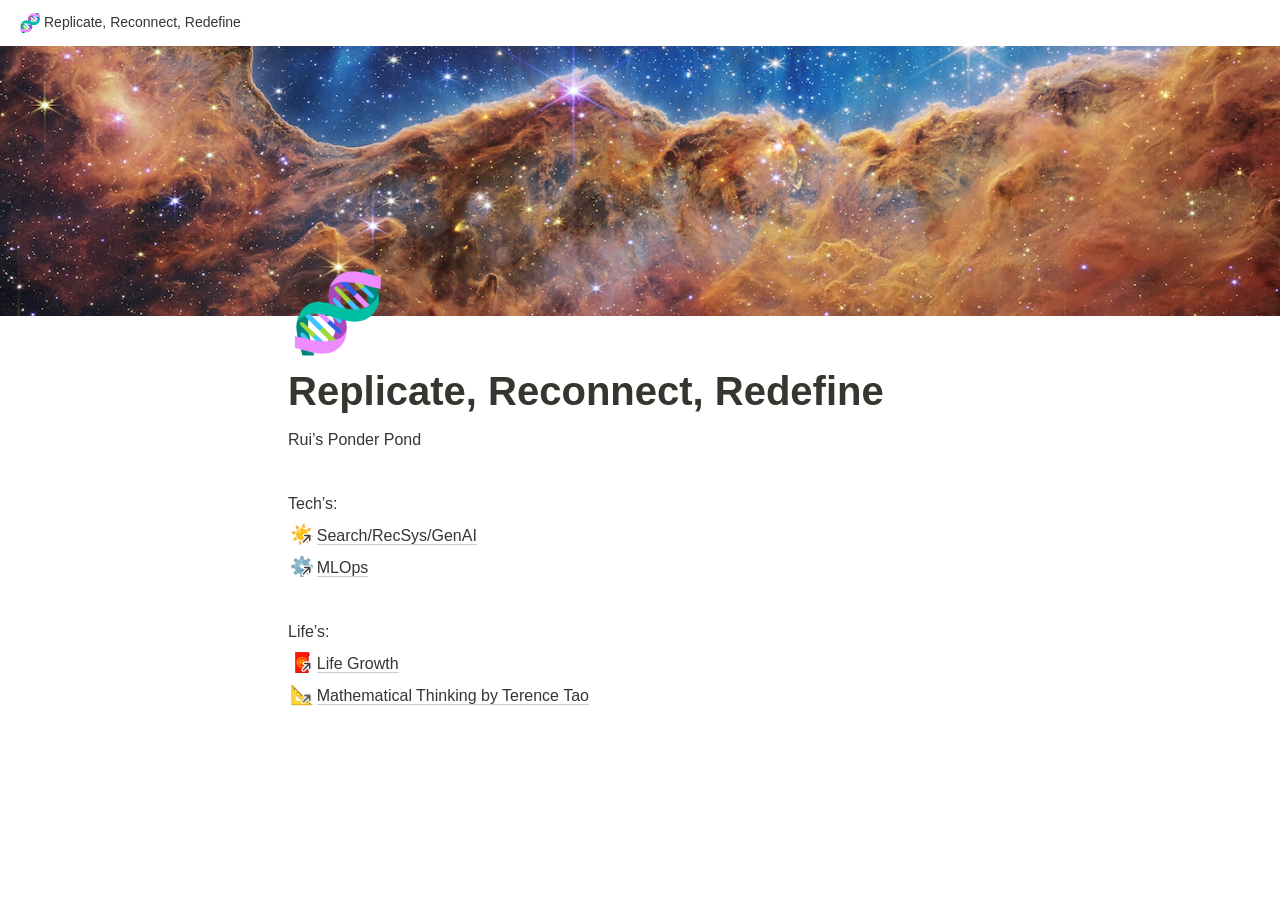
<file: replicate-reconnect-redefine/index.html>
<html class="notion-html"><head lang="en"><meta charset="utf-8"/><meta content="width=device-width,height=device-height,initial-scale=1,maximum-scale=1,user-scalable=no,viewport-fit=cover" name="viewport"/><title>Replicate, Reconnect, Redefine</title><meta content="en_US" property="og:locale"/><link href="[data-uri]" rel="shortcut icon" type="image/x-icon"/><link href="/images/logo-ios.png" rel="apple-touch-icon"/><meta content="yes" name="apple-mobile-web-app-capable"/><meta content="telephone=no" name="format-detection"/><meta content="no" name="msapplication-tap-highlight"/><link href="e218a1aef6df86309cb95b61e446888efa3b0379.css" media="print" rel="stylesheet"/><link href="e1d809d762eeca23edf0cb31bb17bf3c703085f5.css" rel="stylesheet"/><link href="0c5477efa39a41862b5040e25ddc9bce5f537d3a.css" rel="stylesheet"/></head><body class="notion-body"><style>body{background:#fff}body.dark{background:#191919}@keyframes startup-shimmer-animation{0%{transform:translateX(-100%) translateZ(0)}100%{transform:translateX(100%) translateZ(0)}}@keyframes startup-shimmer-fade-in{0%{opacity:0}100%{opacity:1}}@keyframes startup-spinner-rotate{0%{transform:rotate(0) translateZ(0)}100%{transform:rotate(360deg) translateZ(0)}}#initial-loading-spinner{position:fixed;height:100vh;width:100vw;z-index:-1;display:none;align-items:center;justify-content:center;opacity:.5}#initial-loading-spinner svg{height:24px;width:24px;animation:startup-spinner-rotate 1s linear infinite;transform-origin:center center;pointer-events:none}#skeleton{background:#fff;position:fixed;height:100vh;width:100vw;z-index:-1;display:none;overflow:hidden}#initial-loading-spinner.show,#skeleton.show{display:flex}body.dark #skeleton{background:#191919}.notion-front-page #skeleton,.notion-mobile #skeleton{display:none}#skeleton-sidebar{background-color:#fbfbfa;box-shadow:inset -1px 0 0 0 rgba(0,0,0,.025);display:flex;width:240px;flex-direction:column;padding:12px 14px;overflow:hidden}body.dark #skeleton-sidebar{background-color:#202020;box-shadow:inset -1px 0 0 0 rgba(255,255,255,.05)}#skeleton.isElectron #skeleton-sidebar{padding-top:46px}#skeleton .row{display:flex;margin-bottom:8px;align-items:center}#skeleton .row.fadein{animation:1s ease-in 0s 1 normal both running startup-shimmer-fade-in}#skeleton .chevron{width:12px;height:12px;display:block;margin-right:4px;fill:rgba(227,226,224,.5)}body.dark #skeleton .chevron{fill:#2f2f2f}.startup-shimmer{background:rgba(227,226,224,.5);overflow:hidden;position:relative}body.dark .startup-shimmer{background:#2f2f2f}.startup-shimmer::before{content:"";position:absolute;height:100%;width:100%;z-index:1;animation:1s linear infinite startup-shimmer-animation;background:linear-gradient(90deg,transparent 0,rgba(255,255,255,.4) 50%,transparent 100%)}body.dark .startup-shimmer::before{background:linear-gradient(90deg,transparent 0,rgba(86,86,86,.4) 50%,transparent 100%)}#skeleton .icon{width:20px;height:20px;border-radius:4px}#skeleton .text{height:10px;border-radius:10px}#skeleton .draggable{-webkit-app-region:drag;position:absolute;top:0;left:0;width:100%;height:36px;display:none}#skeleton.isElectron .draggable{display:block}</style><style id="scroll-properties">
			::-webkit-scrollbar {
				width: 10px;
				height: 10px;
			}
			::-webkit-scrollbar {
				background: transparent;
			}
			::-webkit-scrollbar-track {
				background: #EDECE9;
			}
			::-webkit-scrollbar-thumb {
				background:#D3D1CB;
			}
			::-webkit-scrollbar-thumb:hover {
				background:#AEACA6;
			}
		</style><div id="notion-app"><div class="notion-app-inner notion-light-theme" style='color: rgb(55, 53, 47); fill: currentcolor; line-height: 1.5; font-family: ui-sans-serif, -apple-system, BlinkMacSystemFont, "Segoe UI", Helvetica, "Apple Color Emoji", Arial, sans-serif, "Segoe UI Emoji", "Segoe UI Symbol"; -webkit-font-smoothing: auto; background-color: white;'><div style="height: 100%;"><div class="notion-cursor-listener" style="width: 100vw; height: 100%; position: relative; display: flex; flex: 1 1 0%; background: white; cursor: text;"><div class="" style="display: flex; flex-direction: column; width: 100%; overflow: hidden;"><header style="max-width: 100vw; z-index: 100; background: white; user-select: none;"><div class="notion-topbar" style="width: 100%; max-width: 100vw; height: 45px; opacity: 1; transition: opacity 700ms ease 0s, color 700ms ease 0s; position: relative;"><div style="display: flex; justify-content: space-between; align-items: center; overflow: hidden; height: 100%; padding-left: 12px; padding-right: 10px;"><div class="notranslate shadow-cursor-breadcrumb" style="display: flex; align-items: center; line-height: 1.2; font-size: 14px; height: 100%; flex-grow: 0; margin-right: 8px; min-width: 0px;"><div role="button" style="user-select: none; transition: background 20ms ease-in 0s; cursor: pointer; display: inline-flex; align-items: center; flex-shrink: 1; white-space: nowrap; height: 24px; border-radius: 4px; font-size: 14px; line-height: 1.2; min-width: 0px; padding-left: 6px; padding-right: 6px; color: rgb(55, 53, 47);" tabindex="0"><div class="notion-record-icon notranslate" style="display: flex; align-items: center; justify-content: center; height: 20px; width: 20px; border-radius: 0.25em; flex-shrink: 0; margin-right: 6px;"><div style="display: flex; align-items: center; justify-content: center; height: 20px; width: 20px;"><div style="height: 18px; width: 18px; font-size: 18px; line-height: 1; margin-left: 0px; color: black;"><span aria-label="🧬" role="img" style='font-family: "Apple Color Emoji", "Segoe UI Emoji", NotoColorEmoji, "Noto Color Emoji", "Segoe UI Symbol", "Android Emoji", EmojiSymbols; line-height: 1em; white-space: nowrap;'>🧬</span></div></div></div><div class="notranslate" style="white-space: nowrap; overflow: hidden; text-overflow: ellipsis; max-width: 240px;">Replicate, Reconnect, Redefine</div></div></div><div style="flex-grow: 1; flex-shrink: 1;"></div><div role="button" style="user-select: none; transition: background 20ms ease-in 0s; cursor: pointer; display: inline-flex; align-items: center; justify-content: center; white-space: nowrap; border-radius: 3px; height: 32px; padding: 0px 8px; font-size: 14px; line-height: 1.2; border: 1px solid rgba(55, 53, 47, 0.16); margin-right: 8px;" tabindex="0"><svg class="speechBubbleThin" style="width: 14px; height: 14px; display: block; fill: inherit; flex-shrink: 0; backface-visibility: hidden; margin-right: 6px;" viewBox="0 0 16 16"><path d="M4.73926 15.6797C5.12207 15.6797 5.40918 15.4951 5.87402 15.085L8.21875 13.0068H12.3545C14.4121 13.0068 15.5674 11.8311 15.5674 9.80078V4.49609C15.5674 2.46582 14.4121 1.29004 12.3545 1.29004H3.63867C1.58105 1.29004 0.425781 2.46582 0.425781 4.49609V9.80078C0.425781 11.8311 1.6084 13.0068 3.59082 13.0068H3.87109V14.6953C3.87109 15.3037 4.19238 15.6797 4.73926 15.6797ZM5.07422 14.1758V12.2275C5.07422 11.8242 4.90332 11.667 4.51367 11.667H3.67285C2.38086 11.667 1.76562 11.0176 1.76562 9.75977V4.53711C1.76562 3.2793 2.38086 2.62988 3.67285 2.62988H12.3135C13.6055 2.62988 14.2275 3.2793 14.2275 4.53711V9.75977C14.2275 11.0176 13.6055 11.667 12.3135 11.667H8.14355C7.7334 11.667 7.52832 11.7354 7.24121 12.0361L5.07422 14.1758ZM4.51367 5.35059H11.4043C11.6367 5.35059 11.8281 5.15918 11.8281 4.91992C11.8281 4.69434 11.6367 4.50293 11.4043 4.50293H4.51367C4.28125 4.50293 4.09668 4.69434 4.09668 4.91992C4.09668 5.15918 4.28125 5.35059 4.51367 5.35059ZM4.51367 7.53125H11.4043C11.6367 7.53125 11.8281 7.33301 11.8281 7.10059C11.8281 6.86816 11.6367 6.67676 11.4043 6.67676H4.51367C4.28125 6.67676 4.09668 6.86816 4.09668 7.10059C4.09668 7.33301 4.28125 7.53125 4.51367 7.53125ZM4.51367 9.70508H9.00488C9.2373 9.70508 9.42188 9.51367 9.42188 9.28125C9.42188 9.04199 9.2373 8.85742 9.00488 8.85742H4.51367C4.28125 8.85742 4.09668 9.04199 4.09668 9.28125C4.09668 9.51367 4.28125 9.70508 4.51367 9.70508Z"></path></svg>Comment</div><div role="button" style="user-select: none; transition: background 20ms ease-in 0s; cursor: pointer; display: inline-flex; align-items: center; flex-shrink: 0; white-space: nowrap; height: 28px; border-radius: 4px; font-size: 14px; line-height: 1.2; min-width: 0px; padding-left: 8px; padding-right: 8px; color: rgb(55, 53, 47);" tabindex="0"><svg class="search" style="width: 14px; height: 14px; display: block; fill: inherit; flex-shrink: 0; backface-visibility: hidden; margin-right: 6px;" viewBox="0 0 16 16"><path d="M.281 6.438c0-.875.164-1.696.492-2.461a6.484 6.484 0 011.375-2.032A6.237 6.237 0 016.64.078 6.2 6.2 0 019.11.57c.77.328 1.447.787 2.03 1.375a6.374 6.374 0 011.368 2.032c.333.765.5 1.586.5 2.46 0 .688-.107 1.342-.32 1.961a6.28 6.28 0 01-.868 1.696l3.563 3.578c.11.104.19.226.242.367.057.14.086.29.086.445 0 .22-.05.417-.149.594a1.122 1.122 0 01-1 .57c-.156 0-.307-.028-.453-.086a1.058 1.058 0 01-.382-.25l-3.586-3.585c-.5.333-1.047.596-1.641.789a6.089 6.089 0 01-1.86.28 6.237 6.237 0 01-2.468-.491 6.4 6.4 0 01-2.024-1.367A6.509 6.509 0 01.773 8.913a6.256 6.256 0 01-.492-2.476zm1.664 0c0 .65.12 1.26.36 1.828a4.775 4.775 0 001.015 1.5c.433.427.933.763 1.5 1.007a4.548 4.548 0 001.82.368c.652 0 1.261-.123 1.829-.368a4.747 4.747 0 002.508-2.507 4.567 4.567 0 00.367-1.829c0-.645-.123-1.252-.367-1.82a4.776 4.776 0 00-1.016-1.5A4.578 4.578 0 008.469 2.11a4.567 4.567 0 00-1.828-.367c-.646 0-1.253.123-1.82.367a4.667 4.667 0 00-1.5 1.008c-.433.432-.772.932-1.016 1.5a4.633 4.633 0 00-.36 1.82z"></path></svg>Search</div><div role="button" style="user-select: none; transition: background 20ms ease-in 0s; cursor: pointer; display: inline-flex; align-items: center; flex-shrink: 0; white-space: nowrap; height: 28px; border-radius: 4px; font-size: 14px; line-height: 1.2; min-width: 0px; padding-left: 8px; padding-right: 8px; color: rgb(55, 53, 47);" tabindex="0">Duplicate</div><div aria-label="More actions" role="button" style="user-select: none; transition: background 20ms ease-in 0s; cursor: pointer; display: flex; align-items: center; justify-content: center; width: 32px; height: 28px; border-radius: 3px;" tabindex="0"><svg class="dots" style="width: 18px; height: 18px; display: block; fill: inherit; flex-shrink: 0; backface-visibility: hidden;" viewBox="0 0 13 3"><g><path d="M3,1.5A1.5,1.5,0,1,1,1.5,0,1.5,1.5,0,0,1,3,1.5Z"></path><path d="M8,1.5A1.5,1.5,0,1,1,6.5,0,1.5,1.5,0,0,1,8,1.5Z"></path><path d="M13,1.5A1.5,1.5,0,1,1,11.5,0,1.5,1.5,0,0,1,13,1.5Z"></path></g></svg></div><div style="flex: 0 0 auto; width: 1px; height: 16px; margin-left: 8px; margin-right: 8px; background: rgba(55, 53, 47, 0.16);"></div><div role="button" style="user-select: none; transition: background 20ms ease-in 0s; cursor: pointer; display: inline-flex; align-items: center; flex-shrink: 0; white-space: nowrap; height: 28px; border-radius: 4px; font-size: 14px; line-height: 1.2; min-width: 0px; padding-left: 8px; padding-right: 8px; color: rgb(55, 53, 47);" tabindex="0"><svg class="notionLogo" style="width: 18px; height: 18px; display: block; fill: inherit; flex-shrink: 0; backface-visibility: hidden; margin-right: 6px;" viewBox="0 0 120 126"><path d="M 20.6927 21.9315C 24.5836 25.0924 26.0432 24.8512 33.3492 24.3638L 102.228 20.2279C 103.689 20.2279 102.474 18.7705 101.987 18.5283L 90.5477 10.2586C 88.3558 8.55699 85.4356 6.60818 79.8387 7.09563L 13.1433 11.9602C 10.711 12.2014 10.2251 13.4175 11.1939 14.3924L 20.6927 21.9315ZM 24.8281 37.9835L 24.8281 110.456C 24.8281 114.351 26.7745 115.808 31.1553 115.567L 106.853 111.187C 111.236 110.946 111.724 108.267 111.724 105.103L 111.724 33.1169C 111.724 29.958 110.509 28.2544 107.826 28.4976L 28.721 33.1169C 25.8018 33.3622 24.8281 34.8225 24.8281 37.9835ZM 99.5567 41.8711C 100.042 44.0622 99.5567 46.2512 97.3618 46.4974L 93.7143 47.2241L 93.7143 100.728C 90.5477 102.43 87.6275 103.403 85.1942 103.403C 81.2983 103.403 80.3226 102.186 77.4044 98.54L 53.5471 61.087L 53.5471 97.3239L 61.0964 99.0275C 61.0964 99.0275 61.0964 103.403 55.0057 103.403L 38.2148 104.377C 37.727 103.403 38.2148 100.973 39.9179 100.486L 44.2996 99.2717L 44.2996 51.36L 38.2158 50.8725C 37.728 48.6815 38.9431 45.5225 42.3532 45.2773L 60.3661 44.0631L 85.1942 82.0036L 85.1942 48.4402L 78.864 47.7136C 78.3781 45.0351 80.3226 43.0902 82.7569 42.849L 99.5567 41.8711ZM 7.5434 5.39404L 76.9175 0.285276C 85.4366 -0.445402 87.6285 0.0440428 92.983 3.93368L 115.128 19.4982C 118.782 22.1747 120 22.9034 120 25.8211L 120 111.187C 120 116.537 118.051 119.701 111.237 120.185L 30.6734 125.05C 25.5584 125.294 23.124 124.565 20.4453 121.158L 4.13735 99.9994C 1.21516 96.1048 0 93.191 0 89.7819L 0 13.903C 0 9.5279 1.94945 5.8785 7.5434 5.39404Z"></path></svg>Try Notion</div></div></div><div style="width: calc(100% - 0px); user-select: none;"></div></header><main class="notion-frame" style="flex-grow: 0; flex-shrink: 1; display: flex; flex-direction: column; background: white; z-index: 1; height: calc(100vh - 45px); max-height: 100%; position: relative; width: 1920px;"><div class="notion-scroller vertical" style="display: flex; flex-direction: column; z-index: 1; flex-grow: 1; position: relative; align-items: center; margin-right: 0px; margin-bottom: 0px; overflow: hidden auto;"><div style="position: absolute; top: 0px; left: 0px;"><div></div></div><div class="whenContentEditable" data-content-editable-root="true" style="caret-color: rgb(55, 53, 47); width: 100%; display: flex; flex-direction: column; position: relative; align-items: center; flex-grow: 1; --whenContentEditable--WebkitUserModify: read-write-plaintext-only;"><span style="height: 1px; width: 1px;"></span><div class="pseudoSelection" contenteditable="false" data-content-editable-void="true" style="user-select: none; --pseudoSelection--background: transparent; width: 100%; display: flex; flex-direction: column; align-items: center; flex-shrink: 0; flex-grow: 0; z-index: 2;"><div style="position: relative; width: 100%; display: flex; flex-direction: column; align-items: center; height: 30vh; cursor: default;"><div style="width: 100%; cursor: inherit;"><div style="display: grid; width: 100%; height: 30vh;"><div style="grid-area: 1 / 1 / auto / auto; width: 100%; height: 100%;"><img referrerpolicy="same-origin" src="a9b79962d02fd1e55a7470b0fb114c469178b7e5.jpg" style="display: block; object-fit: cover; border-radius: 0px; width: 100%; height: 30vh; opacity: 1; object-position: center 50%;"/></div></div></div><div aria-hidden="true" style='background: rgba(0, 0, 0, 0.4); border-radius: 3px; color: white; font-size: 12px; font-family: ui-sans-serif, -apple-system, BlinkMacSystemFont, "Segoe UI", Helvetica, "Apple Color Emoji", Arial, sans-serif, "Segoe UI Emoji", "Segoe UI Symbol"; width: 180px; left: calc(50% - 90px); padding: 0.3em 1.5em; pointer-events: none; position: absolute; top: calc(50% - 10px); text-align: center; opacity: 0;'>Drag image to reposition</div></div></div><div style="width: 100%; display: flex; justify-content: center; z-index: 3; flex-shrink: 0;"><div style="max-width: 100%; min-width: 0px; width: 900px;"><div style="width: 100%; display: flex; flex-direction: column; align-items: center; flex-shrink: 0; flex-grow: 0;"><div style="max-width: 100%; padding-left: calc(96px + env(safe-area-inset-left)); width: 100%;"><div class="pseudoSelection" contenteditable="false" data-content-editable-void="true" style="user-select: none; --pseudoSelection--background: transparent; pointer-events: none;"><div class="notion-record-icon notranslate" style="display: flex; align-items: center; justify-content: center; height: 78px; width: 78px; border-radius: 0.25em; flex-shrink: 0; position: relative; z-index: 1; margin-left: 3px; margin-bottom: 0px; margin-top: -42px; pointer-events: auto;"><div aria-label="🧬 Page icon" role="img" style="display: flex; align-items: center; justify-content: center; height: 78px; width: 78px;"><div style="height: 78px; width: 78px; font-size: 78px; line-height: 1; margin-left: 0px; color: black;"><span aria-label="🧬" role="img" style='font-family: "Apple Color Emoji", "Segoe UI Emoji", NotoColorEmoji, "Noto Color Emoji", "Segoe UI Symbol", "Android Emoji", EmojiSymbols; line-height: 1em; white-space: nowrap;'>🧬</span></div></div></div><div class="notion-page-controls" style='display: flex; justify-content: flex-start; flex-wrap: wrap; margin-top: 8px; margin-bottom: 4px; margin-left: -1px; color: rgba(55, 53, 47, 0.5); font-family: ui-sans-serif, -apple-system, BlinkMacSystemFont, "Segoe UI", Helvetica, "Apple Color Emoji", Arial, sans-serif, "Segoe UI Emoji", "Segoe UI Symbol"; height: 24px; pointer-events: auto;'></div></div><div style="padding-right: calc(96px + env(safe-area-inset-right));"><div><div class="notion-selectable notion-page-block" data-block-id="be608f9f-d05b-403d-a3cd-9620e66671c8" style='color: rgb(55, 53, 47); font-weight: 700; line-height: 1.2; font-size: 40px; font-family: ui-sans-serif, -apple-system, BlinkMacSystemFont, "Segoe UI", Helvetica, "Apple Color Emoji", Arial, sans-serif, "Segoe UI Emoji", "Segoe UI Symbol"; cursor: text; display: flex; align-items: center;'><h1 contenteditable="false" data-content-editable-leaf="true" placeholder="Untitled" spellcheck="true" style="max-width: 100%; width: 100%; white-space: pre-wrap; word-break: break-word; caret-color: rgb(55, 53, 47); padding: 3px 2px; font-size: 1em; font-weight: inherit; margin: 0px;">Replicate, Reconnect, Redefine</h1></div><div style="margin-left: 4px;"></div></div></div></div></div><div style="width: 100%; display: flex; flex-direction: column; align-items: center; flex-shrink: 0; flex-grow: 0;"><div contenteditable="false" data-content-editable-void="true" style="padding-left: calc(96px + env(safe-area-inset-left)); padding-right: calc(96px + env(safe-area-inset-right)); max-width: 100%; width: 100%;"></div></div></div></div><div style="display: flex; width: 100%; justify-content: center; padding-top: 5px;"><div style="max-width: 100%; min-width: 0px; width: 900px;"><div class="notion-page-content" style="flex-shrink: 0; flex-grow: 1; max-width: 100%; display: flex; align-items: flex-start; flex-direction: column; font-size: 16px; line-height: 1.5; width: 100%; z-index: 4; padding-bottom: 30vh; padding-left: calc(96px + env(safe-area-inset-left)); padding-right: calc(96px + env(safe-area-inset-right));"><div class="notion-selectable notion-text-block" data-block-id="0919486f-d391-4a5d-8f02-ac5813ead0d2" style="width: 100%; max-width: 1718px; margin-top: 2px; margin-bottom: 1px;"><div style="color: inherit; fill: inherit;"><div style="display: flex;"><div contenteditable="false" data-content-editable-leaf="true" placeholder=" " spellcheck="false" style="max-width: 100%; width: 100%; white-space: pre-wrap; word-break: break-word; caret-color: transparent; padding: 3px 2px;">Rui’s Ponder Pond</div></div></div></div><div class="notion-selectable notion-text-block" data-block-id="6ed18a79-7c03-4bbd-801d-45f1b5c307c9" style="width: 100%; max-width: 1718px; margin-top: 1px; margin-bottom: 1px;"><div style="color: inherit; fill: inherit;"><div style="display: flex;"><div contenteditable="false" data-content-editable-leaf="true" placeholder=" " spellcheck="false" style="max-width: 100%; width: 100%; white-space: pre-wrap; word-break: break-word; caret-color: transparent; padding: 3px 2px; min-height: 1em; color: rgb(55, 53, 47); -webkit-text-fill-color: rgba(55, 53, 47, 0.5);"></div></div></div></div><div class="notion-selectable notion-text-block" data-block-id="c72da426-2c3b-4d5d-961f-210166c6cba9" style="width: 100%; max-width: 1718px; margin-top: 1px; margin-bottom: 1px;"><div style="color: inherit; fill: inherit;"><div style="display: flex;"><div contenteditable="false" data-content-editable-leaf="true" placeholder=" " spellcheck="false" style="max-width: 100%; width: 100%; white-space: pre-wrap; word-break: break-word; caret-color: transparent; padding: 3px 2px;">Tech’s:</div></div></div></div><div class="notion-selectable notion-text-block" data-block-id="f296ac25-832a-48f5-b9f8-a73fecbe519c" style="width: 100%; max-width: 1718px; margin-top: 1px; margin-bottom: 1px;"><div style="color: inherit; fill: inherit;"><div style="display: flex;"><div contenteditable="false" data-content-editable-leaf="true" placeholder=" " spellcheck="false" style="max-width: 100%; width: 100%; white-space: pre-wrap; word-break: break-word; caret-color: transparent; padding: 3px 2px;"><a class="notion-page-mention-token notion-text-mention-token notion-focusable-token notion-enable-hover" contenteditable="false" data-token-index="0" href="search-recsys-genai.html" style="vertical-align:top;cursor:pointer;color:inherit;text-decoration:inherit;transition:all 100ms ease-in" tabindex="0"><span style="white-space:nowrap"></span><span style="white-space:nowrap"><span style="display:inline-block;margin-left:0.1em;margin-right:0.5em;width:1.2em;white-space:nowrap;position:relative"><span aria-label="☀️" role="img" style='font-family:"Apple Color Emoji","Segoe UI Emoji",NotoColorEmoji,"Noto Color Emoji","Segoe UI Symbol","Android Emoji",EmojiSymbols;line-height:1em;white-space:nowrap;font-size:1.2em'>☀️</span><svg class="pageLinkIndicator" style="width:0.7em;height:0.7em;display:block;fill:rgba(55, 53, 47, 1);flex-shrink:0;-webkit-backface-visibility:hidden;position:absolute;right:-0.2em;bottom:0;stroke:white;stroke-width:1.5" viewBox="0 0 13 13"><path d="M6.30826 4.43292L1.76184 8.98454C1.76176 8.98462 1.76169 8.9847 1.76161 8.98477C1.76158 8.9848 1.76156 8.98482 1.76154 8.98484C1.46068 9.28584 1.25 9.6914 1.25 10.1565C1.25 10.6117 1.45865 11.0119 1.73417 11.2886C2.01014 11.5658 2.41107 11.7773 2.87078 11.7773C3.34169 11.7773 3.73758 11.5617 4.03477 11.2733L4.03482 11.2734L4.04244 11.2657L8.58864 6.72474V8.667C8.58864 9.51956 9.22729 10.2935 10.1521 10.2935C11.0528 10.2935 11.75 9.54534 11.75 8.66127V2.92671C11.75 2.48722 11.5981 2.06381 11.2838 1.74808C10.9689 1.43182 10.5446 1.27728 10.1006 1.27728H4.36028C3.46161 1.27728 2.72804 1.97749 2.72804 2.86942C2.72804 3.79734 3.51104 4.43292 4.35455 4.43292H6.30826Z" fill="#3E3C38" stroke="white" stroke-width="1.5"></path></svg></span></span><span class="notion-page-mention-token__title" style="border-bottom:0.05em solid rgba(55,53,47,0.25);font-weight:500">Search/RecSys/GenAI</span><span style="white-space:nowrap"></span></a> </div></div></div></div><div class="notion-selectable notion-text-block" data-block-id="0466267c-1c5b-413e-a10b-595f53526079" style="width: 100%; max-width: 1718px; margin-top: 1px; margin-bottom: 1px;"><div style="color: inherit; fill: inherit;"><div style="display: flex;"><div contenteditable="false" data-content-editable-leaf="true" placeholder=" " spellcheck="false" style="max-width: 100%; width: 100%; white-space: pre-wrap; word-break: break-word; caret-color: transparent; padding: 3px 2px;"><a class="notion-page-mention-token notion-text-mention-token notion-focusable-token notion-enable-hover" contenteditable="false" data-token-index="0" href="mlops.html" style="vertical-align:top;cursor:pointer;color:inherit;text-decoration:inherit;transition:all 100ms ease-in" tabindex="0"><span style="white-space:nowrap"></span><span style="white-space:nowrap"><span style="display:inline-block;margin-left:0.1em;margin-right:0.5em;width:1.2em;white-space:nowrap;position:relative"><span aria-label="⚙️" role="img" style='font-family:"Apple Color Emoji","Segoe UI Emoji",NotoColorEmoji,"Noto Color Emoji","Segoe UI Symbol","Android Emoji",EmojiSymbols;line-height:1em;white-space:nowrap;font-size:1.2em'>⚙️</span><svg class="pageLinkIndicator" style="width:0.7em;height:0.7em;display:block;fill:rgba(55, 53, 47, 1);flex-shrink:0;-webkit-backface-visibility:hidden;position:absolute;right:-0.2em;bottom:0;stroke:white;stroke-width:1.5" viewBox="0 0 13 13"><path d="M6.30826 4.43292L1.76184 8.98454C1.76176 8.98462 1.76169 8.9847 1.76161 8.98477C1.76158 8.9848 1.76156 8.98482 1.76154 8.98484C1.46068 9.28584 1.25 9.6914 1.25 10.1565C1.25 10.6117 1.45865 11.0119 1.73417 11.2886C2.01014 11.5658 2.41107 11.7773 2.87078 11.7773C3.34169 11.7773 3.73758 11.5617 4.03477 11.2733L4.03482 11.2734L4.04244 11.2657L8.58864 6.72474V8.667C8.58864 9.51956 9.22729 10.2935 10.1521 10.2935C11.0528 10.2935 11.75 9.54534 11.75 8.66127V2.92671C11.75 2.48722 11.5981 2.06381 11.2838 1.74808C10.9689 1.43182 10.5446 1.27728 10.1006 1.27728H4.36028C3.46161 1.27728 2.72804 1.97749 2.72804 2.86942C2.72804 3.79734 3.51104 4.43292 4.35455 4.43292H6.30826Z" fill="#3E3C38" stroke="white" stroke-width="1.5"></path></svg></span></span><span class="notion-page-mention-token__title" style="border-bottom:0.05em solid rgba(55,53,47,0.25);font-weight:500">MLOps</span><span style="white-space:nowrap"></span></a> </div></div></div></div><div class="notion-selectable notion-text-block" data-block-id="da370c50-acf5-44a5-a7d7-2522a701f1bd" style="width: 100%; max-width: 1718px; margin-top: 1px; margin-bottom: 1px;"><div style="color: inherit; fill: inherit;"><div style="display: flex;"><div contenteditable="false" data-content-editable-leaf="true" placeholder=" " spellcheck="false" style="max-width: 100%; width: 100%; white-space: pre-wrap; word-break: break-word; caret-color: transparent; padding: 3px 2px; min-height: 1em; color: rgb(55, 53, 47); -webkit-text-fill-color: rgba(55, 53, 47, 0.5);"></div></div></div></div><div class="notion-selectable notion-text-block" data-block-id="03fe0c7a-d362-498e-b622-0095b6c45967" style="width: 100%; max-width: 1718px; margin-top: 1px; margin-bottom: 1px;"><div style="color: inherit; fill: inherit;"><div style="display: flex;"><div contenteditable="false" data-content-editable-leaf="true" placeholder=" " spellcheck="false" style="max-width: 100%; width: 100%; white-space: pre-wrap; word-break: break-word; caret-color: transparent; padding: 3px 2px;">Life’s:</div></div></div></div><div class="notion-selectable notion-text-block" data-block-id="c000955c-af2e-43a7-a419-43598a8f494d" style="width: 100%; max-width: 1718px; margin-top: 1px; margin-bottom: 1px;"><div style="color: inherit; fill: inherit;"><div style="display: flex;"><div contenteditable="false" data-content-editable-leaf="true" placeholder=" " spellcheck="false" style="max-width: 100%; width: 100%; white-space: pre-wrap; word-break: break-word; caret-color: transparent; padding: 3px 2px;"><a class="notion-page-mention-token notion-text-mention-token notion-focusable-token notion-enable-hover" contenteditable="false" data-token-index="0" href="life-growth.html" style="vertical-align:top;cursor:pointer;color:inherit;text-decoration:inherit;transition:all 100ms ease-in" tabindex="0"><span style="white-space:nowrap"></span><span style="white-space:nowrap"><span style="display:inline-block;margin-left:0.1em;margin-right:0.5em;width:1.2em;white-space:nowrap;position:relative"><span aria-label="🧧" role="img" style='font-family:"Apple Color Emoji","Segoe UI Emoji",NotoColorEmoji,"Noto Color Emoji","Segoe UI Symbol","Android Emoji",EmojiSymbols;line-height:1em;white-space:nowrap;font-size:1.2em'>🧧</span><svg class="pageLinkIndicator" style="width:0.7em;height:0.7em;display:block;fill:rgba(55, 53, 47, 1);flex-shrink:0;-webkit-backface-visibility:hidden;position:absolute;right:-0.2em;bottom:0;stroke:white;stroke-width:1.5" viewBox="0 0 13 13"><path d="M6.30826 4.43292L1.76184 8.98454C1.76176 8.98462 1.76169 8.9847 1.76161 8.98477C1.76158 8.9848 1.76156 8.98482 1.76154 8.98484C1.46068 9.28584 1.25 9.6914 1.25 10.1565C1.25 10.6117 1.45865 11.0119 1.73417 11.2886C2.01014 11.5658 2.41107 11.7773 2.87078 11.7773C3.34169 11.7773 3.73758 11.5617 4.03477 11.2733L4.03482 11.2734L4.04244 11.2657L8.58864 6.72474V8.667C8.58864 9.51956 9.22729 10.2935 10.1521 10.2935C11.0528 10.2935 11.75 9.54534 11.75 8.66127V2.92671C11.75 2.48722 11.5981 2.06381 11.2838 1.74808C10.9689 1.43182 10.5446 1.27728 10.1006 1.27728H4.36028C3.46161 1.27728 2.72804 1.97749 2.72804 2.86942C2.72804 3.79734 3.51104 4.43292 4.35455 4.43292H6.30826Z" fill="#3E3C38" stroke="white" stroke-width="1.5"></path></svg></span></span><span class="notion-page-mention-token__title" style="border-bottom:0.05em solid rgba(55,53,47,0.25);font-weight:500">Life Growth</span><span style="white-space:nowrap"></span></a> </div></div></div></div><div class="notion-selectable notion-text-block" data-block-id="2025c844-2fe2-43d3-9cf2-aaea14bd1bf5" style="width: 100%; max-width: 1718px; margin-top: 1px; margin-bottom: 1px;"><div style="color: inherit; fill: inherit;"><div style="display: flex;"><div contenteditable="false" data-content-editable-leaf="true" placeholder=" " spellcheck="false" style="max-width: 100%; width: 100%; white-space: pre-wrap; word-break: break-word; caret-color: transparent; padding: 3px 2px;"><a class="notion-page-mention-token notion-text-mention-token notion-focusable-token notion-enable-hover" contenteditable="false" data-token-index="0" href="mathematical-thinking-by-terence-tao.html" style="vertical-align:top;cursor:pointer;color:inherit;text-decoration:inherit;transition:all 100ms ease-in" tabindex="0"><span style="white-space:nowrap"></span><span style="white-space:nowrap"><span style="display:inline-block;margin-left:0.1em;margin-right:0.5em;width:1.2em;white-space:nowrap;position:relative"><span aria-label="📐" role="img" style='font-family:"Apple Color Emoji","Segoe UI Emoji",NotoColorEmoji,"Noto Color Emoji","Segoe UI Symbol","Android Emoji",EmojiSymbols;line-height:1em;white-space:nowrap;font-size:1.2em'>📐</span><svg class="pageLinkIndicator" style="width:0.7em;height:0.7em;display:block;fill:rgba(55, 53, 47, 1);flex-shrink:0;-webkit-backface-visibility:hidden;position:absolute;right:-0.2em;bottom:0;stroke:white;stroke-width:1.5" viewBox="0 0 13 13"><path d="M6.30826 4.43292L1.76184 8.98454C1.76176 8.98462 1.76169 8.9847 1.76161 8.98477C1.76158 8.9848 1.76156 8.98482 1.76154 8.98484C1.46068 9.28584 1.25 9.6914 1.25 10.1565C1.25 10.6117 1.45865 11.0119 1.73417 11.2886C2.01014 11.5658 2.41107 11.7773 2.87078 11.7773C3.34169 11.7773 3.73758 11.5617 4.03477 11.2733L4.03482 11.2734L4.04244 11.2657L8.58864 6.72474V8.667C8.58864 9.51956 9.22729 10.2935 10.1521 10.2935C11.0528 10.2935 11.75 9.54534 11.75 8.66127V2.92671C11.75 2.48722 11.5981 2.06381 11.2838 1.74808C10.9689 1.43182 10.5446 1.27728 10.1006 1.27728H4.36028C3.46161 1.27728 2.72804 1.97749 2.72804 2.86942C2.72804 3.79734 3.51104 4.43292 4.35455 4.43292H6.30826Z" fill="#3E3C38" stroke="white" stroke-width="1.5"></path></svg></span></span><span class="notion-page-mention-token__title" style="border-bottom:0.05em solid rgba(55,53,47,0.25);font-weight:500">Mathematical Thinking by Terence Tao</span><span style="white-space:nowrap"></span></a> </div></div></div></div><div class="notion-selectable notion-text-block" data-block-id="1da288c2-ea9c-446a-b9a3-032439d14b4e" style="width: 100%; max-width: 1718px; margin-top: 1px; margin-bottom: 0px;"><div style="color: inherit; fill: inherit;"><div style="display: flex;"><div contenteditable="false" data-content-editable-leaf="true" placeholder=" " spellcheck="false" style="max-width: 100%; width: 100%; white-space: pre-wrap; word-break: break-word; caret-color: transparent; padding: 3px 2px; min-height: 1em; color: rgb(55, 53, 47); -webkit-text-fill-color: rgba(55, 53, 47, 0.5);"></div></div></div></div></div></div><div contenteditable="false" data-content-editable-void="true" style="width: 0px;"><div style="display: none; flex-shrink: 0; pointer-events: none; width: 0px; position: absolute; right: 192px; opacity: 0;"><div style="display: flex; flex-direction: column; padding: 5px 16px; width: 340px; flex-shrink: 0; height: 100%; position: relative; pointer-events: none; z-index: 1;"><div style="position: absolute; pointer-events: none; width: 100%; height: 100%; top: -5px; background: linear-gradient(white 0px, rgba(255, 255, 255, 0) 15px);"></div></div></div></div></div><span style="height: 1px; width: 1px;"></span></div><div class="notion-presence-container" style="position: absolute; top: 0px; left: 0px; z-index: 89;"><div></div></div></div></main></div><div aria-hidden="true" aria-label="Side Peek" class="notion-peek-renderer" role="region" style="position: fixed; top: 0px; right: 0px; bottom: 0px; width: 960px; z-index: 109; transform: translateX(960px) translateZ(0px);"></div></div></div></div></div><textarea aria-hidden="true" style="opacity: 0; pointer-events: none; position: fixed; left: 0px; top: 0px;" tabindex="-1"></textarea><script src="1172e9111a5fb396bcb8a05870b5eabf8abf221c.js" type="text/javascript"></script><div style="width: env(safe-area-inset-bottom);"></div></body></html>
</file>
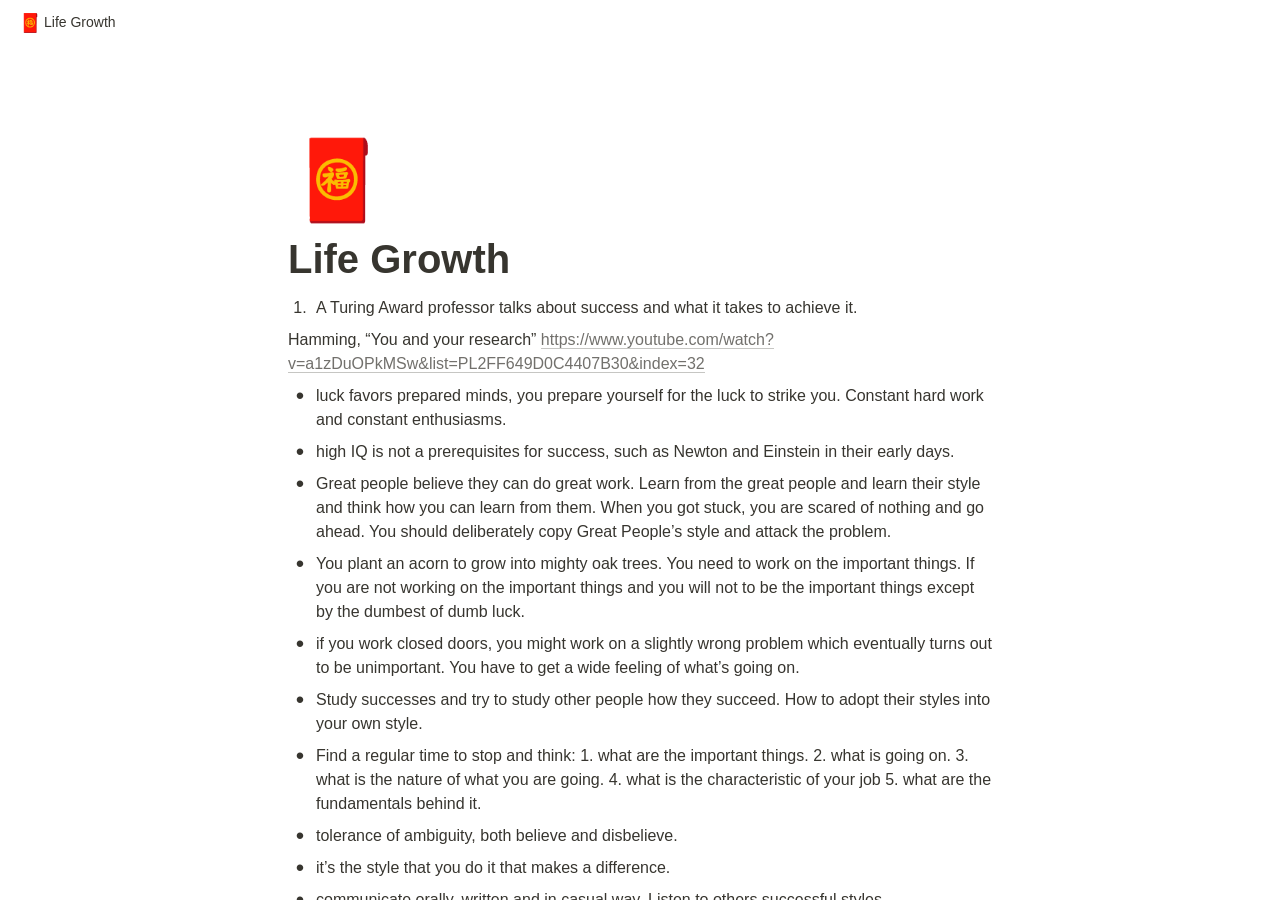
<file: replicate-reconnect-redefine/life-growth.html>
<html class="notion-html"><head lang="en"><meta charset="utf-8"/><meta content="width=device-width,height=device-height,initial-scale=1,maximum-scale=1,user-scalable=no,viewport-fit=cover" name="viewport"/><title>Life Growth</title><meta content="en_US" property="og:locale"/><link href="[data-uri]" rel="shortcut icon" type="image/x-icon"/><link href="/images/logo-ios.png" rel="apple-touch-icon"/><meta content="yes" name="apple-mobile-web-app-capable"/><meta content="telephone=no" name="format-detection"/><meta content="no" name="msapplication-tap-highlight"/><link href="e218a1aef6df86309cb95b61e446888efa3b0379.css" media="print" rel="stylesheet"/><link href="e1d809d762eeca23edf0cb31bb17bf3c703085f5.css" rel="stylesheet"/><link href="0c5477efa39a41862b5040e25ddc9bce5f537d3a.css" rel="stylesheet"/></head><body class="notion-body"><style>body{background:#fff}body.dark{background:#191919}@keyframes startup-shimmer-animation{0%{transform:translateX(-100%) translateZ(0)}100%{transform:translateX(100%) translateZ(0)}}@keyframes startup-shimmer-fade-in{0%{opacity:0}100%{opacity:1}}@keyframes startup-spinner-rotate{0%{transform:rotate(0) translateZ(0)}100%{transform:rotate(360deg) translateZ(0)}}#initial-loading-spinner{position:fixed;height:100vh;width:100vw;z-index:-1;display:none;align-items:center;justify-content:center;opacity:.5}#initial-loading-spinner svg{height:24px;width:24px;animation:startup-spinner-rotate 1s linear infinite;transform-origin:center center;pointer-events:none}#skeleton{background:#fff;position:fixed;height:100vh;width:100vw;z-index:-1;display:none;overflow:hidden}#initial-loading-spinner.show,#skeleton.show{display:flex}body.dark #skeleton{background:#191919}.notion-front-page #skeleton,.notion-mobile #skeleton{display:none}#skeleton-sidebar{background-color:#fbfbfa;box-shadow:inset -1px 0 0 0 rgba(0,0,0,.025);display:flex;width:240px;flex-direction:column;padding:12px 14px;overflow:hidden}body.dark #skeleton-sidebar{background-color:#202020;box-shadow:inset -1px 0 0 0 rgba(255,255,255,.05)}#skeleton.isElectron #skeleton-sidebar{padding-top:46px}#skeleton .row{display:flex;margin-bottom:8px;align-items:center}#skeleton .row.fadein{animation:1s ease-in 0s 1 normal both running startup-shimmer-fade-in}#skeleton .chevron{width:12px;height:12px;display:block;margin-right:4px;fill:rgba(227,226,224,.5)}body.dark #skeleton .chevron{fill:#2f2f2f}.startup-shimmer{background:rgba(227,226,224,.5);overflow:hidden;position:relative}body.dark .startup-shimmer{background:#2f2f2f}.startup-shimmer::before{content:"";position:absolute;height:100%;width:100%;z-index:1;animation:1s linear infinite startup-shimmer-animation;background:linear-gradient(90deg,transparent 0,rgba(255,255,255,.4) 50%,transparent 100%)}body.dark .startup-shimmer::before{background:linear-gradient(90deg,transparent 0,rgba(86,86,86,.4) 50%,transparent 100%)}#skeleton .icon{width:20px;height:20px;border-radius:4px}#skeleton .text{height:10px;border-radius:10px}#skeleton .draggable{-webkit-app-region:drag;position:absolute;top:0;left:0;width:100%;height:36px;display:none}#skeleton.isElectron .draggable{display:block}</style><style id="scroll-properties">
			::-webkit-scrollbar {
				width: 10px;
				height: 10px;
			}
			::-webkit-scrollbar {
				background: transparent;
			}
			::-webkit-scrollbar-track {
				background: #EDECE9;
			}
			::-webkit-scrollbar-thumb {
				background:#D3D1CB;
			}
			::-webkit-scrollbar-thumb:hover {
				background:#AEACA6;
			}
		</style><div id="notion-app"><div class="notion-app-inner notion-light-theme" style='color: rgb(55, 53, 47); fill: currentcolor; line-height: 1.5; font-family: ui-sans-serif, -apple-system, BlinkMacSystemFont, "Segoe UI", Helvetica, "Apple Color Emoji", Arial, sans-serif, "Segoe UI Emoji", "Segoe UI Symbol"; -webkit-font-smoothing: auto; background-color: white;'><div style="height: 100%;"><div class="notion-cursor-listener" style="width: 100vw; height: 100%; position: relative; display: flex; flex: 1 1 0%; background: white; cursor: text;"><div class="" style="display: flex; flex-direction: column; width: 100%; overflow: hidden;"><header style="max-width: 100vw; z-index: 100; background: white; user-select: none;"><div class="notion-topbar" style="width: 100%; max-width: 100vw; height: 45px; opacity: 1; transition: opacity 700ms ease 0s, color 700ms ease 0s; position: relative;"><div style="display: flex; justify-content: space-between; align-items: center; overflow: hidden; height: 100%; padding-left: 12px; padding-right: 10px;"><div class="notranslate shadow-cursor-breadcrumb" style="display: flex; align-items: center; line-height: 1.2; font-size: 14px; height: 100%; flex-grow: 0; margin-right: 8px; min-width: 0px;"><div role="button" style="user-select: none; transition: background 20ms ease-in 0s; cursor: pointer; display: inline-flex; align-items: center; flex-shrink: 1; white-space: nowrap; height: 24px; border-radius: 4px; font-size: 14px; line-height: 1.2; min-width: 0px; padding-left: 6px; padding-right: 6px; color: rgb(55, 53, 47);" tabindex="0"><div class="notion-record-icon notranslate" style="display: flex; align-items: center; justify-content: center; height: 20px; width: 20px; border-radius: 0.25em; flex-shrink: 0; margin-right: 6px;"><div style="display: flex; align-items: center; justify-content: center; height: 20px; width: 20px;"><div style="height: 18px; width: 18px; font-size: 18px; line-height: 1; margin-left: 0px; color: black;"><span aria-label="🧧" role="img" style='font-family: "Apple Color Emoji", "Segoe UI Emoji", NotoColorEmoji, "Noto Color Emoji", "Segoe UI Symbol", "Android Emoji", EmojiSymbols; line-height: 1em; white-space: nowrap;'>🧧</span></div></div></div><div class="notranslate" style="white-space: nowrap; overflow: hidden; text-overflow: ellipsis; max-width: 240px;">Life Growth</div></div></div><div style="flex-grow: 1; flex-shrink: 1;"></div><div role="button" style="user-select: none; transition: background 20ms ease-in 0s; cursor: pointer; display: inline-flex; align-items: center; flex-shrink: 0; white-space: nowrap; height: 28px; border-radius: 4px; font-size: 14px; line-height: 1.2; min-width: 0px; padding-left: 8px; padding-right: 8px; color: rgb(55, 53, 47);" tabindex="0"><svg class="search" style="width: 14px; height: 14px; display: block; fill: inherit; flex-shrink: 0; backface-visibility: hidden; margin-right: 6px;" viewBox="0 0 16 16"><path d="M.281 6.438c0-.875.164-1.696.492-2.461a6.484 6.484 0 011.375-2.032A6.237 6.237 0 016.64.078 6.2 6.2 0 019.11.57c.77.328 1.447.787 2.03 1.375a6.374 6.374 0 011.368 2.032c.333.765.5 1.586.5 2.46 0 .688-.107 1.342-.32 1.961a6.28 6.28 0 01-.868 1.696l3.563 3.578c.11.104.19.226.242.367.057.14.086.29.086.445 0 .22-.05.417-.149.594a1.122 1.122 0 01-1 .57c-.156 0-.307-.028-.453-.086a1.058 1.058 0 01-.382-.25l-3.586-3.585c-.5.333-1.047.596-1.641.789a6.089 6.089 0 01-1.86.28 6.237 6.237 0 01-2.468-.491 6.4 6.4 0 01-2.024-1.367A6.509 6.509 0 01.773 8.913a6.256 6.256 0 01-.492-2.476zm1.664 0c0 .65.12 1.26.36 1.828a4.775 4.775 0 001.015 1.5c.433.427.933.763 1.5 1.007a4.548 4.548 0 001.82.368c.652 0 1.261-.123 1.829-.368a4.747 4.747 0 002.508-2.507 4.567 4.567 0 00.367-1.829c0-.645-.123-1.252-.367-1.82a4.776 4.776 0 00-1.016-1.5A4.578 4.578 0 008.469 2.11a4.567 4.567 0 00-1.828-.367c-.646 0-1.253.123-1.82.367a4.667 4.667 0 00-1.5 1.008c-.433.432-.772.932-1.016 1.5a4.633 4.633 0 00-.36 1.82z"></path></svg>Search</div><div role="button" style="user-select: none; transition: background 20ms ease-in 0s; cursor: pointer; display: inline-flex; align-items: center; flex-shrink: 0; white-space: nowrap; height: 28px; border-radius: 4px; font-size: 14px; line-height: 1.2; min-width: 0px; padding-left: 8px; padding-right: 8px; color: rgb(55, 53, 47);" tabindex="0">Duplicate</div><div aria-label="More actions" role="button" style="user-select: none; transition: background 20ms ease-in 0s; cursor: pointer; display: flex; align-items: center; justify-content: center; width: 32px; height: 28px; border-radius: 3px;" tabindex="0"><svg class="dots" style="width: 18px; height: 18px; display: block; fill: inherit; flex-shrink: 0; backface-visibility: hidden;" viewBox="0 0 13 3"><g><path d="M3,1.5A1.5,1.5,0,1,1,1.5,0,1.5,1.5,0,0,1,3,1.5Z"></path><path d="M8,1.5A1.5,1.5,0,1,1,6.5,0,1.5,1.5,0,0,1,8,1.5Z"></path><path d="M13,1.5A1.5,1.5,0,1,1,11.5,0,1.5,1.5,0,0,1,13,1.5Z"></path></g></svg></div><div style="flex: 0 0 auto; width: 1px; height: 16px; margin-left: 8px; margin-right: 8px; background: rgba(55, 53, 47, 0.16);"></div><div role="button" style="user-select: none; transition: background 20ms ease-in 0s; cursor: pointer; display: inline-flex; align-items: center; flex-shrink: 0; white-space: nowrap; height: 28px; border-radius: 4px; font-size: 14px; line-height: 1.2; min-width: 0px; padding-left: 8px; padding-right: 8px; color: rgb(55, 53, 47);" tabindex="0"><svg class="notionLogo" style="width: 18px; height: 18px; display: block; fill: inherit; flex-shrink: 0; backface-visibility: hidden; margin-right: 6px;" viewBox="0 0 120 126"><path d="M 20.6927 21.9315C 24.5836 25.0924 26.0432 24.8512 33.3492 24.3638L 102.228 20.2279C 103.689 20.2279 102.474 18.7705 101.987 18.5283L 90.5477 10.2586C 88.3558 8.55699 85.4356 6.60818 79.8387 7.09563L 13.1433 11.9602C 10.711 12.2014 10.2251 13.4175 11.1939 14.3924L 20.6927 21.9315ZM 24.8281 37.9835L 24.8281 110.456C 24.8281 114.351 26.7745 115.808 31.1553 115.567L 106.853 111.187C 111.236 110.946 111.724 108.267 111.724 105.103L 111.724 33.1169C 111.724 29.958 110.509 28.2544 107.826 28.4976L 28.721 33.1169C 25.8018 33.3622 24.8281 34.8225 24.8281 37.9835ZM 99.5567 41.8711C 100.042 44.0622 99.5567 46.2512 97.3618 46.4974L 93.7143 47.2241L 93.7143 100.728C 90.5477 102.43 87.6275 103.403 85.1942 103.403C 81.2983 103.403 80.3226 102.186 77.4044 98.54L 53.5471 61.087L 53.5471 97.3239L 61.0964 99.0275C 61.0964 99.0275 61.0964 103.403 55.0057 103.403L 38.2148 104.377C 37.727 103.403 38.2148 100.973 39.9179 100.486L 44.2996 99.2717L 44.2996 51.36L 38.2158 50.8725C 37.728 48.6815 38.9431 45.5225 42.3532 45.2773L 60.3661 44.0631L 85.1942 82.0036L 85.1942 48.4402L 78.864 47.7136C 78.3781 45.0351 80.3226 43.0902 82.7569 42.849L 99.5567 41.8711ZM 7.5434 5.39404L 76.9175 0.285276C 85.4366 -0.445402 87.6285 0.0440428 92.983 3.93368L 115.128 19.4982C 118.782 22.1747 120 22.9034 120 25.8211L 120 111.187C 120 116.537 118.051 119.701 111.237 120.185L 30.6734 125.05C 25.5584 125.294 23.124 124.565 20.4453 121.158L 4.13735 99.9994C 1.21516 96.1048 0 93.191 0 89.7819L 0 13.903C 0 9.5279 1.94945 5.8785 7.5434 5.39404Z"></path></svg>Try Notion</div></div></div><div style="width: calc(100% - 0px); user-select: none;"></div></header><main class="notion-frame" style="flex-grow: 0; flex-shrink: 1; display: flex; flex-direction: column; background: white; z-index: 1; height: calc(100vh - 45px); max-height: 100%; position: relative; width: 1920px;"><div class="notion-scroller vertical" style="display: flex; flex-direction: column; z-index: 1; flex-grow: 1; position: relative; align-items: center; margin-right: 0px; margin-bottom: 0px; overflow: hidden auto;"><div style="position: absolute; top: 0px; left: 0px;"><div></div></div><div class="whenContentEditable" data-content-editable-root="true" style="caret-color: rgb(55, 53, 47); width: 100%; display: flex; flex-direction: column; position: relative; align-items: center; flex-grow: 1; --whenContentEditable--WebkitUserModify: read-write-plaintext-only;"><span style="height: 1px; width: 1px;"></span><div class="pseudoSelection" contenteditable="false" data-content-editable-void="true" style="user-select: none; --pseudoSelection--background: transparent; width: 100%; display: flex; flex-direction: column; align-items: center; flex-shrink: 0; flex-grow: 0; z-index: 2;"></div><div style="width: 100%; display: flex; justify-content: center; z-index: 3; flex-shrink: 0;"><div style="max-width: 100%; min-width: 0px; width: 900px;"><div style="width: 100%; display: flex; flex-direction: column; align-items: center; flex-shrink: 0; flex-grow: 0;"><div style="max-width: 100%; padding-left: calc(96px + env(safe-area-inset-left)); width: 100%;"><div class="pseudoSelection" contenteditable="false" data-content-editable-void="true" style="user-select: none; --pseudoSelection--background: transparent; pointer-events: none;"><div class="notion-record-icon notranslate" style="display: flex; align-items: center; justify-content: center; height: 78px; width: 78px; border-radius: 0.25em; flex-shrink: 0; position: relative; z-index: 1; margin-left: 3px; margin-bottom: 0px; margin-top: 96px; pointer-events: auto;"><div aria-label="🧧 Page icon" role="img" style="display: flex; align-items: center; justify-content: center; height: 78px; width: 78px;"><div style="height: 78px; width: 78px; font-size: 78px; line-height: 1; margin-left: 0px; color: black;"><span aria-label="🧧" role="img" style='font-family: "Apple Color Emoji", "Segoe UI Emoji", NotoColorEmoji, "Noto Color Emoji", "Segoe UI Symbol", "Android Emoji", EmojiSymbols; line-height: 1em; white-space: nowrap;'>🧧</span></div></div></div><div class="notion-page-controls" style='display: flex; justify-content: flex-start; flex-wrap: wrap; margin-top: 8px; margin-bottom: 4px; margin-left: -1px; color: rgba(55, 53, 47, 0.5); font-family: ui-sans-serif, -apple-system, BlinkMacSystemFont, "Segoe UI", Helvetica, "Apple Color Emoji", Arial, sans-serif, "Segoe UI Emoji", "Segoe UI Symbol"; height: 24px; pointer-events: auto;'></div></div><div style="padding-right: calc(96px + env(safe-area-inset-right));"><div><div class="notion-selectable notion-page-block" data-block-id="88c1ab90-d209-46f7-b135-84705120a8cf" style='color: rgb(55, 53, 47); font-weight: 700; line-height: 1.2; font-size: 40px; font-family: ui-sans-serif, -apple-system, BlinkMacSystemFont, "Segoe UI", Helvetica, "Apple Color Emoji", Arial, sans-serif, "Segoe UI Emoji", "Segoe UI Symbol"; cursor: text; display: flex; align-items: center;'><h1 contenteditable="false" data-content-editable-leaf="true" placeholder="Untitled" spellcheck="true" style="max-width: 100%; width: 100%; white-space: pre-wrap; word-break: break-word; caret-color: rgb(55, 53, 47); padding: 3px 2px; font-size: 1em; font-weight: inherit; margin: 0px;">Life Growth</h1></div><div style="margin-left: 4px;"></div></div></div></div></div><div style="width: 100%; display: flex; flex-direction: column; align-items: center; flex-shrink: 0; flex-grow: 0;"><div contenteditable="false" data-content-editable-void="true" style="padding-left: calc(96px + env(safe-area-inset-left)); padding-right: calc(96px + env(safe-area-inset-right)); max-width: 100%; width: 100%;"></div></div></div></div><div style="display: flex; width: 100%; justify-content: center; padding-top: 5px;"><div style="max-width: 100%; min-width: 0px; width: 900px;"><div class="notion-page-content" style="flex-shrink: 0; flex-grow: 1; max-width: 100%; display: flex; align-items: flex-start; flex-direction: column; font-size: 16px; line-height: 1.5; width: 100%; z-index: 4; padding-bottom: 30vh; padding-left: calc(96px + env(safe-area-inset-left)); padding-right: calc(96px + env(safe-area-inset-right));"><div class="notion-selectable notion-numbered_list-block" data-block-id="8d4e913b-eaac-4887-97a9-c5d6b2380139" style="width: 100%; max-width: 1718px; margin-top: 2px; margin-bottom: 1px;"><div style="display: flex; align-items: flex-start; width: 100%; padding-left: 2px; color: inherit; fill: inherit;"><div class="pseudoSelection" contenteditable="false" data-content-editable-void="true" data-text-edit-side="start" style="user-select: none; --pseudoSelection--background: transparent; margin-right: 2px; width: unset; display: flex; align-items: center; justify-content: center; flex-grow: 0; flex-shrink: 0; min-height: calc(1.5em + 3px + 3px);"><span class="pseudoBefore" style='--pseudoBefore--content: "1."; text-align: center; white-space: nowrap; width: 24px;'></span></div><div style="flex: 1 1 0px; min-width: 1px; display: flex; flex-direction: column;"><div style="display: flex;"><div contenteditable="false" data-content-editable-leaf="true" placeholder="List" spellcheck="true" style="max-width: 100%; width: 100%; white-space: pre-wrap; word-break: break-word; caret-color: rgb(55, 53, 47); padding: 3px 2px; text-align: left;">A Turing Award professor talks about success and what it takes to achieve it.</div></div></div></div></div><div class="notion-selectable notion-text-block" data-block-id="af13cc50-71ea-45c1-9018-cb6d0fdfad6f" style="width: 100%; max-width: 1718px; margin-top: 1px; margin-bottom: 1px;"><div style="color: inherit; fill: inherit;"><div style="display: flex;"><div contenteditable="false" data-content-editable-leaf="true" placeholder=" " spellcheck="true" style="max-width: 100%; width: 100%; white-space: pre-wrap; word-break: break-word; caret-color: rgb(55, 53, 47); padding: 3px 2px;">Hamming, “You and your research” <a class="notion-link-token notion-focusable-token notion-enable-hover" data-token-index="1" href="https://www.youtube.com/watch?v=a1zDuOPkMSw&amp;list=PL2FF649D0C4407B30&amp;index=32" rel="noopener noreferrer" style="cursor:pointer;color:inherit;word-wrap:break-word;text-decoration:inherit" tabindex="0"><span class="link-annotation-af13cc50-71ea-45c1-9018-cb6d0fdfad6f-1686711237" style="border-bottom:0.05em solid;border-color:rgba(55,53,47,0.4);opacity:0.7">https://www.youtube.com/watch?v=a1zDuOPkMSw&amp;list=PL2FF649D0C4407B30&amp;index=32</span></a></div></div></div></div><div class="notion-selectable notion-bulleted_list-block" data-block-id="dc485502-e919-4135-a70f-1f3ff1e77566" style="width: 100%; max-width: 1718px; margin-top: 1px; margin-bottom: 1px;"><div style="display: flex; align-items: flex-start; width: 100%; padding-left: 2px; color: inherit; fill: inherit;"><div class="pseudoSelection" contenteditable="false" data-content-editable-void="true" data-text-edit-side="start" style="user-select: none; --pseudoSelection--background: transparent; margin-right: 2px; width: 24px; display: flex; align-items: center; justify-content: center; flex-grow: 0; flex-shrink: 0; min-height: calc(1.5em + 3px + 3px);"><div class="pseudoBefore" style='font-size: 1.5em; line-height: 1; margin-bottom: 0px; --pseudoBefore--fontFamily: Arial; --pseudoBefore--content: "•";'></div></div><div style="flex: 1 1 0px; min-width: 1px; display: flex; flex-direction: column;"><div style="display: flex;"><div contenteditable="false" data-content-editable-leaf="true" placeholder="List" spellcheck="true" style="max-width: 100%; width: 100%; white-space: pre-wrap; word-break: break-word; caret-color: rgb(55, 53, 47); padding: 3px 2px; text-align: left;">luck favors prepared minds, you prepare yourself for the luck to strike you. Constant hard work and constant enthusiasms. </div></div></div></div></div><div class="notion-selectable notion-bulleted_list-block" data-block-id="c3c68117-0ffe-449f-852d-8055e338b15e" style="width: 100%; max-width: 1718px; margin-top: 1px; margin-bottom: 1px;"><div style="display: flex; align-items: flex-start; width: 100%; padding-left: 2px; color: inherit; fill: inherit;"><div class="pseudoSelection" contenteditable="false" data-content-editable-void="true" data-text-edit-side="start" style="user-select: none; --pseudoSelection--background: transparent; margin-right: 2px; width: 24px; display: flex; align-items: center; justify-content: center; flex-grow: 0; flex-shrink: 0; min-height: calc(1.5em + 3px + 3px);"><div class="pseudoBefore" style='font-size: 1.5em; line-height: 1; margin-bottom: 0px; --pseudoBefore--fontFamily: Arial; --pseudoBefore--content: "•";'></div></div><div style="flex: 1 1 0px; min-width: 1px; display: flex; flex-direction: column;"><div style="display: flex;"><div contenteditable="false" data-content-editable-leaf="true" placeholder="List" spellcheck="true" style="max-width: 100%; width: 100%; white-space: pre-wrap; word-break: break-word; caret-color: rgb(55, 53, 47); padding: 3px 2px; text-align: left;">high IQ is not a prerequisites for success, such as Newton and Einstein in their early days.</div></div></div></div></div><div class="notion-selectable notion-bulleted_list-block" data-block-id="f50f7a73-6e1f-4137-86f5-66a083ce6123" style="width: 100%; max-width: 1718px; margin-top: 1px; margin-bottom: 1px;"><div style="display: flex; align-items: flex-start; width: 100%; padding-left: 2px; color: inherit; fill: inherit;"><div class="pseudoSelection" contenteditable="false" data-content-editable-void="true" data-text-edit-side="start" style="user-select: none; --pseudoSelection--background: transparent; margin-right: 2px; width: 24px; display: flex; align-items: center; justify-content: center; flex-grow: 0; flex-shrink: 0; min-height: calc(1.5em + 3px + 3px);"><div class="pseudoBefore" style='font-size: 1.5em; line-height: 1; margin-bottom: 0px; --pseudoBefore--fontFamily: Arial; --pseudoBefore--content: "•";'></div></div><div style="flex: 1 1 0px; min-width: 1px; display: flex; flex-direction: column;"><div style="display: flex;"><div contenteditable="false" data-content-editable-leaf="true" placeholder="List" spellcheck="true" style="max-width: 100%; width: 100%; white-space: pre-wrap; word-break: break-word; caret-color: rgb(55, 53, 47); padding: 3px 2px; text-align: left;">Great people believe they can do great work. Learn from the great people and learn their style and think how you can learn from them. When you got stuck, you are scared of nothing and go ahead. You should deliberately copy Great People’s style and attack the problem. </div></div></div></div></div><div class="notion-selectable notion-bulleted_list-block" data-block-id="390634af-c8c5-4023-96c5-111948daa6ad" style="width: 100%; max-width: 1718px; margin-top: 1px; margin-bottom: 1px;"><div style="display: flex; align-items: flex-start; width: 100%; padding-left: 2px; color: inherit; fill: inherit;"><div class="pseudoSelection" contenteditable="false" data-content-editable-void="true" data-text-edit-side="start" style="user-select: none; --pseudoSelection--background: transparent; margin-right: 2px; width: 24px; display: flex; align-items: center; justify-content: center; flex-grow: 0; flex-shrink: 0; min-height: calc(1.5em + 3px + 3px);"><div class="pseudoBefore" style='font-size: 1.5em; line-height: 1; margin-bottom: 0px; --pseudoBefore--fontFamily: Arial; --pseudoBefore--content: "•";'></div></div><div style="flex: 1 1 0px; min-width: 1px; display: flex; flex-direction: column;"><div style="display: flex;"><div contenteditable="false" data-content-editable-leaf="true" placeholder="List" spellcheck="true" style="max-width: 100%; width: 100%; white-space: pre-wrap; word-break: break-word; caret-color: rgb(55, 53, 47); padding: 3px 2px; text-align: left;">You plant an acorn to grow into mighty oak trees. You need to work on the important things. If you are not working on the important things and you will not to be the important things except by the dumbest of dumb luck. </div></div></div></div></div><div class="notion-selectable notion-bulleted_list-block" data-block-id="e9d5b5f1-074b-486a-a01b-c3bee4beca8e" style="width: 100%; max-width: 1718px; margin-top: 1px; margin-bottom: 1px;"><div style="display: flex; align-items: flex-start; width: 100%; padding-left: 2px; color: inherit; fill: inherit;"><div class="pseudoSelection" contenteditable="false" data-content-editable-void="true" data-text-edit-side="start" style="user-select: none; --pseudoSelection--background: transparent; margin-right: 2px; width: 24px; display: flex; align-items: center; justify-content: center; flex-grow: 0; flex-shrink: 0; min-height: calc(1.5em + 3px + 3px);"><div class="pseudoBefore" style='font-size: 1.5em; line-height: 1; margin-bottom: 0px; --pseudoBefore--fontFamily: Arial; --pseudoBefore--content: "•";'></div></div><div style="flex: 1 1 0px; min-width: 1px; display: flex; flex-direction: column;"><div style="display: flex;"><div contenteditable="false" data-content-editable-leaf="true" placeholder="List" spellcheck="true" style="max-width: 100%; width: 100%; white-space: pre-wrap; word-break: break-word; caret-color: rgb(55, 53, 47); padding: 3px 2px; text-align: left;">if you work closed doors, you might work on a slightly wrong problem which eventually turns out to be unimportant. You have to get a wide feeling of what’s going on. </div></div></div></div></div><div class="notion-selectable notion-bulleted_list-block" data-block-id="1dbc95f3-f79e-4992-88ab-61ed48c737cf" style="width: 100%; max-width: 1718px; margin-top: 1px; margin-bottom: 1px;"><div style="display: flex; align-items: flex-start; width: 100%; padding-left: 2px; color: inherit; fill: inherit;"><div class="pseudoSelection" contenteditable="false" data-content-editable-void="true" data-text-edit-side="start" style="user-select: none; --pseudoSelection--background: transparent; margin-right: 2px; width: 24px; display: flex; align-items: center; justify-content: center; flex-grow: 0; flex-shrink: 0; min-height: calc(1.5em + 3px + 3px);"><div class="pseudoBefore" style='font-size: 1.5em; line-height: 1; margin-bottom: 0px; --pseudoBefore--fontFamily: Arial; --pseudoBefore--content: "•";'></div></div><div style="flex: 1 1 0px; min-width: 1px; display: flex; flex-direction: column;"><div style="display: flex;"><div contenteditable="false" data-content-editable-leaf="true" placeholder="List" spellcheck="true" style="max-width: 100%; width: 100%; white-space: pre-wrap; word-break: break-word; caret-color: rgb(55, 53, 47); padding: 3px 2px; text-align: left;">Study successes and try to study other people how they succeed. How to adopt their styles into your own style.</div></div></div></div></div><div class="notion-selectable notion-bulleted_list-block" data-block-id="634a66e0-b250-4af5-9a32-527b0cf09a82" style="width: 100%; max-width: 1718px; margin-top: 1px; margin-bottom: 1px;"><div style="display: flex; align-items: flex-start; width: 100%; padding-left: 2px; color: inherit; fill: inherit;"><div class="pseudoSelection" contenteditable="false" data-content-editable-void="true" data-text-edit-side="start" style="user-select: none; --pseudoSelection--background: transparent; margin-right: 2px; width: 24px; display: flex; align-items: center; justify-content: center; flex-grow: 0; flex-shrink: 0; min-height: calc(1.5em + 3px + 3px);"><div class="pseudoBefore" style='font-size: 1.5em; line-height: 1; margin-bottom: 0px; --pseudoBefore--fontFamily: Arial; --pseudoBefore--content: "•";'></div></div><div style="flex: 1 1 0px; min-width: 1px; display: flex; flex-direction: column;"><div style="display: flex;"><div contenteditable="false" data-content-editable-leaf="true" placeholder="List" spellcheck="true" style="max-width: 100%; width: 100%; white-space: pre-wrap; word-break: break-word; caret-color: rgb(55, 53, 47); padding: 3px 2px; text-align: left;">Find a regular time to stop and think: 1. what are the important things. 2. what is going on. 3. what is the nature of what you are going. 4. what is the characteristic of your job 5. what are the fundamentals behind it.</div></div></div></div></div><div class="notion-selectable notion-bulleted_list-block" data-block-id="5acfddcf-1342-4fb0-a812-5491ecd46085" style="width: 100%; max-width: 1718px; margin-top: 1px; margin-bottom: 1px;"><div style="display: flex; align-items: flex-start; width: 100%; padding-left: 2px; color: inherit; fill: inherit;"><div class="pseudoSelection" contenteditable="false" data-content-editable-void="true" data-text-edit-side="start" style="user-select: none; --pseudoSelection--background: transparent; margin-right: 2px; width: 24px; display: flex; align-items: center; justify-content: center; flex-grow: 0; flex-shrink: 0; min-height: calc(1.5em + 3px + 3px);"><div class="pseudoBefore" style='font-size: 1.5em; line-height: 1; margin-bottom: 0px; --pseudoBefore--fontFamily: Arial; --pseudoBefore--content: "•";'></div></div><div style="flex: 1 1 0px; min-width: 1px; display: flex; flex-direction: column;"><div style="display: flex;"><div contenteditable="false" data-content-editable-leaf="true" placeholder="List" spellcheck="true" style="max-width: 100%; width: 100%; white-space: pre-wrap; word-break: break-word; caret-color: rgb(55, 53, 47); padding: 3px 2px; text-align: left;">tolerance of ambiguity, both believe and disbelieve. </div></div></div></div></div><div class="notion-selectable notion-bulleted_list-block" data-block-id="98b1828d-a4e2-46bc-aeca-861bb32d8dc3" style="width: 100%; max-width: 1718px; margin-top: 1px; margin-bottom: 1px;"><div style="display: flex; align-items: flex-start; width: 100%; padding-left: 2px; color: inherit; fill: inherit;"><div class="pseudoSelection" contenteditable="false" data-content-editable-void="true" data-text-edit-side="start" style="user-select: none; --pseudoSelection--background: transparent; margin-right: 2px; width: 24px; display: flex; align-items: center; justify-content: center; flex-grow: 0; flex-shrink: 0; min-height: calc(1.5em + 3px + 3px);"><div class="pseudoBefore" style='font-size: 1.5em; line-height: 1; margin-bottom: 0px; --pseudoBefore--fontFamily: Arial; --pseudoBefore--content: "•";'></div></div><div style="flex: 1 1 0px; min-width: 1px; display: flex; flex-direction: column;"><div style="display: flex;"><div contenteditable="false" data-content-editable-leaf="true" placeholder="List" spellcheck="true" style="max-width: 100%; width: 100%; white-space: pre-wrap; word-break: break-word; caret-color: rgb(55, 53, 47); padding: 3px 2px; text-align: left;">it’s the style that you do it that makes a difference.</div></div></div></div></div><div class="notion-selectable notion-bulleted_list-block" data-block-id="ff3d3efe-c08b-4dff-a9e4-493cce373950" style="width: 100%; max-width: 1718px; margin-top: 1px; margin-bottom: 1px;"><div style="display: flex; align-items: flex-start; width: 100%; padding-left: 2px; color: inherit; fill: inherit;"><div class="pseudoSelection" contenteditable="false" data-content-editable-void="true" data-text-edit-side="start" style="user-select: none; --pseudoSelection--background: transparent; margin-right: 2px; width: 24px; display: flex; align-items: center; justify-content: center; flex-grow: 0; flex-shrink: 0; min-height: calc(1.5em + 3px + 3px);"><div class="pseudoBefore" style='font-size: 1.5em; line-height: 1; margin-bottom: 0px; --pseudoBefore--fontFamily: Arial; --pseudoBefore--content: "•";'></div></div><div style="flex: 1 1 0px; min-width: 1px; display: flex; flex-direction: column;"><div style="display: flex;"><div contenteditable="false" data-content-editable-leaf="true" placeholder="List" spellcheck="true" style="max-width: 100%; width: 100%; white-space: pre-wrap; word-break: break-word; caret-color: rgb(55, 53, 47); padding: 3px 2px; text-align: left;">communicate orally, written and in casual way. Listen to others successful styles.</div></div></div></div></div><div class="notion-selectable notion-bulleted_list-block" data-block-id="3dcc06b1-5276-40bb-b151-8a42efb0e323" style="width: 100%; max-width: 1718px; margin-top: 1px; margin-bottom: 1px;"><div style="display: flex; align-items: flex-start; width: 100%; padding-left: 2px; color: inherit; fill: inherit;"><div class="pseudoSelection" contenteditable="false" data-content-editable-void="true" data-text-edit-side="start" style="user-select: none; --pseudoSelection--background: transparent; margin-right: 2px; width: 24px; display: flex; align-items: center; justify-content: center; flex-grow: 0; flex-shrink: 0; min-height: calc(1.5em + 3px + 3px);"><div class="pseudoBefore" style='font-size: 1.5em; line-height: 1; margin-bottom: 0px; --pseudoBefore--fontFamily: Arial; --pseudoBefore--content: "•";'></div></div><div style="flex: 1 1 0px; min-width: 1px; display: flex; flex-direction: column;"><div style="display: flex;"><div contenteditable="false" data-content-editable-leaf="true" placeholder="List" spellcheck="true" style="max-width: 100%; width: 100%; white-space: pre-wrap; word-break: break-word; caret-color: rgb(55, 53, 47); padding: 3px 2px; text-align: left;">Change does not mean progress, but progress means change.</div></div></div></div></div><div class="notion-selectable notion-bulleted_list-block" data-block-id="e30d577b-ac22-4e22-85a0-21fa441265a7" style="width: 100%; max-width: 1718px; margin-top: 1px; margin-bottom: 1px;"><div style="display: flex; align-items: flex-start; width: 100%; padding-left: 2px; color: inherit; fill: inherit;"><div class="pseudoSelection" contenteditable="false" data-content-editable-void="true" data-text-edit-side="start" style="user-select: none; --pseudoSelection--background: transparent; margin-right: 2px; width: 24px; display: flex; align-items: center; justify-content: center; flex-grow: 0; flex-shrink: 0; min-height: calc(1.5em + 3px + 3px);"><div class="pseudoBefore" style='font-size: 1.5em; line-height: 1; margin-bottom: 0px; --pseudoBefore--fontFamily: Arial; --pseudoBefore--content: "•";'></div></div><div style="flex: 1 1 0px; min-width: 1px; display: flex; flex-direction: column;"><div style="display: flex;"><div contenteditable="false" data-content-editable-leaf="true" placeholder="List" spellcheck="true" style="max-width: 100%; width: 100%; white-space: pre-wrap; word-break: break-word; caret-color: rgb(55, 53, 47); padding: 3px 2px; text-align: left;">Great is defined by others, not yourself.</div></div></div></div></div><div class="notion-selectable notion-bulleted_list-block" data-block-id="fc24bb01-3f19-477e-85e5-720b8c71c248" style="width: 100%; max-width: 1718px; margin-top: 1px; margin-bottom: 1px;"><div style="display: flex; align-items: flex-start; width: 100%; padding-left: 2px; color: inherit; fill: inherit;"><div class="pseudoSelection" contenteditable="false" data-content-editable-void="true" data-text-edit-side="start" style="user-select: none; --pseudoSelection--background: transparent; margin-right: 2px; width: 24px; display: flex; align-items: center; justify-content: center; flex-grow: 0; flex-shrink: 0; min-height: calc(1.5em + 3px + 3px);"><div class="pseudoBefore" style='font-size: 1.5em; line-height: 1; margin-bottom: 0px; --pseudoBefore--fontFamily: Arial; --pseudoBefore--content: "•";'></div></div><div style="flex: 1 1 0px; min-width: 1px; display: flex; flex-direction: column;"><div style="display: flex;"><div contenteditable="false" data-content-editable-leaf="true" placeholder="List" spellcheck="true" style="max-width: 100%; width: 100%; white-space: pre-wrap; word-break: break-word; caret-color: rgb(55, 53, 47); padding: 3px 2px; text-align: left;">The unexamined life is not worth living. You only got 1 life to live. </div></div></div></div></div><div class="notion-selectable notion-text-block" data-block-id="bbc114ed-b322-448f-bc5f-65a4b4293c74" style="width: 100%; max-width: 1718px; margin-top: 1px; margin-bottom: 0px;"><div style="color: inherit; fill: inherit;"><div style="display: flex;"><div contenteditable="false" data-content-editable-leaf="true" placeholder=" " spellcheck="true" style="max-width: 100%; width: 100%; white-space: pre-wrap; word-break: break-word; caret-color: rgb(55, 53, 47); padding: 3px 2px; min-height: 1em; color: rgb(55, 53, 47); -webkit-text-fill-color: rgba(55, 53, 47, 0.5);"></div></div></div></div></div></div><div contenteditable="false" data-content-editable-void="true" style="width: 0px;"><div style="display: none; flex-shrink: 0; pointer-events: none; width: 0px; position: absolute; right: 192px; opacity: 0;"><div style="display: flex; flex-direction: column; padding: 5px 16px; width: 340px; flex-shrink: 0; height: 100%; position: relative; pointer-events: none; z-index: 1;"><div style="position: absolute; pointer-events: none; width: 100%; height: 100%; top: -5px; background: linear-gradient(white 0px, rgba(255, 255, 255, 0) 15px);"></div></div></div></div></div><span style="height: 1px; width: 1px;"></span></div><div class="notion-presence-container" style="position: absolute; top: 0px; left: 0px; z-index: 89;"><div></div></div></div></main></div><div aria-hidden="true" aria-label="Side Peek" class="notion-peek-renderer" role="region" style="position: fixed; top: 0px; right: 0px; bottom: 0px; width: 960px; z-index: 109; transform: translateX(960px) translateZ(0px);"></div></div></div></div></div><textarea aria-hidden="true" style="opacity: 0; pointer-events: none; position: fixed; left: 0px; top: 0px;" tabindex="-1"></textarea><script src="1172e9111a5fb396bcb8a05870b5eabf8abf221c.js" type="text/javascript"></script><div style="width: env(safe-area-inset-bottom);"></div></body></html>
</file>
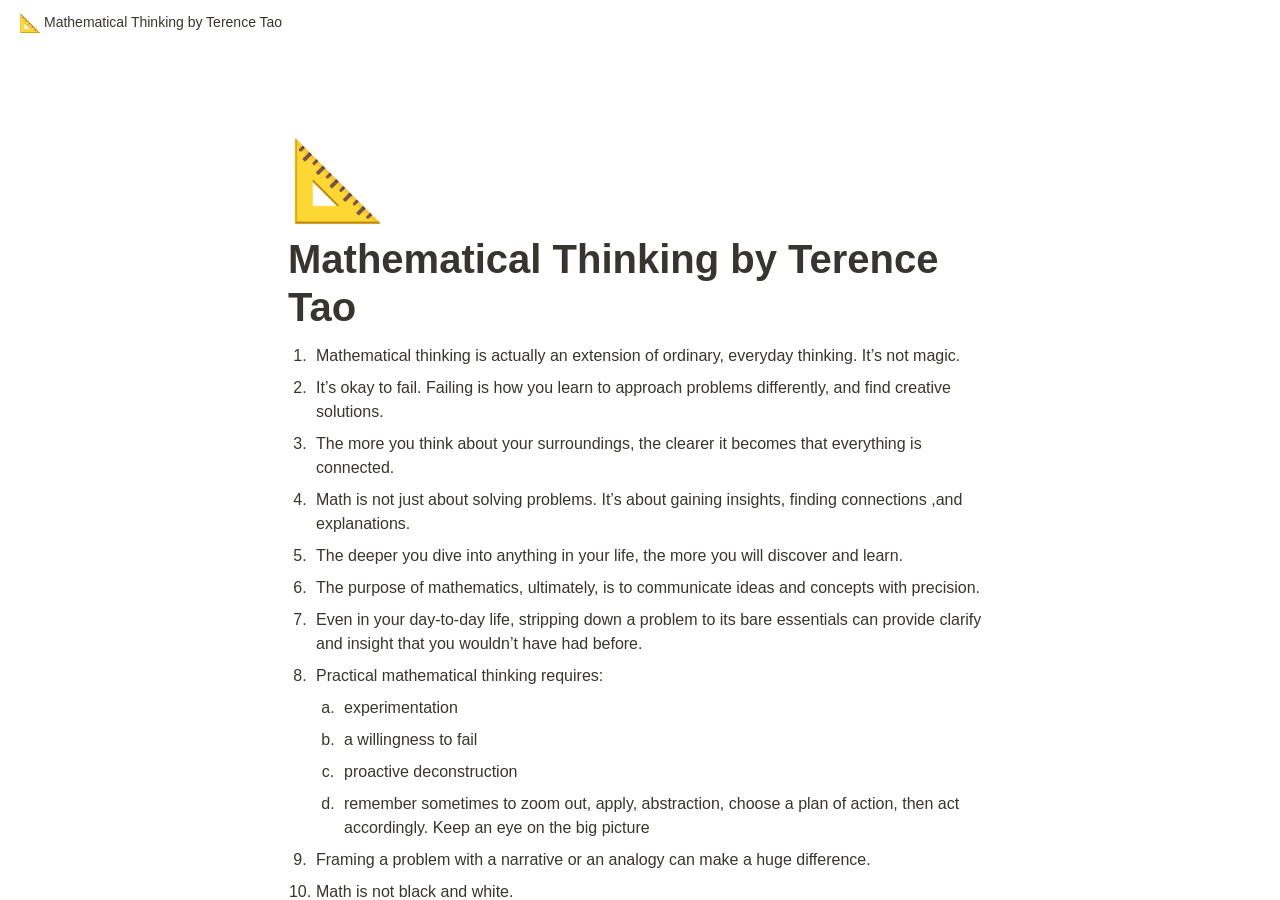
<file: replicate-reconnect-redefine/mathematical-thinking-by-terence-tao.html>
<html class="notion-html"><head lang="en"><meta charset="utf-8"/><meta content="width=device-width,height=device-height,initial-scale=1,maximum-scale=1,user-scalable=no,viewport-fit=cover" name="viewport"/><title>Mathematical Thinking by Terence Tao</title><meta content="en_US" property="og:locale"/><link href="[data-uri]" rel="shortcut icon" type="image/x-icon"/><link href="/images/logo-ios.png" rel="apple-touch-icon"/><meta content="yes" name="apple-mobile-web-app-capable"/><meta content="telephone=no" name="format-detection"/><meta content="no" name="msapplication-tap-highlight"/><link href="e218a1aef6df86309cb95b61e446888efa3b0379.css" media="print" rel="stylesheet"/><link href="e1d809d762eeca23edf0cb31bb17bf3c703085f5.css" rel="stylesheet"/><link href="0c5477efa39a41862b5040e25ddc9bce5f537d3a.css" rel="stylesheet"/></head><body class="notion-body"><style>body{background:#fff}body.dark{background:#191919}@keyframes startup-shimmer-animation{0%{transform:translateX(-100%) translateZ(0)}100%{transform:translateX(100%) translateZ(0)}}@keyframes startup-shimmer-fade-in{0%{opacity:0}100%{opacity:1}}@keyframes startup-spinner-rotate{0%{transform:rotate(0) translateZ(0)}100%{transform:rotate(360deg) translateZ(0)}}#initial-loading-spinner{position:fixed;height:100vh;width:100vw;z-index:-1;display:none;align-items:center;justify-content:center;opacity:.5}#initial-loading-spinner svg{height:24px;width:24px;animation:startup-spinner-rotate 1s linear infinite;transform-origin:center center;pointer-events:none}#skeleton{background:#fff;position:fixed;height:100vh;width:100vw;z-index:-1;display:none;overflow:hidden}#initial-loading-spinner.show,#skeleton.show{display:flex}body.dark #skeleton{background:#191919}.notion-front-page #skeleton,.notion-mobile #skeleton{display:none}#skeleton-sidebar{background-color:#fbfbfa;box-shadow:inset -1px 0 0 0 rgba(0,0,0,.025);display:flex;width:240px;flex-direction:column;padding:12px 14px;overflow:hidden}body.dark #skeleton-sidebar{background-color:#202020;box-shadow:inset -1px 0 0 0 rgba(255,255,255,.05)}#skeleton.isElectron #skeleton-sidebar{padding-top:46px}#skeleton .row{display:flex;margin-bottom:8px;align-items:center}#skeleton .row.fadein{animation:1s ease-in 0s 1 normal both running startup-shimmer-fade-in}#skeleton .chevron{width:12px;height:12px;display:block;margin-right:4px;fill:rgba(227,226,224,.5)}body.dark #skeleton .chevron{fill:#2f2f2f}.startup-shimmer{background:rgba(227,226,224,.5);overflow:hidden;position:relative}body.dark .startup-shimmer{background:#2f2f2f}.startup-shimmer::before{content:"";position:absolute;height:100%;width:100%;z-index:1;animation:1s linear infinite startup-shimmer-animation;background:linear-gradient(90deg,transparent 0,rgba(255,255,255,.4) 50%,transparent 100%)}body.dark .startup-shimmer::before{background:linear-gradient(90deg,transparent 0,rgba(86,86,86,.4) 50%,transparent 100%)}#skeleton .icon{width:20px;height:20px;border-radius:4px}#skeleton .text{height:10px;border-radius:10px}#skeleton .draggable{-webkit-app-region:drag;position:absolute;top:0;left:0;width:100%;height:36px;display:none}#skeleton.isElectron .draggable{display:block}</style><style id="scroll-properties">
			::-webkit-scrollbar {
				width: 10px;
				height: 10px;
			}
			::-webkit-scrollbar {
				background: transparent;
			}
			::-webkit-scrollbar-track {
				background: #EDECE9;
			}
			::-webkit-scrollbar-thumb {
				background:#D3D1CB;
			}
			::-webkit-scrollbar-thumb:hover {
				background:#AEACA6;
			}
		</style><div id="notion-app"><div class="notion-app-inner notion-light-theme" style='color: rgb(55, 53, 47); fill: currentcolor; line-height: 1.5; font-family: ui-sans-serif, -apple-system, BlinkMacSystemFont, "Segoe UI", Helvetica, "Apple Color Emoji", Arial, sans-serif, "Segoe UI Emoji", "Segoe UI Symbol"; -webkit-font-smoothing: auto; background-color: white;'><div style="height: 100%;"><div class="notion-cursor-listener" style="width: 100vw; height: 100%; position: relative; display: flex; flex: 1 1 0%; background: white; cursor: text;"><div class="" style="display: flex; flex-direction: column; width: 100%; overflow: hidden;"><header style="max-width: 100vw; z-index: 100; background: white; user-select: none;"><div class="notion-topbar" style="width: 100%; max-width: 100vw; height: 45px; opacity: 1; transition: opacity 700ms ease 0s, color 700ms ease 0s; position: relative;"><div style="display: flex; justify-content: space-between; align-items: center; overflow: hidden; height: 100%; padding-left: 12px; padding-right: 10px;"><div class="notranslate shadow-cursor-breadcrumb" style="display: flex; align-items: center; line-height: 1.2; font-size: 14px; height: 100%; flex-grow: 0; margin-right: 8px; min-width: 0px;"><div role="button" style="user-select: none; transition: background 20ms ease-in 0s; cursor: pointer; display: inline-flex; align-items: center; flex-shrink: 1; white-space: nowrap; height: 24px; border-radius: 4px; font-size: 14px; line-height: 1.2; min-width: 0px; padding-left: 6px; padding-right: 6px; color: rgb(55, 53, 47);" tabindex="0"><div class="notion-record-icon notranslate" style="display: flex; align-items: center; justify-content: center; height: 20px; width: 20px; border-radius: 0.25em; flex-shrink: 0; margin-right: 6px;"><div style="display: flex; align-items: center; justify-content: center; height: 20px; width: 20px;"><div style="height: 18px; width: 18px; font-size: 18px; line-height: 1; margin-left: 0px; color: black;"><span aria-label="📐" role="img" style='font-family: "Apple Color Emoji", "Segoe UI Emoji", NotoColorEmoji, "Noto Color Emoji", "Segoe UI Symbol", "Android Emoji", EmojiSymbols; line-height: 1em; white-space: nowrap;'>📐</span></div></div></div><span class="notranslate" style="white-space: nowrap; overflow: hidden; text-overflow: ellipsis; max-width: 240px;">Mathematical Thinking by Terence Tao</span></div></div><div style="flex-grow: 1; flex-shrink: 1;"></div><div role="button" style="user-select: none; transition: background 20ms ease-in 0s; cursor: pointer; display: inline-flex; align-items: center; justify-content: center; white-space: nowrap; border-radius: 3px; height: 32px; padding: 0px 8px; font-size: 14px; line-height: 1.2; border: 1px solid rgba(55, 53, 47, 0.16); margin-right: 8px;" tabindex="0"><svg class="speechBubbleThin" style="width: 14px; height: 14px; display: block; fill: inherit; flex-shrink: 0; backface-visibility: hidden; margin-right: 6px;" viewBox="0 0 16 16"><path d="M4.73926 15.6797C5.12207 15.6797 5.40918 15.4951 5.87402 15.085L8.21875 13.0068H12.3545C14.4121 13.0068 15.5674 11.8311 15.5674 9.80078V4.49609C15.5674 2.46582 14.4121 1.29004 12.3545 1.29004H3.63867C1.58105 1.29004 0.425781 2.46582 0.425781 4.49609V9.80078C0.425781 11.8311 1.6084 13.0068 3.59082 13.0068H3.87109V14.6953C3.87109 15.3037 4.19238 15.6797 4.73926 15.6797ZM5.07422 14.1758V12.2275C5.07422 11.8242 4.90332 11.667 4.51367 11.667H3.67285C2.38086 11.667 1.76562 11.0176 1.76562 9.75977V4.53711C1.76562 3.2793 2.38086 2.62988 3.67285 2.62988H12.3135C13.6055 2.62988 14.2275 3.2793 14.2275 4.53711V9.75977C14.2275 11.0176 13.6055 11.667 12.3135 11.667H8.14355C7.7334 11.667 7.52832 11.7354 7.24121 12.0361L5.07422 14.1758ZM4.51367 5.35059H11.4043C11.6367 5.35059 11.8281 5.15918 11.8281 4.91992C11.8281 4.69434 11.6367 4.50293 11.4043 4.50293H4.51367C4.28125 4.50293 4.09668 4.69434 4.09668 4.91992C4.09668 5.15918 4.28125 5.35059 4.51367 5.35059ZM4.51367 7.53125H11.4043C11.6367 7.53125 11.8281 7.33301 11.8281 7.10059C11.8281 6.86816 11.6367 6.67676 11.4043 6.67676H4.51367C4.28125 6.67676 4.09668 6.86816 4.09668 7.10059C4.09668 7.33301 4.28125 7.53125 4.51367 7.53125ZM4.51367 9.70508H9.00488C9.2373 9.70508 9.42188 9.51367 9.42188 9.28125C9.42188 9.04199 9.2373 8.85742 9.00488 8.85742H4.51367C4.28125 8.85742 4.09668 9.04199 4.09668 9.28125C4.09668 9.51367 4.28125 9.70508 4.51367 9.70508Z"></path></svg>Comment</div><div role="button" style="user-select: none; transition: background 20ms ease-in 0s; cursor: pointer; display: inline-flex; align-items: center; flex-shrink: 0; white-space: nowrap; height: 28px; border-radius: 4px; font-size: 14px; line-height: 1.2; min-width: 0px; padding-left: 8px; padding-right: 8px; color: rgb(55, 53, 47);" tabindex="0"><svg class="search" style="width: 14px; height: 14px; display: block; fill: inherit; flex-shrink: 0; backface-visibility: hidden; margin-right: 6px;" viewBox="0 0 16 16"><path d="M.281 6.438c0-.875.164-1.696.492-2.461a6.484 6.484 0 011.375-2.032A6.237 6.237 0 016.64.078 6.2 6.2 0 019.11.57c.77.328 1.447.787 2.03 1.375a6.374 6.374 0 011.368 2.032c.333.765.5 1.586.5 2.46 0 .688-.107 1.342-.32 1.961a6.28 6.28 0 01-.868 1.696l3.563 3.578c.11.104.19.226.242.367.057.14.086.29.086.445 0 .22-.05.417-.149.594a1.122 1.122 0 01-1 .57c-.156 0-.307-.028-.453-.086a1.058 1.058 0 01-.382-.25l-3.586-3.585c-.5.333-1.047.596-1.641.789a6.089 6.089 0 01-1.86.28 6.237 6.237 0 01-2.468-.491 6.4 6.4 0 01-2.024-1.367A6.509 6.509 0 01.773 8.913a6.256 6.256 0 01-.492-2.476zm1.664 0c0 .65.12 1.26.36 1.828a4.775 4.775 0 001.015 1.5c.433.427.933.763 1.5 1.007a4.548 4.548 0 001.82.368c.652 0 1.261-.123 1.829-.368a4.747 4.747 0 002.508-2.507 4.567 4.567 0 00.367-1.829c0-.645-.123-1.252-.367-1.82a4.776 4.776 0 00-1.016-1.5A4.578 4.578 0 008.469 2.11a4.567 4.567 0 00-1.828-.367c-.646 0-1.253.123-1.82.367a4.667 4.667 0 00-1.5 1.008c-.433.432-.772.932-1.016 1.5a4.633 4.633 0 00-.36 1.82z"></path></svg>Search</div><div role="button" style="user-select: none; transition: background 20ms ease-in 0s; cursor: pointer; display: inline-flex; align-items: center; flex-shrink: 0; white-space: nowrap; height: 28px; border-radius: 4px; font-size: 14px; line-height: 1.2; min-width: 0px; padding-left: 8px; padding-right: 8px; color: rgb(55, 53, 47);" tabindex="0">Duplicate</div><div aria-label="More actions" role="button" style="user-select: none; transition: background 20ms ease-in 0s; cursor: pointer; display: flex; align-items: center; justify-content: center; width: 32px; height: 28px; border-radius: 3px;" tabindex="0"><svg class="dots" style="width: 18px; height: 18px; display: block; fill: inherit; flex-shrink: 0; backface-visibility: hidden;" viewBox="0 0 13 3"><g><path d="M3,1.5A1.5,1.5,0,1,1,1.5,0,1.5,1.5,0,0,1,3,1.5Z"></path><path d="M8,1.5A1.5,1.5,0,1,1,6.5,0,1.5,1.5,0,0,1,8,1.5Z"></path><path d="M13,1.5A1.5,1.5,0,1,1,11.5,0,1.5,1.5,0,0,1,13,1.5Z"></path></g></svg></div><div style="flex: 0 0 auto; width: 1px; height: 16px; margin-left: 8px; margin-right: 8px; background: rgba(55, 53, 47, 0.16);"></div><div role="button" style="user-select: none; transition: background 20ms ease-in 0s; cursor: pointer; display: inline-flex; align-items: center; flex-shrink: 0; white-space: nowrap; height: 28px; border-radius: 4px; font-size: 14px; line-height: 1.2; min-width: 0px; padding-left: 8px; padding-right: 8px; color: rgb(55, 53, 47);" tabindex="0"><svg class="notionLogo" style="width: 18px; height: 18px; display: block; fill: inherit; flex-shrink: 0; backface-visibility: hidden; margin-right: 6px;" viewBox="0 0 120 126"><path d="M 20.6927 21.9315C 24.5836 25.0924 26.0432 24.8512 33.3492 24.3638L 102.228 20.2279C 103.689 20.2279 102.474 18.7705 101.987 18.5283L 90.5477 10.2586C 88.3558 8.55699 85.4356 6.60818 79.8387 7.09563L 13.1433 11.9602C 10.711 12.2014 10.2251 13.4175 11.1939 14.3924L 20.6927 21.9315ZM 24.8281 37.9835L 24.8281 110.456C 24.8281 114.351 26.7745 115.808 31.1553 115.567L 106.853 111.187C 111.236 110.946 111.724 108.267 111.724 105.103L 111.724 33.1169C 111.724 29.958 110.509 28.2544 107.826 28.4976L 28.721 33.1169C 25.8018 33.3622 24.8281 34.8225 24.8281 37.9835ZM 99.5567 41.8711C 100.042 44.0622 99.5567 46.2512 97.3618 46.4974L 93.7143 47.2241L 93.7143 100.728C 90.5477 102.43 87.6275 103.403 85.1942 103.403C 81.2983 103.403 80.3226 102.186 77.4044 98.54L 53.5471 61.087L 53.5471 97.3239L 61.0964 99.0275C 61.0964 99.0275 61.0964 103.403 55.0057 103.403L 38.2148 104.377C 37.727 103.403 38.2148 100.973 39.9179 100.486L 44.2996 99.2717L 44.2996 51.36L 38.2158 50.8725C 37.728 48.6815 38.9431 45.5225 42.3532 45.2773L 60.3661 44.0631L 85.1942 82.0036L 85.1942 48.4402L 78.864 47.7136C 78.3781 45.0351 80.3226 43.0902 82.7569 42.849L 99.5567 41.8711ZM 7.5434 5.39404L 76.9175 0.285276C 85.4366 -0.445402 87.6285 0.0440428 92.983 3.93368L 115.128 19.4982C 118.782 22.1747 120 22.9034 120 25.8211L 120 111.187C 120 116.537 118.051 119.701 111.237 120.185L 30.6734 125.05C 25.5584 125.294 23.124 124.565 20.4453 121.158L 4.13735 99.9994C 1.21516 96.1048 0 93.191 0 89.7819L 0 13.903C 0 9.5279 1.94945 5.8785 7.5434 5.39404Z"></path></svg>Try Notion</div></div></div><div style="width: calc(100% - 0px); user-select: none;"></div></header><main class="notion-frame" style="flex-grow: 0; flex-shrink: 1; display: flex; flex-direction: column; background: white; z-index: 1; height: calc(100vh - 45px); max-height: 100%; position: relative; width: 1920px;"><div class="notion-scroller vertical" style="display: flex; flex-direction: column; z-index: 1; flex-grow: 1; position: relative; align-items: center; margin-right: 0px; margin-bottom: 0px; overflow: hidden auto;"><div style="position: absolute; top: 0px; left: 0px;"><div></div></div><div class="whenContentEditable" data-content-editable-root="true" style="caret-color: rgb(55, 53, 47); width: 100%; display: flex; flex-direction: column; position: relative; align-items: center; flex-grow: 1; --whenContentEditable--WebkitUserModify: read-write-plaintext-only;"><span style="height: 1px; width: 1px;"></span><div class="pseudoSelection" contenteditable="false" data-content-editable-void="true" style="user-select: none; --pseudoSelection--background: transparent; width: 100%; display: flex; flex-direction: column; align-items: center; flex-shrink: 0; flex-grow: 0; z-index: 2;"></div><div style="width: 100%; display: flex; justify-content: center; z-index: 3; flex-shrink: 0;"><div style="max-width: 100%; min-width: 0px; width: 900px;"><div style="width: 100%; display: flex; flex-direction: column; align-items: center; flex-shrink: 0; flex-grow: 0;"><div style="max-width: 100%; padding-left: calc(96px + env(safe-area-inset-left)); width: 100%;"><div class="pseudoSelection" contenteditable="false" data-content-editable-void="true" style="user-select: none; --pseudoSelection--background: transparent; pointer-events: none;"><div class="notion-record-icon notranslate" style="display: flex; align-items: center; justify-content: center; height: 78px; width: 78px; border-radius: 0.25em; flex-shrink: 0; position: relative; z-index: 1; margin-left: 3px; margin-bottom: 0px; margin-top: 96px; pointer-events: auto;"><div aria-label="📐 Page icon" role="img" style="display: flex; align-items: center; justify-content: center; height: 78px; width: 78px;"><div style="height: 78px; width: 78px; font-size: 78px; line-height: 1; margin-left: 0px; color: black;"><span aria-label="📐" role="img" style='font-family: "Apple Color Emoji", "Segoe UI Emoji", NotoColorEmoji, "Noto Color Emoji", "Segoe UI Symbol", "Android Emoji", EmojiSymbols; line-height: 1em; white-space: nowrap;'>📐</span></div></div></div><div class="notion-page-controls" style='display: flex; justify-content: flex-start; flex-wrap: wrap; margin-top: 8px; margin-bottom: 4px; margin-left: -1px; color: rgba(55, 53, 47, 0.5); font-family: ui-sans-serif, -apple-system, BlinkMacSystemFont, "Segoe UI", Helvetica, "Apple Color Emoji", Arial, sans-serif, "Segoe UI Emoji", "Segoe UI Symbol"; height: 24px; pointer-events: auto;'></div></div><div style="padding-right: calc(96px + env(safe-area-inset-right));"><div><div class="notion-selectable notion-page-block" data-block-id="4ce7a692-6c7d-46a8-90dd-f9938f3e4471" style='color: rgb(55, 53, 47); font-weight: 700; line-height: 1.2; font-size: 40px; font-family: ui-sans-serif, -apple-system, BlinkMacSystemFont, "Segoe UI", Helvetica, "Apple Color Emoji", Arial, sans-serif, "Segoe UI Emoji", "Segoe UI Symbol"; cursor: text; display: flex; align-items: center;'><h1 contenteditable="false" data-content-editable-leaf="true" placeholder="Untitled" spellcheck="true" style="max-width: 100%; width: 100%; white-space: pre-wrap; word-break: break-word; caret-color: rgb(55, 53, 47); padding: 3px 2px; font-size: 1em; font-weight: inherit; margin: 0px;">Mathematical Thinking by Terence Tao</h1></div><div style="margin-left: 4px;"></div></div></div></div></div><div style="width: 100%; display: flex; flex-direction: column; align-items: center; flex-shrink: 0; flex-grow: 0;"><div contenteditable="false" data-content-editable-void="true" style="padding-left: calc(96px + env(safe-area-inset-left)); padding-right: calc(96px + env(safe-area-inset-right)); max-width: 100%; width: 100%;"></div></div></div></div><div style="display: flex; width: 100%; justify-content: center; padding-top: 5px;"><div style="max-width: 100%; min-width: 0px; width: 900px;"><div class="notion-page-content" style="flex-shrink: 0; flex-grow: 1; max-width: 100%; display: flex; align-items: flex-start; flex-direction: column; font-size: 16px; line-height: 1.5; width: 100%; z-index: 4; padding-bottom: 30vh; padding-left: calc(96px + env(safe-area-inset-left)); padding-right: calc(96px + env(safe-area-inset-right));"><div class="notion-selectable notion-numbered_list-block" data-block-id="71181bd6-8367-4e91-92fb-05b4b727eb25" style="width: 100%; max-width: 1718px; margin-top: 2px; margin-bottom: 1px;"><div style="display: flex; align-items: flex-start; width: 100%; padding-left: 2px; color: inherit; fill: inherit;"><div class="pseudoSelection" contenteditable="false" data-content-editable-void="true" data-text-edit-side="start" style="user-select: none; --pseudoSelection--background: transparent; margin-right: 2px; width: unset; display: flex; align-items: center; justify-content: center; flex-grow: 0; flex-shrink: 0; min-height: calc(1.5em + 3px + 3px);"><span class="pseudoBefore" style='--pseudoBefore--content: "1."; text-align: center; white-space: nowrap; width: 24px;'></span></div><div style="flex: 1 1 0px; min-width: 1px; display: flex; flex-direction: column;"><div style="display: flex;"><div contenteditable="false" data-content-editable-leaf="true" placeholder="List" spellcheck="false" style="max-width: 100%; width: 100%; white-space: pre-wrap; word-break: break-word; caret-color: transparent; padding: 3px 2px; text-align: left;">Mathematical thinking is actually an extension of ordinary, everyday thinking. It’s not magic.</div></div></div></div></div><div class="notion-selectable notion-numbered_list-block" data-block-id="ca1ef291-539d-4ccc-862e-40bc8c39ca32" style="width: 100%; max-width: 1718px; margin-top: 1px; margin-bottom: 1px;"><div style="display: flex; align-items: flex-start; width: 100%; padding-left: 2px; color: inherit; fill: inherit;"><div class="pseudoSelection" contenteditable="false" data-content-editable-void="true" data-text-edit-side="start" style="user-select: none; --pseudoSelection--background: transparent; margin-right: 2px; width: unset; display: flex; align-items: center; justify-content: center; flex-grow: 0; flex-shrink: 0; min-height: calc(1.5em + 3px + 3px);"><span class="pseudoBefore" style='--pseudoBefore--content: "2."; text-align: center; white-space: nowrap; width: 24px;'></span></div><div style="flex: 1 1 0px; min-width: 1px; display: flex; flex-direction: column;"><div style="display: flex;"><div contenteditable="false" data-content-editable-leaf="true" placeholder="List" spellcheck="false" style="max-width: 100%; width: 100%; white-space: pre-wrap; word-break: break-word; caret-color: transparent; padding: 3px 2px; text-align: left;">It’s okay to fail. Failing is how you learn to approach problems differently, and find creative solutions.</div></div></div></div></div><div class="notion-selectable notion-numbered_list-block" data-block-id="cb7ac308-22e2-4ccc-9ef7-0fcbf96be34a" style="width: 100%; max-width: 1718px; margin-top: 1px; margin-bottom: 1px;"><div style="display: flex; align-items: flex-start; width: 100%; padding-left: 2px; color: inherit; fill: inherit;"><div class="pseudoSelection" contenteditable="false" data-content-editable-void="true" data-text-edit-side="start" style="user-select: none; --pseudoSelection--background: transparent; margin-right: 2px; width: unset; display: flex; align-items: center; justify-content: center; flex-grow: 0; flex-shrink: 0; min-height: calc(1.5em + 3px + 3px);"><span class="pseudoBefore" style='--pseudoBefore--content: "3."; text-align: center; white-space: nowrap; width: 24px;'></span></div><div style="flex: 1 1 0px; min-width: 1px; display: flex; flex-direction: column;"><div style="display: flex;"><div contenteditable="false" data-content-editable-leaf="true" placeholder="List" spellcheck="false" style="max-width: 100%; width: 100%; white-space: pre-wrap; word-break: break-word; caret-color: transparent; padding: 3px 2px; text-align: left;">The more you think about your surroundings, the clearer it becomes that everything is connected.</div></div></div></div></div><div class="notion-selectable notion-numbered_list-block" data-block-id="2cd2e165-9891-4a51-a38a-6af8c6d20356" style="width: 100%; max-width: 1718px; margin-top: 1px; margin-bottom: 1px;"><div style="display: flex; align-items: flex-start; width: 100%; padding-left: 2px; color: inherit; fill: inherit;"><div class="pseudoSelection" contenteditable="false" data-content-editable-void="true" data-text-edit-side="start" style="user-select: none; --pseudoSelection--background: transparent; margin-right: 2px; width: unset; display: flex; align-items: center; justify-content: center; flex-grow: 0; flex-shrink: 0; min-height: calc(1.5em + 3px + 3px);"><span class="pseudoBefore" style='--pseudoBefore--content: "4."; text-align: center; white-space: nowrap; width: 24px;'></span></div><div style="flex: 1 1 0px; min-width: 1px; display: flex; flex-direction: column;"><div style="display: flex;"><div contenteditable="false" data-content-editable-leaf="true" placeholder="List" spellcheck="false" style="max-width: 100%; width: 100%; white-space: pre-wrap; word-break: break-word; caret-color: transparent; padding: 3px 2px; text-align: left;">Math is not just about solving problems. It’s about gaining insights, finding connections ,and explanations.</div></div></div></div></div><div class="notion-selectable notion-numbered_list-block" data-block-id="84fbe1c6-bbd3-44fb-82d6-c1dc02f002eb" style="width: 100%; max-width: 1718px; margin-top: 1px; margin-bottom: 1px;"><div style="display: flex; align-items: flex-start; width: 100%; padding-left: 2px; color: inherit; fill: inherit;"><div class="pseudoSelection" contenteditable="false" data-content-editable-void="true" data-text-edit-side="start" style="user-select: none; --pseudoSelection--background: transparent; margin-right: 2px; width: unset; display: flex; align-items: center; justify-content: center; flex-grow: 0; flex-shrink: 0; min-height: calc(1.5em + 3px + 3px);"><span class="pseudoBefore" style='--pseudoBefore--content: "5."; text-align: center; white-space: nowrap; width: 24px;'></span></div><div style="flex: 1 1 0px; min-width: 1px; display: flex; flex-direction: column;"><div style="display: flex;"><div contenteditable="false" data-content-editable-leaf="true" placeholder="List" spellcheck="false" style="max-width: 100%; width: 100%; white-space: pre-wrap; word-break: break-word; caret-color: transparent; padding: 3px 2px; text-align: left;">The deeper you dive into anything in your life, the more you will discover and learn.</div></div></div></div></div><div class="notion-selectable notion-numbered_list-block" data-block-id="b4393c28-27fb-4d39-89c6-35cbacfda196" style="width: 100%; max-width: 1718px; margin-top: 1px; margin-bottom: 1px;"><div style="display: flex; align-items: flex-start; width: 100%; padding-left: 2px; color: inherit; fill: inherit;"><div class="pseudoSelection" contenteditable="false" data-content-editable-void="true" data-text-edit-side="start" style="user-select: none; --pseudoSelection--background: transparent; margin-right: 2px; width: unset; display: flex; align-items: center; justify-content: center; flex-grow: 0; flex-shrink: 0; min-height: calc(1.5em + 3px + 3px);"><span class="pseudoBefore" style='--pseudoBefore--content: "6."; text-align: center; white-space: nowrap; width: 24px;'></span></div><div style="flex: 1 1 0px; min-width: 1px; display: flex; flex-direction: column;"><div style="display: flex;"><div contenteditable="false" data-content-editable-leaf="true" placeholder="List" spellcheck="false" style="max-width: 100%; width: 100%; white-space: pre-wrap; word-break: break-word; caret-color: transparent; padding: 3px 2px; text-align: left;">The purpose of mathematics, ultimately, is to communicate ideas and concepts with precision.</div></div></div></div></div><div class="notion-selectable notion-numbered_list-block" data-block-id="f5ee2be2-c02e-40bf-8fa8-d4aebe944506" style="width: 100%; max-width: 1718px; margin-top: 1px; margin-bottom: 1px;"><div style="display: flex; align-items: flex-start; width: 100%; padding-left: 2px; color: inherit; fill: inherit;"><div class="pseudoSelection" contenteditable="false" data-content-editable-void="true" data-text-edit-side="start" style="user-select: none; --pseudoSelection--background: transparent; margin-right: 2px; width: unset; display: flex; align-items: center; justify-content: center; flex-grow: 0; flex-shrink: 0; min-height: calc(1.5em + 3px + 3px);"><span class="pseudoBefore" style='--pseudoBefore--content: "7."; text-align: center; white-space: nowrap; width: 24px;'></span></div><div style="flex: 1 1 0px; min-width: 1px; display: flex; flex-direction: column;"><div style="display: flex;"><div contenteditable="false" data-content-editable-leaf="true" placeholder="List" spellcheck="false" style="max-width: 100%; width: 100%; white-space: pre-wrap; word-break: break-word; caret-color: transparent; padding: 3px 2px; text-align: left;">Even in your day-to-day life, stripping down a problem to its bare essentials can provide clarify and insight that you wouldn’t have had before.</div></div></div></div></div><div class="notion-selectable notion-numbered_list-block" data-block-id="616809da-7664-4dd2-8689-8c82239eac49" style="width: 100%; max-width: 1718px; margin-top: 1px; margin-bottom: 1px;"><div style="display: flex; align-items: flex-start; width: 100%; padding-left: 2px; color: inherit; fill: inherit;"><div class="pseudoSelection" contenteditable="false" data-content-editable-void="true" data-text-edit-side="start" style="user-select: none; --pseudoSelection--background: transparent; margin-right: 2px; width: unset; display: flex; align-items: center; justify-content: center; flex-grow: 0; flex-shrink: 0; min-height: calc(1.5em + 3px + 3px);"><span class="pseudoBefore" style='--pseudoBefore--content: "8."; text-align: center; white-space: nowrap; width: 24px;'></span></div><div style="flex: 1 1 0px; min-width: 1px; display: flex; flex-direction: column;"><div style="display: flex;"><div contenteditable="false" data-content-editable-leaf="true" placeholder="List" spellcheck="false" style="max-width: 100%; width: 100%; white-space: pre-wrap; word-break: break-word; caret-color: transparent; padding: 3px 2px; text-align: left;">Practical mathematical thinking requires:</div></div><div class="notion-selectable notion-numbered_list-block" data-block-id="87bd5c88-a912-46a2-af65-6f8adb88e6e9" style="width: 100%; max-width: 100%; margin-top: 2px; margin-bottom: 1px;"><div style="display: flex; align-items: flex-start; width: 100%; padding-left: 2px; color: inherit; fill: inherit;"><div class="pseudoSelection" contenteditable="false" data-content-editable-void="true" data-text-edit-side="start" style="user-select: none; --pseudoSelection--background: transparent; margin-right: 2px; width: unset; display: flex; align-items: center; justify-content: center; flex-grow: 0; flex-shrink: 0; min-height: calc(1.5em + 3px + 3px);"><span class="pseudoBefore" style='--pseudoBefore--content: "a."; text-align: center; white-space: nowrap; width: 24px;'></span></div><div style="flex: 1 1 0px; min-width: 1px; display: flex; flex-direction: column;"><div style="display: flex;"><div contenteditable="false" data-content-editable-leaf="true" placeholder="List" spellcheck="false" style="max-width: 100%; width: 100%; white-space: pre-wrap; word-break: break-word; caret-color: transparent; padding: 3px 2px; text-align: left;">experimentation</div></div></div></div></div><div class="notion-selectable notion-numbered_list-block" data-block-id="8196ffe3-042d-44c1-93a0-461c5e45030e" style="width: 100%; max-width: 100%; margin-top: 1px; margin-bottom: 1px;"><div style="display: flex; align-items: flex-start; width: 100%; padding-left: 2px; color: inherit; fill: inherit;"><div class="pseudoSelection" contenteditable="false" data-content-editable-void="true" data-text-edit-side="start" style="user-select: none; --pseudoSelection--background: transparent; margin-right: 2px; width: unset; display: flex; align-items: center; justify-content: center; flex-grow: 0; flex-shrink: 0; min-height: calc(1.5em + 3px + 3px);"><span class="pseudoBefore" style='--pseudoBefore--content: "b."; text-align: center; white-space: nowrap; width: 24px;'></span></div><div style="flex: 1 1 0px; min-width: 1px; display: flex; flex-direction: column;"><div style="display: flex;"><div contenteditable="false" data-content-editable-leaf="true" placeholder="List" spellcheck="false" style="max-width: 100%; width: 100%; white-space: pre-wrap; word-break: break-word; caret-color: transparent; padding: 3px 2px; text-align: left;">a willingness to fail</div></div></div></div></div><div class="notion-selectable notion-numbered_list-block" data-block-id="9bb35d94-dd82-4dc7-91f0-800281ef8d6a" style="width: 100%; max-width: 100%; margin-top: 1px; margin-bottom: 1px;"><div style="display: flex; align-items: flex-start; width: 100%; padding-left: 2px; color: inherit; fill: inherit;"><div class="pseudoSelection" contenteditable="false" data-content-editable-void="true" data-text-edit-side="start" style="user-select: none; --pseudoSelection--background: transparent; margin-right: 2px; width: unset; display: flex; align-items: center; justify-content: center; flex-grow: 0; flex-shrink: 0; min-height: calc(1.5em + 3px + 3px);"><span class="pseudoBefore" style='--pseudoBefore--content: "c."; text-align: center; white-space: nowrap; width: 24px;'></span></div><div style="flex: 1 1 0px; min-width: 1px; display: flex; flex-direction: column;"><div style="display: flex;"><div contenteditable="false" data-content-editable-leaf="true" placeholder="List" spellcheck="false" style="max-width: 100%; width: 100%; white-space: pre-wrap; word-break: break-word; caret-color: transparent; padding: 3px 2px; text-align: left;">proactive deconstruction</div></div></div></div></div><div class="notion-selectable notion-numbered_list-block" data-block-id="51e28df9-c507-4442-a65b-c6c467cbb799" style="width: 100%; max-width: 100%; margin-top: 1px; margin-bottom: 0px;"><div style="display: flex; align-items: flex-start; width: 100%; padding-left: 2px; color: inherit; fill: inherit;"><div class="pseudoSelection" contenteditable="false" data-content-editable-void="true" data-text-edit-side="start" style="user-select: none; --pseudoSelection--background: transparent; margin-right: 2px; width: unset; display: flex; align-items: center; justify-content: center; flex-grow: 0; flex-shrink: 0; min-height: calc(1.5em + 3px + 3px);"><span class="pseudoBefore" style='--pseudoBefore--content: "d."; text-align: center; white-space: nowrap; width: 24px;'></span></div><div style="flex: 1 1 0px; min-width: 1px; display: flex; flex-direction: column;"><div style="display: flex;"><div contenteditable="false" data-content-editable-leaf="true" placeholder="List" spellcheck="false" style="max-width: 100%; width: 100%; white-space: pre-wrap; word-break: break-word; caret-color: transparent; padding: 3px 2px; text-align: left;">remember sometimes to zoom out, apply, abstraction, choose a plan of action, then act accordingly. Keep an eye on the big picture</div></div></div></div></div></div></div></div><div class="notion-selectable notion-numbered_list-block" data-block-id="0511a702-b080-4607-bd91-c3ef823da116" style="width: 100%; max-width: 1718px; margin-top: 1px; margin-bottom: 1px;"><div style="display: flex; align-items: flex-start; width: 100%; padding-left: 2px; color: inherit; fill: inherit;"><div class="pseudoSelection" contenteditable="false" data-content-editable-void="true" data-text-edit-side="start" style="user-select: none; --pseudoSelection--background: transparent; margin-right: 2px; width: unset; display: flex; align-items: center; justify-content: center; flex-grow: 0; flex-shrink: 0; min-height: calc(1.5em + 3px + 3px);"><span class="pseudoBefore" style='--pseudoBefore--content: "9."; text-align: center; white-space: nowrap; width: 24px;'></span></div><div style="flex: 1 1 0px; min-width: 1px; display: flex; flex-direction: column;"><div style="display: flex;"><div contenteditable="false" data-content-editable-leaf="true" placeholder="List" spellcheck="false" style="max-width: 100%; width: 100%; white-space: pre-wrap; word-break: break-word; caret-color: transparent; padding: 3px 2px; text-align: left;">Framing a problem with a narrative or an analogy can make a huge difference.</div></div></div></div></div><div class="notion-selectable notion-numbered_list-block" data-block-id="e5cf7b8e-7f9e-463d-b687-be3265ae3729" style="width: 100%; max-width: 1718px; margin-top: 1px; margin-bottom: 1px;"><div style="display: flex; align-items: flex-start; width: 100%; padding-left: 2px; color: inherit; fill: inherit;"><div class="pseudoSelection" contenteditable="false" data-content-editable-void="true" data-text-edit-side="start" style="user-select: none; --pseudoSelection--background: transparent; margin-right: 2px; width: unset; display: flex; align-items: center; justify-content: center; flex-grow: 0; flex-shrink: 0; min-height: calc(1.5em + 3px + 3px);"><span class="pseudoBefore" style='--pseudoBefore--content: "10."; text-align: center; white-space: nowrap; width: 24px;'></span></div><div style="flex: 1 1 0px; min-width: 1px; display: flex; flex-direction: column;"><div style="display: flex;"><div contenteditable="false" data-content-editable-leaf="true" placeholder="List" spellcheck="false" style="max-width: 100%; width: 100%; white-space: pre-wrap; word-break: break-word; caret-color: transparent; padding: 3px 2px; text-align: left;">Math is not black and white.</div></div></div></div></div><div class="notion-selectable notion-numbered_list-block" data-block-id="657afcbc-adec-4e60-a35a-65a0d3cb723f" style="width: 100%; max-width: 1718px; margin-top: 1px; margin-bottom: 1px;"><div style="display: flex; align-items: flex-start; width: 100%; padding-left: 2px; color: inherit; fill: inherit;"><div class="pseudoSelection" contenteditable="false" data-content-editable-void="true" data-text-edit-side="start" style="user-select: none; --pseudoSelection--background: transparent; margin-right: 2px; width: unset; display: flex; align-items: center; justify-content: center; flex-grow: 0; flex-shrink: 0; min-height: calc(1.5em + 3px + 3px);"><span class="pseudoBefore" style='--pseudoBefore--content: "11."; text-align: center; white-space: nowrap; width: 24px;'></span></div><div style="flex: 1 1 0px; min-width: 1px; display: flex; flex-direction: column;"><div style="display: flex;"><div contenteditable="false" data-content-editable-leaf="true" placeholder="List" spellcheck="false" style="max-width: 100%; width: 100%; white-space: pre-wrap; word-break: break-word; caret-color: transparent; padding: 3px 2px; text-align: left;">A good narrative allows you to understand an abstract mathematical problem in a practical way. It can help you see the solution as more than just a numerical answer.</div></div></div></div></div><div class="notion-selectable notion-numbered_list-block" data-block-id="12ef6ec9-1569-4733-ab12-744959a03711" style="width: 100%; max-width: 1718px; margin-top: 1px; margin-bottom: 1px;"><div style="display: flex; align-items: flex-start; width: 100%; padding-left: 2px; color: inherit; fill: inherit;"><div class="pseudoSelection" contenteditable="false" data-content-editable-void="true" data-text-edit-side="start" style="user-select: none; --pseudoSelection--background: transparent; margin-right: 2px; width: unset; display: flex; align-items: center; justify-content: center; flex-grow: 0; flex-shrink: 0; min-height: calc(1.5em + 3px + 3px);"><span class="pseudoBefore" style='--pseudoBefore--content: "12."; text-align: center; white-space: nowrap; width: 24px;'></span></div><div style="flex: 1 1 0px; min-width: 1px; display: flex; flex-direction: column;"><div style="display: flex;"><div contenteditable="false" data-content-editable-leaf="true" placeholder="List" spellcheck="false" style="max-width: 100%; width: 100%; white-space: pre-wrap; word-break: break-word; caret-color: transparent; padding: 3px 2px; text-align: left;">A bad narrative, however, can , make you think that you need a solution that is not actually necessary, such as a precise solution to a problem that might require only an approximate answer.</div></div></div></div></div><div class="notion-selectable notion-numbered_list-block" data-block-id="2fdaabc0-9c11-4f8c-a7c0-b9b325663745" style="width: 100%; max-width: 1718px; margin-top: 1px; margin-bottom: 1px;"><div style="display: flex; align-items: flex-start; width: 100%; padding-left: 2px; color: inherit; fill: inherit;"><div class="pseudoSelection" contenteditable="false" data-content-editable-void="true" data-text-edit-side="start" style="user-select: none; --pseudoSelection--background: transparent; margin-right: 2px; width: unset; display: flex; align-items: center; justify-content: center; flex-grow: 0; flex-shrink: 0; min-height: calc(1.5em + 3px + 3px);"><span class="pseudoBefore" style='--pseudoBefore--content: "13."; text-align: center; white-space: nowrap; width: 24px;'></span></div><div style="flex: 1 1 0px; min-width: 1px; display: flex; flex-direction: column;"><div style="display: flex;"><div contenteditable="false" data-content-editable-leaf="true" placeholder="List" spellcheck="false" style="max-width: 100%; width: 100%; white-space: pre-wrap; word-break: break-word; caret-color: transparent; padding: 3px 2px; text-align: left;">Don’t be afraid to fail.</div></div></div></div></div><div class="notion-selectable notion-numbered_list-block" data-block-id="2699d021-4e0f-432d-a46c-77c0b5bb55db" style="width: 100%; max-width: 1718px; margin-top: 1px; margin-bottom: 1px;"><div style="display: flex; align-items: flex-start; width: 100%; padding-left: 2px; color: inherit; fill: inherit;"><div class="pseudoSelection" contenteditable="false" data-content-editable-void="true" data-text-edit-side="start" style="user-select: none; --pseudoSelection--background: transparent; margin-right: 2px; width: unset; display: flex; align-items: center; justify-content: center; flex-grow: 0; flex-shrink: 0; min-height: calc(1.5em + 3px + 3px);"><span class="pseudoBefore" style='--pseudoBefore--content: "14."; text-align: center; white-space: nowrap; width: 24px;'></span></div><div style="flex: 1 1 0px; min-width: 1px; display: flex; flex-direction: column;"><div style="display: flex;"><div contenteditable="false" data-content-editable-leaf="true" placeholder="List" spellcheck="false" style="max-width: 100%; width: 100%; white-space: pre-wrap; word-break: break-word; caret-color: transparent; padding: 3px 2px; text-align: left;">Try to avoid blaming a failure on yourself or others.</div></div></div></div></div><div class="notion-selectable notion-numbered_list-block" data-block-id="4680b049-6aa7-426c-b21c-7dea7ce57650" style="width: 100%; max-width: 1718px; margin-top: 1px; margin-bottom: 1px;"><div style="display: flex; align-items: flex-start; width: 100%; padding-left: 2px; color: inherit; fill: inherit;"><div class="pseudoSelection" contenteditable="false" data-content-editable-void="true" data-text-edit-side="start" style="user-select: none; --pseudoSelection--background: transparent; margin-right: 2px; width: unset; display: flex; align-items: center; justify-content: center; flex-grow: 0; flex-shrink: 0; min-height: calc(1.5em + 3px + 3px);"><span class="pseudoBefore" style='--pseudoBefore--content: "15."; text-align: center; white-space: nowrap; width: 24px;'></span></div><div style="flex: 1 1 0px; min-width: 1px; display: flex; flex-direction: column;"><div style="display: flex;"><div contenteditable="false" data-content-editable-leaf="true" placeholder="List" spellcheck="false" style="max-width: 100%; width: 100%; white-space: pre-wrap; word-break: break-word; caret-color: transparent; padding: 3px 2px; text-align: left;">Remember that failure is often what provides us the clues to a correct answer.</div></div></div></div></div><div class="notion-selectable notion-numbered_list-block" data-block-id="5f152d18-8726-4e14-be88-76d3f809c325" style="width: 100%; max-width: 1718px; margin-top: 1px; margin-bottom: 1px;"><div style="display: flex; align-items: flex-start; width: 100%; padding-left: 2px; color: inherit; fill: inherit;"><div class="pseudoSelection" contenteditable="false" data-content-editable-void="true" data-text-edit-side="start" style="user-select: none; --pseudoSelection--background: transparent; margin-right: 2px; width: unset; display: flex; align-items: center; justify-content: center; flex-grow: 0; flex-shrink: 0; min-height: calc(1.5em + 3px + 3px);"><span class="pseudoBefore" style='--pseudoBefore--content: "16."; text-align: center; white-space: nowrap; width: 24px;'></span></div><div style="flex: 1 1 0px; min-width: 1px; display: flex; flex-direction: column;"><div style="display: flex;"><div contenteditable="false" data-content-editable-leaf="true" placeholder="List" spellcheck="false" style="max-width: 100%; width: 100%; white-space: pre-wrap; word-break: break-word; caret-color: transparent; padding: 3px 2px; text-align: left;">Figure out what does not work and why</div></div></div></div></div><div class="notion-selectable notion-numbered_list-block" data-block-id="e0163670-885a-41e9-91ec-6f9c25266614" style="width: 100%; max-width: 1718px; margin-top: 1px; margin-bottom: 1px;"><div style="display: flex; align-items: flex-start; width: 100%; padding-left: 2px; color: inherit; fill: inherit;"><div class="pseudoSelection" contenteditable="false" data-content-editable-void="true" data-text-edit-side="start" style="user-select: none; --pseudoSelection--background: transparent; margin-right: 2px; width: unset; display: flex; align-items: center; justify-content: center; flex-grow: 0; flex-shrink: 0; min-height: calc(1.5em + 3px + 3px);"><span class="pseudoBefore" style='--pseudoBefore--content: "17."; text-align: center; white-space: nowrap; width: 24px;'></span></div><div style="flex: 1 1 0px; min-width: 1px; display: flex; flex-direction: column;"><div style="display: flex;"><div contenteditable="false" data-content-editable-leaf="true" placeholder="List" spellcheck="false" style="max-width: 100%; width: 100%; white-space: pre-wrap; word-break: break-word; caret-color: transparent; padding: 3px 2px; text-align: left;">Persistence is key. Stay patient- it’s all part of the process.</div></div></div></div></div><div class="notion-selectable notion-numbered_list-block" data-block-id="23f9df40-fc69-4fce-a6f1-942b7aef48b6" style="width: 100%; max-width: 1718px; margin-top: 1px; margin-bottom: 1px;"><div style="display: flex; align-items: flex-start; width: 100%; padding-left: 2px; color: inherit; fill: inherit;"><div class="pseudoSelection" contenteditable="false" data-content-editable-void="true" data-text-edit-side="start" style="user-select: none; --pseudoSelection--background: transparent; margin-right: 2px; width: unset; display: flex; align-items: center; justify-content: center; flex-grow: 0; flex-shrink: 0; min-height: calc(1.5em + 3px + 3px);"><span class="pseudoBefore" style='--pseudoBefore--content: "18."; text-align: center; white-space: nowrap; width: 24px;'></span></div><div style="flex: 1 1 0px; min-width: 1px; display: flex; flex-direction: column;"><div style="display: flex;"><div contenteditable="false" data-content-editable-leaf="true" placeholder="List" spellcheck="false" style="max-width: 100%; width: 100%; white-space: pre-wrap; word-break: break-word; caret-color: transparent; padding: 3px 2px; text-align: left;">Everyone gets stuck. If you are not hitting roadblocks, you are not challenging youeself.</div></div></div></div></div><div class="notion-selectable notion-numbered_list-block" data-block-id="2e9b1ecb-d440-4cf3-9d79-edb09aeda13c" style="width: 100%; max-width: 1718px; margin-top: 1px; margin-bottom: 1px;"><div style="display: flex; align-items: flex-start; width: 100%; padding-left: 2px; color: inherit; fill: inherit;"><div class="pseudoSelection" contenteditable="false" data-content-editable-void="true" data-text-edit-side="start" style="user-select: none; --pseudoSelection--background: transparent; margin-right: 2px; width: unset; display: flex; align-items: center; justify-content: center; flex-grow: 0; flex-shrink: 0; min-height: calc(1.5em + 3px + 3px);"><span class="pseudoBefore" style='--pseudoBefore--content: "19."; text-align: center; white-space: nowrap; width: 24px;'></span></div><div style="flex: 1 1 0px; min-width: 1px; display: flex; flex-direction: column;"><div style="display: flex;"><div contenteditable="false" data-content-editable-leaf="true" placeholder="List" spellcheck="false" style="max-width: 100%; width: 100%; white-space: pre-wrap; word-break: break-word; caret-color: transparent; padding: 3px 2px; text-align: left;">Tap into all your other resources if you get stuck.</div></div></div></div></div><div class="notion-selectable notion-numbered_list-block" data-block-id="7d6eab2d-2ec4-418c-adec-288fbf9ffbaa" style="width: 100%; max-width: 1718px; margin-top: 1px; margin-bottom: 1px;"><div style="display: flex; align-items: flex-start; width: 100%; padding-left: 2px; color: inherit; fill: inherit;"><div class="pseudoSelection" contenteditable="false" data-content-editable-void="true" data-text-edit-side="start" style="user-select: none; --pseudoSelection--background: transparent; margin-right: 2px; width: unset; display: flex; align-items: center; justify-content: center; flex-grow: 0; flex-shrink: 0; min-height: calc(1.5em + 3px + 3px);"><span class="pseudoBefore" style='--pseudoBefore--content: "20."; text-align: center; white-space: nowrap; width: 24px;'></span></div><div style="flex: 1 1 0px; min-width: 1px; display: flex; flex-direction: column;"><div style="display: flex;"><div contenteditable="false" data-content-editable-leaf="true" placeholder="List" spellcheck="false" style="max-width: 100%; width: 100%; white-space: pre-wrap; word-break: break-word; caret-color: transparent; padding: 3px 2px; text-align: left;">Experience often trumps energy.</div></div></div></div></div><div class="notion-selectable notion-numbered_list-block" data-block-id="9bbdd48b-69be-4db0-9f94-26ad74742ea8" style="width: 100%; max-width: 1718px; margin-top: 1px; margin-bottom: 1px;"><div style="display: flex; align-items: flex-start; width: 100%; padding-left: 2px; color: inherit; fill: inherit;"><div class="pseudoSelection" contenteditable="false" data-content-editable-void="true" data-text-edit-side="start" style="user-select: none; --pseudoSelection--background: transparent; margin-right: 2px; width: unset; display: flex; align-items: center; justify-content: center; flex-grow: 0; flex-shrink: 0; min-height: calc(1.5em + 3px + 3px);"><span class="pseudoBefore" style='--pseudoBefore--content: "21."; text-align: center; white-space: nowrap; width: 24px;'></span></div><div style="flex: 1 1 0px; min-width: 1px; display: flex; flex-direction: column;"><div style="display: flex;"><div contenteditable="false" data-content-editable-leaf="true" placeholder="List" spellcheck="false" style="max-width: 100%; width: 100%; white-space: pre-wrap; word-break: break-word; caret-color: transparent; padding: 3px 2px; text-align: left;">Finally, sometimes you need to learn to let your problems go, wait for a bit, and return with fresh eyes, so you can see something you didn’t see before.</div></div></div></div></div><div class="notion-selectable notion-numbered_list-block" data-block-id="fc4f40e3-911b-42f2-b2d5-9bad23576933" style="width: 100%; max-width: 1718px; margin-top: 1px; margin-bottom: 1px;"><div style="display: flex; align-items: flex-start; width: 100%; padding-left: 2px; color: inherit; fill: inherit;"><div class="pseudoSelection" contenteditable="false" data-content-editable-void="true" data-text-edit-side="start" style="user-select: none; --pseudoSelection--background: transparent; margin-right: 2px; width: unset; display: flex; align-items: center; justify-content: center; flex-grow: 0; flex-shrink: 0; min-height: calc(1.5em + 3px + 3px);"><span class="pseudoBefore" style='--pseudoBefore--content: "22."; text-align: center; white-space: nowrap; width: 24px;'></span></div><div style="flex: 1 1 0px; min-width: 1px; display: flex; flex-direction: column;"><div style="display: flex;"><div contenteditable="false" data-content-editable-leaf="true" placeholder="List" spellcheck="false" style="max-width: 100%; width: 100%; white-space: pre-wrap; word-break: break-word; caret-color: transparent; padding: 3px 2px; text-align: left;">expose yourself to challenges, stakes are low and start over. The goal is to enjoy it intend of solving it quickly and efficiently.</div></div></div></div></div><div class="notion-selectable notion-numbered_list-block" data-block-id="697b449b-c738-46f6-a29c-afaaf60fa5b9" style="width: 100%; max-width: 1718px; margin-top: 1px; margin-bottom: 1px;"><div style="display: flex; align-items: flex-start; width: 100%; padding-left: 2px; color: inherit; fill: inherit;"><div class="pseudoSelection" contenteditable="false" data-content-editable-void="true" data-text-edit-side="start" style="user-select: none; --pseudoSelection--background: transparent; margin-right: 2px; width: unset; display: flex; align-items: center; justify-content: center; flex-grow: 0; flex-shrink: 0; min-height: calc(1.5em + 3px + 3px);"><span class="pseudoBefore" style='--pseudoBefore--content: "23."; text-align: center; white-space: nowrap; width: 24px;'></span></div><div style="flex: 1 1 0px; min-width: 1px; display: flex; flex-direction: column;"><div style="display: flex;"><div contenteditable="false" data-content-editable-leaf="true" placeholder="List" spellcheck="false" style="max-width: 100%; width: 100%; white-space: pre-wrap; word-break: break-word; caret-color: transparent; padding: 3px 2px; text-align: left;">solve problems with stories and narratives</div></div><div class="notion-selectable notion-numbered_list-block" data-block-id="f955e102-f1ed-499d-bbcb-66257c03947f" style="width: 100%; max-width: 100%; margin-top: 2px; margin-bottom: 1px;"><div style="display: flex; align-items: flex-start; width: 100%; padding-left: 2px; color: inherit; fill: inherit;"><div class="pseudoSelection" contenteditable="false" data-content-editable-void="true" data-text-edit-side="start" style="user-select: none; --pseudoSelection--background: transparent; margin-right: 2px; width: unset; display: flex; align-items: center; justify-content: center; flex-grow: 0; flex-shrink: 0; min-height: calc(1.5em + 3px + 3px);"><span class="pseudoBefore" style='--pseudoBefore--content: "a."; text-align: center; white-space: nowrap; width: 24px;'></span></div><div style="flex: 1 1 0px; min-width: 1px; display: flex; flex-direction: column;"><div style="display: flex;"><div contenteditable="false" data-content-editable-leaf="true" placeholder="List" spellcheck="false" style="max-width: 100%; width: 100%; white-space: pre-wrap; word-break: break-word; caret-color: transparent; padding: 3px 2px; text-align: left;">the key is to tell a good story</div></div></div></div></div><div class="notion-selectable notion-numbered_list-block" data-block-id="a5cc23de-0acb-419b-915d-157e9aaef356" style="width: 100%; max-width: 100%; margin-top: 1px; margin-bottom: 1px;"><div style="display: flex; align-items: flex-start; width: 100%; padding-left: 2px; color: inherit; fill: inherit;"><div class="pseudoSelection" contenteditable="false" data-content-editable-void="true" data-text-edit-side="start" style="user-select: none; --pseudoSelection--background: transparent; margin-right: 2px; width: unset; display: flex; align-items: center; justify-content: center; flex-grow: 0; flex-shrink: 0; min-height: calc(1.5em + 3px + 3px);"><span class="pseudoBefore" style='--pseudoBefore--content: "b."; text-align: center; white-space: nowrap; width: 24px;'></span></div><div style="flex: 1 1 0px; min-width: 1px; display: flex; flex-direction: column;"><div style="display: flex;"><div contenteditable="false" data-content-editable-leaf="true" placeholder="List" spellcheck="false" style="max-width: 100%; width: 100%; white-space: pre-wrap; word-break: break-word; caret-color: transparent; padding: 3px 2px; text-align: left;">good stories come from dumb questions</div></div></div></div></div><div class="notion-selectable notion-numbered_list-block" data-block-id="34ace0dd-5e23-4371-ba10-f047260e781a" style="width: 100%; max-width: 100%; margin-top: 1px; margin-bottom: 1px;"><div style="display: flex; align-items: flex-start; width: 100%; padding-left: 2px; color: inherit; fill: inherit;"><div class="pseudoSelection" contenteditable="false" data-content-editable-void="true" data-text-edit-side="start" style="user-select: none; --pseudoSelection--background: transparent; margin-right: 2px; width: unset; display: flex; align-items: center; justify-content: center; flex-grow: 0; flex-shrink: 0; min-height: calc(1.5em + 3px + 3px);"><span class="pseudoBefore" style='--pseudoBefore--content: "c."; text-align: center; white-space: nowrap; width: 24px;'></span></div><div style="flex: 1 1 0px; min-width: 1px; display: flex; flex-direction: column;"><div style="display: flex;"><div contenteditable="false" data-content-editable-leaf="true" placeholder="List" spellcheck="false" style="max-width: 100%; width: 100%; white-space: pre-wrap; word-break: break-word; caret-color: transparent; padding: 3px 2px; text-align: left;">the dumber the question is, the better the question is</div></div></div></div></div><div class="notion-selectable notion-numbered_list-block" data-block-id="a87eec61-776d-48c8-bf1a-7e59a0bfec71" style="width: 100%; max-width: 100%; margin-top: 1px; margin-bottom: 1px;"><div style="display: flex; align-items: flex-start; width: 100%; padding-left: 2px; color: inherit; fill: inherit;"><div class="pseudoSelection" contenteditable="false" data-content-editable-void="true" data-text-edit-side="start" style="user-select: none; --pseudoSelection--background: transparent; margin-right: 2px; width: unset; display: flex; align-items: center; justify-content: center; flex-grow: 0; flex-shrink: 0; min-height: calc(1.5em + 3px + 3px);"><span class="pseudoBefore" style='--pseudoBefore--content: "d."; text-align: center; white-space: nowrap; width: 24px;'></span></div><div style="flex: 1 1 0px; min-width: 1px; display: flex; flex-direction: column;"><div style="display: flex;"><div contenteditable="false" data-content-editable-leaf="true" placeholder="List" spellcheck="false" style="max-width: 100%; width: 100%; white-space: pre-wrap; word-break: break-word; caret-color: transparent; padding: 3px 2px; text-align: left;">use analogies whenever possible, the analogy between negative-negative and running a store</div></div></div></div></div><div class="notion-selectable notion-numbered_list-block" data-block-id="1517050e-4d7e-4fe4-a5bc-bee50bded014" style="width: 100%; max-width: 100%; margin-top: 1px; margin-bottom: 1px;"><div style="display: flex; align-items: flex-start; width: 100%; padding-left: 2px; color: inherit; fill: inherit;"><div class="pseudoSelection" contenteditable="false" data-content-editable-void="true" data-text-edit-side="start" style="user-select: none; --pseudoSelection--background: transparent; margin-right: 2px; width: unset; display: flex; align-items: center; justify-content: center; flex-grow: 0; flex-shrink: 0; min-height: calc(1.5em + 3px + 3px);"><span class="pseudoBefore" style='--pseudoBefore--content: "e."; text-align: center; white-space: nowrap; width: 24px;'></span></div><div style="flex: 1 1 0px; min-width: 1px; display: flex; flex-direction: column;"><div style="display: flex;"><div contenteditable="false" data-content-editable-leaf="true" placeholder="List" spellcheck="false" style="max-width: 100%; width: 100%; white-space: pre-wrap; word-break: break-word; caret-color: transparent; padding: 3px 2px; text-align: left;">salt density of ocean and the polling</div></div></div></div></div><div class="notion-selectable notion-numbered_list-block" data-block-id="d2bbd803-3762-4baf-8758-356234c4e2d7" style="width: 100%; max-width: 100%; margin-top: 1px; margin-bottom: 0px;"><div style="display: flex; align-items: flex-start; width: 100%; padding-left: 2px; color: inherit; fill: inherit;"><div class="pseudoSelection" contenteditable="false" data-content-editable-void="true" data-text-edit-side="start" style="user-select: none; --pseudoSelection--background: transparent; margin-right: 2px; width: unset; display: flex; align-items: center; justify-content: center; flex-grow: 0; flex-shrink: 0; min-height: calc(1.5em + 3px + 3px);"><span class="pseudoBefore" style='--pseudoBefore--content: "f."; text-align: center; white-space: nowrap; width: 24px;'></span></div><div style="flex: 1 1 0px; min-width: 1px; display: flex; flex-direction: column;"><div style="display: flex;"><div contenteditable="false" data-content-editable-leaf="true" placeholder="List" spellcheck="false" style="max-width: 100%; width: 100%; white-space: pre-wrap; word-break: break-word; caret-color: transparent; padding: 3px 2px; text-align: left;">doing back and forth with intuitions and rigor makes you feel smarter</div></div></div></div></div></div></div></div><div class="notion-selectable notion-text-block" data-block-id="6ee5401d-1ae3-4a4d-b3e0-873872587533" style="width: 100%; max-width: 1718px; margin-top: 1px; margin-bottom: 0px;"><div style="color: inherit; fill: inherit;"><div style="display: flex;"><div contenteditable="false" data-content-editable-leaf="true" placeholder=" " spellcheck="false" style="max-width: 100%; width: 100%; white-space: pre-wrap; word-break: break-word; caret-color: transparent; padding: 3px 2px; min-height: 1em; color: rgb(55, 53, 47); -webkit-text-fill-color: rgba(55, 53, 47, 0.5);"></div></div></div></div></div></div><div contenteditable="false" data-content-editable-void="true" style="width: 0px;"><div style="display: none; flex-shrink: 0; pointer-events: none; width: 0px; position: absolute; right: 192px; opacity: 0;"><div style="display: flex; flex-direction: column; padding: 5px 16px; width: 340px; flex-shrink: 0; height: 100%; position: relative; pointer-events: none; z-index: 1;"><div style="position: absolute; pointer-events: none; width: 100%; height: 100%; top: -5px; background: linear-gradient(white 0px, rgba(255, 255, 255, 0) 15px);"></div></div></div></div></div><span style="height: 1px; width: 1px;"></span></div><div class="notion-presence-container" style="position: absolute; top: 0px; left: 0px; z-index: 89;"><div></div></div></div></main></div><div aria-hidden="true" aria-label="Side Peek" class="notion-peek-renderer" role="region" style="position: fixed; top: 0px; right: 0px; bottom: 0px; width: 960px; z-index: 109; transform: translateX(960px) translateZ(0px);"></div></div></div></div></div><textarea aria-hidden="true" style="opacity: 0; pointer-events: none; position: fixed; left: 0px; top: 0px;" tabindex="-1"></textarea><script src="1172e9111a5fb396bcb8a05870b5eabf8abf221c.js" type="text/javascript"></script><div style="width: env(safe-area-inset-bottom);"></div></body></html>
</file>
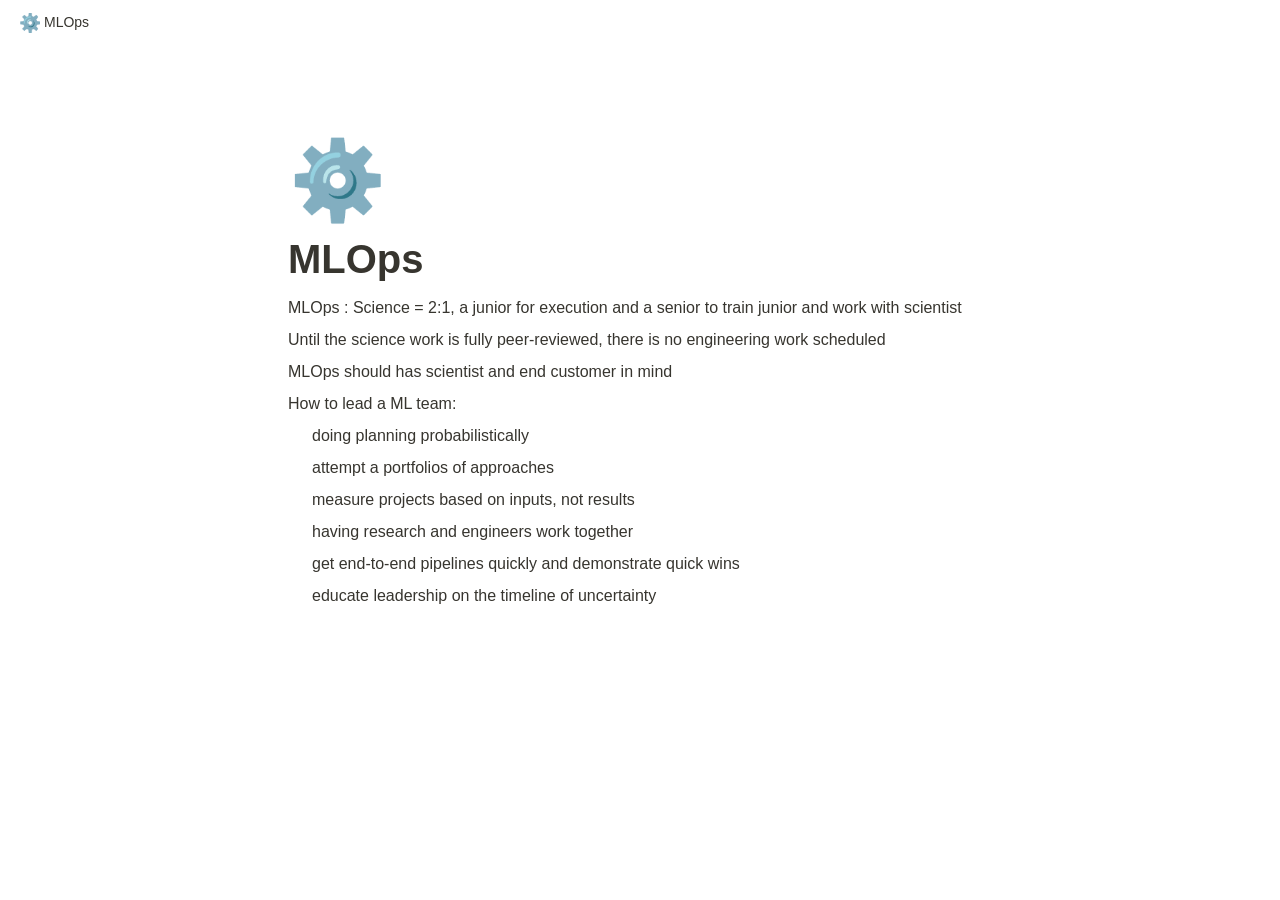
<file: replicate-reconnect-redefine/mlops.html>
<html class="notion-html"><head lang="en"><meta charset="utf-8"/><meta content="width=device-width,height=device-height,initial-scale=1,maximum-scale=1,user-scalable=no,viewport-fit=cover" name="viewport"/><title>MLOps</title><meta content="en_US" property="og:locale"/><link href="[data-uri]" rel="shortcut icon" type="image/x-icon"/><link href="/images/logo-ios.png" rel="apple-touch-icon"/><meta content="yes" name="apple-mobile-web-app-capable"/><meta content="telephone=no" name="format-detection"/><meta content="no" name="msapplication-tap-highlight"/><link href="e218a1aef6df86309cb95b61e446888efa3b0379.css" media="print" rel="stylesheet"/><link href="e1d809d762eeca23edf0cb31bb17bf3c703085f5.css" rel="stylesheet"/><link href="0c5477efa39a41862b5040e25ddc9bce5f537d3a.css" rel="stylesheet"/></head><body class="notion-body"><style>body{background:#fff}body.dark{background:#191919}@keyframes startup-shimmer-animation{0%{transform:translateX(-100%) translateZ(0)}100%{transform:translateX(100%) translateZ(0)}}@keyframes startup-shimmer-fade-in{0%{opacity:0}100%{opacity:1}}@keyframes startup-spinner-rotate{0%{transform:rotate(0) translateZ(0)}100%{transform:rotate(360deg) translateZ(0)}}#initial-loading-spinner{position:fixed;height:100vh;width:100vw;z-index:-1;display:none;align-items:center;justify-content:center;opacity:.5}#initial-loading-spinner svg{height:24px;width:24px;animation:startup-spinner-rotate 1s linear infinite;transform-origin:center center;pointer-events:none}#skeleton{background:#fff;position:fixed;height:100vh;width:100vw;z-index:-1;display:none;overflow:hidden}#initial-loading-spinner.show,#skeleton.show{display:flex}body.dark #skeleton{background:#191919}.notion-front-page #skeleton,.notion-mobile #skeleton{display:none}#skeleton-sidebar{background-color:#fbfbfa;box-shadow:inset -1px 0 0 0 rgba(0,0,0,.025);display:flex;width:240px;flex-direction:column;padding:12px 14px;overflow:hidden}body.dark #skeleton-sidebar{background-color:#202020;box-shadow:inset -1px 0 0 0 rgba(255,255,255,.05)}#skeleton.isElectron #skeleton-sidebar{padding-top:46px}#skeleton .row{display:flex;margin-bottom:8px;align-items:center}#skeleton .row.fadein{animation:1s ease-in 0s 1 normal both running startup-shimmer-fade-in}#skeleton .chevron{width:12px;height:12px;display:block;margin-right:4px;fill:rgba(227,226,224,.5)}body.dark #skeleton .chevron{fill:#2f2f2f}.startup-shimmer{background:rgba(227,226,224,.5);overflow:hidden;position:relative}body.dark .startup-shimmer{background:#2f2f2f}.startup-shimmer::before{content:"";position:absolute;height:100%;width:100%;z-index:1;animation:1s linear infinite startup-shimmer-animation;background:linear-gradient(90deg,transparent 0,rgba(255,255,255,.4) 50%,transparent 100%)}body.dark .startup-shimmer::before{background:linear-gradient(90deg,transparent 0,rgba(86,86,86,.4) 50%,transparent 100%)}#skeleton .icon{width:20px;height:20px;border-radius:4px}#skeleton .text{height:10px;border-radius:10px}#skeleton .draggable{-webkit-app-region:drag;position:absolute;top:0;left:0;width:100%;height:36px;display:none}#skeleton.isElectron .draggable{display:block}</style><style id="scroll-properties">
			::-webkit-scrollbar {
				width: 10px;
				height: 10px;
			}
			::-webkit-scrollbar {
				background: transparent;
			}
			::-webkit-scrollbar-track {
				background: #EDECE9;
			}
			::-webkit-scrollbar-thumb {
				background:#D3D1CB;
			}
			::-webkit-scrollbar-thumb:hover {
				background:#AEACA6;
			}
		</style><div id="notion-app"><div class="notion-app-inner notion-light-theme" style='color: rgb(55, 53, 47); fill: currentcolor; line-height: 1.5; font-family: ui-sans-serif, -apple-system, BlinkMacSystemFont, "Segoe UI", Helvetica, "Apple Color Emoji", Arial, sans-serif, "Segoe UI Emoji", "Segoe UI Symbol"; -webkit-font-smoothing: auto; background-color: white;'><div style="height: 100%;"><div class="notion-cursor-listener" style="width: 100vw; height: 100%; position: relative; display: flex; flex: 1 1 0%; background: white; cursor: text;"><div class="" style="display: flex; flex-direction: column; width: 100%; overflow: hidden;"><header style="max-width: 100vw; z-index: 100; background: white; user-select: none;"><div class="notion-topbar" style="width: 100%; max-width: 100vw; height: 45px; opacity: 1; transition: opacity 700ms ease 0s, color 700ms ease 0s; position: relative;"><div style="display: flex; justify-content: space-between; align-items: center; overflow: hidden; height: 100%; padding-left: 12px; padding-right: 10px;"><div class="notranslate shadow-cursor-breadcrumb" style="display: flex; align-items: center; line-height: 1.2; font-size: 14px; height: 100%; flex-grow: 0; margin-right: 8px; min-width: 0px;"><div role="button" style="user-select: none; transition: background 20ms ease-in 0s; cursor: pointer; display: inline-flex; align-items: center; flex-shrink: 1; white-space: nowrap; height: 24px; border-radius: 4px; font-size: 14px; line-height: 1.2; min-width: 0px; padding-left: 6px; padding-right: 6px; color: rgb(55, 53, 47);" tabindex="0"><div class="notion-record-icon notranslate" style="display: flex; align-items: center; justify-content: center; height: 20px; width: 20px; border-radius: 0.25em; flex-shrink: 0; margin-right: 6px;"><div style="display: flex; align-items: center; justify-content: center; height: 20px; width: 20px;"><div style="height: 18px; width: 18px; font-size: 18px; line-height: 1; margin-left: 0px; color: black;"><span aria-label="⚙️" role="img" style='font-family: "Apple Color Emoji", "Segoe UI Emoji", NotoColorEmoji, "Noto Color Emoji", "Segoe UI Symbol", "Android Emoji", EmojiSymbols; line-height: 1em; white-space: nowrap;'>⚙️</span></div></div></div><div class="notranslate" style="white-space: nowrap; overflow: hidden; text-overflow: ellipsis; max-width: 240px;">MLOps</div></div></div><div style="flex-grow: 1; flex-shrink: 1;"></div><div role="button" style="user-select: none; transition: background 20ms ease-in 0s; cursor: pointer; display: inline-flex; align-items: center; flex-shrink: 0; white-space: nowrap; height: 28px; border-radius: 4px; font-size: 14px; line-height: 1.2; min-width: 0px; padding-left: 8px; padding-right: 8px; color: rgb(55, 53, 47);" tabindex="0"><svg class="search" style="width: 14px; height: 14px; display: block; fill: inherit; flex-shrink: 0; backface-visibility: hidden; margin-right: 6px;" viewBox="0 0 16 16"><path d="M.281 6.438c0-.875.164-1.696.492-2.461a6.484 6.484 0 011.375-2.032A6.237 6.237 0 016.64.078 6.2 6.2 0 019.11.57c.77.328 1.447.787 2.03 1.375a6.374 6.374 0 011.368 2.032c.333.765.5 1.586.5 2.46 0 .688-.107 1.342-.32 1.961a6.28 6.28 0 01-.868 1.696l3.563 3.578c.11.104.19.226.242.367.057.14.086.29.086.445 0 .22-.05.417-.149.594a1.122 1.122 0 01-1 .57c-.156 0-.307-.028-.453-.086a1.058 1.058 0 01-.382-.25l-3.586-3.585c-.5.333-1.047.596-1.641.789a6.089 6.089 0 01-1.86.28 6.237 6.237 0 01-2.468-.491 6.4 6.4 0 01-2.024-1.367A6.509 6.509 0 01.773 8.913a6.256 6.256 0 01-.492-2.476zm1.664 0c0 .65.12 1.26.36 1.828a4.775 4.775 0 001.015 1.5c.433.427.933.763 1.5 1.007a4.548 4.548 0 001.82.368c.652 0 1.261-.123 1.829-.368a4.747 4.747 0 002.508-2.507 4.567 4.567 0 00.367-1.829c0-.645-.123-1.252-.367-1.82a4.776 4.776 0 00-1.016-1.5A4.578 4.578 0 008.469 2.11a4.567 4.567 0 00-1.828-.367c-.646 0-1.253.123-1.82.367a4.667 4.667 0 00-1.5 1.008c-.433.432-.772.932-1.016 1.5a4.633 4.633 0 00-.36 1.82z"></path></svg>Search</div><div role="button" style="user-select: none; transition: background 20ms ease-in 0s; cursor: pointer; display: inline-flex; align-items: center; flex-shrink: 0; white-space: nowrap; height: 28px; border-radius: 4px; font-size: 14px; line-height: 1.2; min-width: 0px; padding-left: 8px; padding-right: 8px; color: rgb(55, 53, 47);" tabindex="0">Duplicate</div><div aria-label="More actions" role="button" style="user-select: none; transition: background 20ms ease-in 0s; cursor: pointer; display: flex; align-items: center; justify-content: center; width: 32px; height: 28px; border-radius: 3px;" tabindex="0"><svg class="dots" style="width: 18px; height: 18px; display: block; fill: inherit; flex-shrink: 0; backface-visibility: hidden;" viewBox="0 0 13 3"><g><path d="M3,1.5A1.5,1.5,0,1,1,1.5,0,1.5,1.5,0,0,1,3,1.5Z"></path><path d="M8,1.5A1.5,1.5,0,1,1,6.5,0,1.5,1.5,0,0,1,8,1.5Z"></path><path d="M13,1.5A1.5,1.5,0,1,1,11.5,0,1.5,1.5,0,0,1,13,1.5Z"></path></g></svg></div><div style="flex: 0 0 auto; width: 1px; height: 16px; margin-left: 8px; margin-right: 8px; background: rgba(55, 53, 47, 0.16);"></div><div role="button" style="user-select: none; transition: background 20ms ease-in 0s; cursor: pointer; display: inline-flex; align-items: center; flex-shrink: 0; white-space: nowrap; height: 28px; border-radius: 4px; font-size: 14px; line-height: 1.2; min-width: 0px; padding-left: 8px; padding-right: 8px; color: rgb(55, 53, 47);" tabindex="0"><svg class="notionLogo" style="width: 18px; height: 18px; display: block; fill: inherit; flex-shrink: 0; backface-visibility: hidden; margin-right: 6px;" viewBox="0 0 120 126"><path d="M 20.6927 21.9315C 24.5836 25.0924 26.0432 24.8512 33.3492 24.3638L 102.228 20.2279C 103.689 20.2279 102.474 18.7705 101.987 18.5283L 90.5477 10.2586C 88.3558 8.55699 85.4356 6.60818 79.8387 7.09563L 13.1433 11.9602C 10.711 12.2014 10.2251 13.4175 11.1939 14.3924L 20.6927 21.9315ZM 24.8281 37.9835L 24.8281 110.456C 24.8281 114.351 26.7745 115.808 31.1553 115.567L 106.853 111.187C 111.236 110.946 111.724 108.267 111.724 105.103L 111.724 33.1169C 111.724 29.958 110.509 28.2544 107.826 28.4976L 28.721 33.1169C 25.8018 33.3622 24.8281 34.8225 24.8281 37.9835ZM 99.5567 41.8711C 100.042 44.0622 99.5567 46.2512 97.3618 46.4974L 93.7143 47.2241L 93.7143 100.728C 90.5477 102.43 87.6275 103.403 85.1942 103.403C 81.2983 103.403 80.3226 102.186 77.4044 98.54L 53.5471 61.087L 53.5471 97.3239L 61.0964 99.0275C 61.0964 99.0275 61.0964 103.403 55.0057 103.403L 38.2148 104.377C 37.727 103.403 38.2148 100.973 39.9179 100.486L 44.2996 99.2717L 44.2996 51.36L 38.2158 50.8725C 37.728 48.6815 38.9431 45.5225 42.3532 45.2773L 60.3661 44.0631L 85.1942 82.0036L 85.1942 48.4402L 78.864 47.7136C 78.3781 45.0351 80.3226 43.0902 82.7569 42.849L 99.5567 41.8711ZM 7.5434 5.39404L 76.9175 0.285276C 85.4366 -0.445402 87.6285 0.0440428 92.983 3.93368L 115.128 19.4982C 118.782 22.1747 120 22.9034 120 25.8211L 120 111.187C 120 116.537 118.051 119.701 111.237 120.185L 30.6734 125.05C 25.5584 125.294 23.124 124.565 20.4453 121.158L 4.13735 99.9994C 1.21516 96.1048 0 93.191 0 89.7819L 0 13.903C 0 9.5279 1.94945 5.8785 7.5434 5.39404Z"></path></svg>Try Notion</div></div></div><div style="width: calc(100% - 0px); user-select: none;"></div></header><main class="notion-frame" style="flex-grow: 0; flex-shrink: 1; display: flex; flex-direction: column; background: white; z-index: 1; height: calc(100vh - 45px); max-height: 100%; position: relative; width: 1920px;"><div class="notion-scroller vertical" style="display: flex; flex-direction: column; z-index: 1; flex-grow: 1; position: relative; align-items: center; margin-right: 0px; margin-bottom: 0px; overflow: hidden auto;"><div style="position: absolute; top: 0px; left: 0px;"><div></div></div><div class="whenContentEditable" data-content-editable-root="true" style="caret-color: rgb(55, 53, 47); width: 100%; display: flex; flex-direction: column; position: relative; align-items: center; flex-grow: 1; --whenContentEditable--WebkitUserModify: read-write-plaintext-only;"><span style="height: 1px; width: 1px;"></span><div class="pseudoSelection" contenteditable="false" data-content-editable-void="true" style="user-select: none; --pseudoSelection--background: transparent; width: 100%; display: flex; flex-direction: column; align-items: center; flex-shrink: 0; flex-grow: 0; z-index: 2;"></div><div style="width: 100%; display: flex; justify-content: center; z-index: 3; flex-shrink: 0;"><div style="max-width: 100%; min-width: 0px; width: 900px;"><div style="width: 100%; display: flex; flex-direction: column; align-items: center; flex-shrink: 0; flex-grow: 0;"><div style="max-width: 100%; padding-left: calc(96px + env(safe-area-inset-left)); width: 100%;"><div class="pseudoSelection" contenteditable="false" data-content-editable-void="true" style="user-select: none; --pseudoSelection--background: transparent; pointer-events: none;"><div class="notion-record-icon notranslate" style="display: flex; align-items: center; justify-content: center; height: 78px; width: 78px; border-radius: 0.25em; flex-shrink: 0; position: relative; z-index: 1; margin-left: 3px; margin-bottom: 0px; margin-top: 96px; pointer-events: auto;"><div aria-label="⚙️ Page icon" role="img" style="display: flex; align-items: center; justify-content: center; height: 78px; width: 78px;"><div style="height: 78px; width: 78px; font-size: 78px; line-height: 1; margin-left: 0px; color: black;"><span aria-label="⚙️" role="img" style='font-family: "Apple Color Emoji", "Segoe UI Emoji", NotoColorEmoji, "Noto Color Emoji", "Segoe UI Symbol", "Android Emoji", EmojiSymbols; line-height: 1em; white-space: nowrap;'>⚙️</span></div></div></div><div class="notion-page-controls" style='display: flex; justify-content: flex-start; flex-wrap: wrap; margin-top: 8px; margin-bottom: 4px; margin-left: -1px; color: rgba(55, 53, 47, 0.5); font-family: ui-sans-serif, -apple-system, BlinkMacSystemFont, "Segoe UI", Helvetica, "Apple Color Emoji", Arial, sans-serif, "Segoe UI Emoji", "Segoe UI Symbol"; height: 24px; pointer-events: auto;'></div></div><div style="padding-right: calc(96px + env(safe-area-inset-right));"><div><div class="notion-selectable notion-page-block" data-block-id="ed8ab551-7afd-4dbf-86a4-8dd6228351a7" style='color: rgb(55, 53, 47); font-weight: 700; line-height: 1.2; font-size: 40px; font-family: ui-sans-serif, -apple-system, BlinkMacSystemFont, "Segoe UI", Helvetica, "Apple Color Emoji", Arial, sans-serif, "Segoe UI Emoji", "Segoe UI Symbol"; cursor: text; display: flex; align-items: center;'><h1 contenteditable="false" data-content-editable-leaf="true" placeholder="Untitled" spellcheck="true" style="max-width: 100%; width: 100%; white-space: pre-wrap; word-break: break-word; caret-color: rgb(55, 53, 47); padding: 3px 2px; font-size: 1em; font-weight: inherit; margin: 0px;">MLOps</h1></div><div style="margin-left: 4px;"></div></div></div></div></div><div style="width: 100%; display: flex; flex-direction: column; align-items: center; flex-shrink: 0; flex-grow: 0;"><div contenteditable="false" data-content-editable-void="true" style="padding-left: calc(96px + env(safe-area-inset-left)); padding-right: calc(96px + env(safe-area-inset-right)); max-width: 100%; width: 100%;"></div></div></div></div><div style="display: flex; width: 100%; justify-content: center; padding-top: 5px;"><div style="max-width: 100%; min-width: 0px; width: 900px;"><div class="notion-page-content" style="flex-shrink: 0; flex-grow: 1; max-width: 100%; display: flex; align-items: flex-start; flex-direction: column; font-size: 16px; line-height: 1.5; width: 100%; z-index: 4; padding-bottom: 30vh; padding-left: calc(96px + env(safe-area-inset-left)); padding-right: calc(96px + env(safe-area-inset-right));"><div class="notion-selectable notion-text-block" data-block-id="60315948-320c-48df-ab03-78c940f69569" style="width: 100%; max-width: 1718px; margin-top: 2px; margin-bottom: 1px;"><div style="color: inherit; fill: inherit;"><div style="display: flex;"><div contenteditable="false" data-content-editable-leaf="true" placeholder=" " spellcheck="true" style="max-width: 100%; width: 100%; white-space: pre-wrap; word-break: break-word; caret-color: rgb(55, 53, 47); padding: 3px 2px;">MLOps : Science = 2:1, a junior for execution and a senior to train junior and work with scientist</div></div></div></div><div class="notion-selectable notion-text-block" data-block-id="28eef719-7d42-4fe3-8a51-e18769713a40" style="width: 100%; max-width: 1718px; margin-top: 1px; margin-bottom: 1px;"><div style="color: inherit; fill: inherit;"><div style="display: flex;"><div contenteditable="false" data-content-editable-leaf="true" placeholder=" " spellcheck="true" style="max-width: 100%; width: 100%; white-space: pre-wrap; word-break: break-word; caret-color: rgb(55, 53, 47); padding: 3px 2px;">Until the science work is fully peer-reviewed, there is no engineering work scheduled</div></div></div></div><div class="notion-selectable notion-text-block" data-block-id="07d4b98b-2c8c-4188-bdf2-129ae1aee650" style="width: 100%; max-width: 1718px; margin-top: 1px; margin-bottom: 1px;"><div style="color: inherit; fill: inherit;"><div style="display: flex;"><div contenteditable="false" data-content-editable-leaf="true" placeholder=" " spellcheck="true" style="max-width: 100%; width: 100%; white-space: pre-wrap; word-break: break-word; caret-color: rgb(55, 53, 47); padding: 3px 2px;">MLOps should has scientist and end customer in mind</div></div></div></div><div class="notion-selectable notion-text-block" data-block-id="7d072bc6-8718-4faf-b8b1-354d4fe55f64" style="width: 100%; max-width: 1718px; margin-top: 1px; margin-bottom: 0px;"><div style="color: inherit; fill: inherit;"><div style="display: flex;"><div contenteditable="false" data-content-editable-leaf="true" placeholder=" " spellcheck="true" style="max-width: 100%; width: 100%; white-space: pre-wrap; word-break: break-word; caret-color: rgb(55, 53, 47); padding: 3px 2px;">How to lead a ML team:</div></div><div style="padding-left: 1.5em; display: flex; flex-direction: column;"><div class="notion-selectable notion-text-block" data-block-id="c6dba9a5-e39c-4c1a-80ea-6d62bd9fa757" style="width: 100%; max-width: 100%; margin-top: 2px; margin-bottom: 1px;"><div style="color: inherit; fill: inherit;"><div style="display: flex;"><div contenteditable="false" data-content-editable-leaf="true" placeholder=" " spellcheck="true" style="max-width: 100%; width: 100%; white-space: pre-wrap; word-break: break-word; caret-color: rgb(55, 53, 47); padding: 3px 2px;">doing planning probabilistically</div></div></div></div><div class="notion-selectable notion-text-block" data-block-id="f43711f4-6bf8-492c-8a8d-b972c42f67de" style="width: 100%; max-width: 100%; margin-top: 1px; margin-bottom: 1px;"><div style="color: inherit; fill: inherit;"><div style="display: flex;"><div contenteditable="false" data-content-editable-leaf="true" placeholder=" " spellcheck="true" style="max-width: 100%; width: 100%; white-space: pre-wrap; word-break: break-word; caret-color: rgb(55, 53, 47); padding: 3px 2px;">attempt a portfolios of approaches</div></div></div></div><div class="notion-selectable notion-text-block" data-block-id="6f1b7148-b478-417a-9c2c-17af51c039ab" style="width: 100%; max-width: 100%; margin-top: 1px; margin-bottom: 1px;"><div style="color: inherit; fill: inherit;"><div style="display: flex;"><div contenteditable="false" data-content-editable-leaf="true" placeholder=" " spellcheck="true" style="max-width: 100%; width: 100%; white-space: pre-wrap; word-break: break-word; caret-color: rgb(55, 53, 47); padding: 3px 2px;">measure projects based on inputs, not results</div></div></div></div><div class="notion-selectable notion-text-block" data-block-id="b4973ef7-0a7e-45ed-877b-712b02c36245" style="width: 100%; max-width: 100%; margin-top: 1px; margin-bottom: 1px;"><div style="color: inherit; fill: inherit;"><div style="display: flex;"><div contenteditable="false" data-content-editable-leaf="true" placeholder=" " spellcheck="true" style="max-width: 100%; width: 100%; white-space: pre-wrap; word-break: break-word; caret-color: rgb(55, 53, 47); padding: 3px 2px;">having research and engineers work together</div></div></div></div><div class="notion-selectable notion-text-block" data-block-id="10c4828e-aa1e-483b-a5bc-73963a4dddbb" style="width: 100%; max-width: 100%; margin-top: 1px; margin-bottom: 1px;"><div style="color: inherit; fill: inherit;"><div style="display: flex;"><div contenteditable="false" data-content-editable-leaf="true" placeholder=" " spellcheck="true" style="max-width: 100%; width: 100%; white-space: pre-wrap; word-break: break-word; caret-color: rgb(55, 53, 47); padding: 3px 2px;">get end-to-end pipelines quickly and demonstrate quick wins</div></div></div></div><div class="notion-selectable notion-text-block" data-block-id="9d77ca4a-4949-40d2-969c-8f9ccd3ff1a9" style="width: 100%; max-width: 100%; margin-top: 1px; margin-bottom: 1px;"><div style="color: inherit; fill: inherit;"><div style="display: flex;"><div contenteditable="false" data-content-editable-leaf="true" placeholder=" " spellcheck="true" style="max-width: 100%; width: 100%; white-space: pre-wrap; word-break: break-word; caret-color: rgb(55, 53, 47); padding: 3px 2px;">educate leadership on the timeline of uncertainty</div></div></div></div><div class="notion-selectable notion-text-block" data-block-id="ec30bc47-b8f1-4f5e-81e1-e045e41216b8" style="width: 100%; max-width: 100%; margin-top: 1px; margin-bottom: 0px;"><div style="color: inherit; fill: inherit;"><div style="display: flex;"><div contenteditable="false" data-content-editable-leaf="true" placeholder=" " spellcheck="true" style="max-width: 100%; width: 100%; white-space: pre-wrap; word-break: break-word; caret-color: rgb(55, 53, 47); padding: 3px 2px; min-height: 1em; color: rgb(55, 53, 47); -webkit-text-fill-color: rgba(55, 53, 47, 0.5);"></div></div></div></div></div></div></div></div></div><div contenteditable="false" data-content-editable-void="true" style="width: 0px;"><div style="display: none; flex-shrink: 0; pointer-events: none; width: 0px; position: absolute; right: 192px; opacity: 0;"><div style="display: flex; flex-direction: column; padding: 5px 16px; width: 340px; flex-shrink: 0; height: 100%; position: relative; pointer-events: none; z-index: 1;"><div style="position: absolute; pointer-events: none; width: 100%; height: 100%; top: -5px; background: linear-gradient(white 0px, rgba(255, 255, 255, 0) 15px);"></div></div></div></div></div><span style="height: 1px; width: 1px;"></span></div><div class="notion-presence-container" style="position: absolute; top: 0px; left: 0px; z-index: 89;"><div></div></div></div></main></div><div aria-hidden="true" aria-label="Side Peek" class="notion-peek-renderer" role="region" style="position: fixed; top: 0px; right: 0px; bottom: 0px; width: 960px; z-index: 109; transform: translateX(960px) translateZ(0px);"></div></div></div></div></div><textarea aria-hidden="true" style="opacity: 0; pointer-events: none; position: fixed; left: 0px; top: 0px;" tabindex="-1"></textarea><script src="1172e9111a5fb396bcb8a05870b5eabf8abf221c.js" type="text/javascript"></script><div style="width: env(safe-area-inset-bottom);"></div></body></html>
</file>
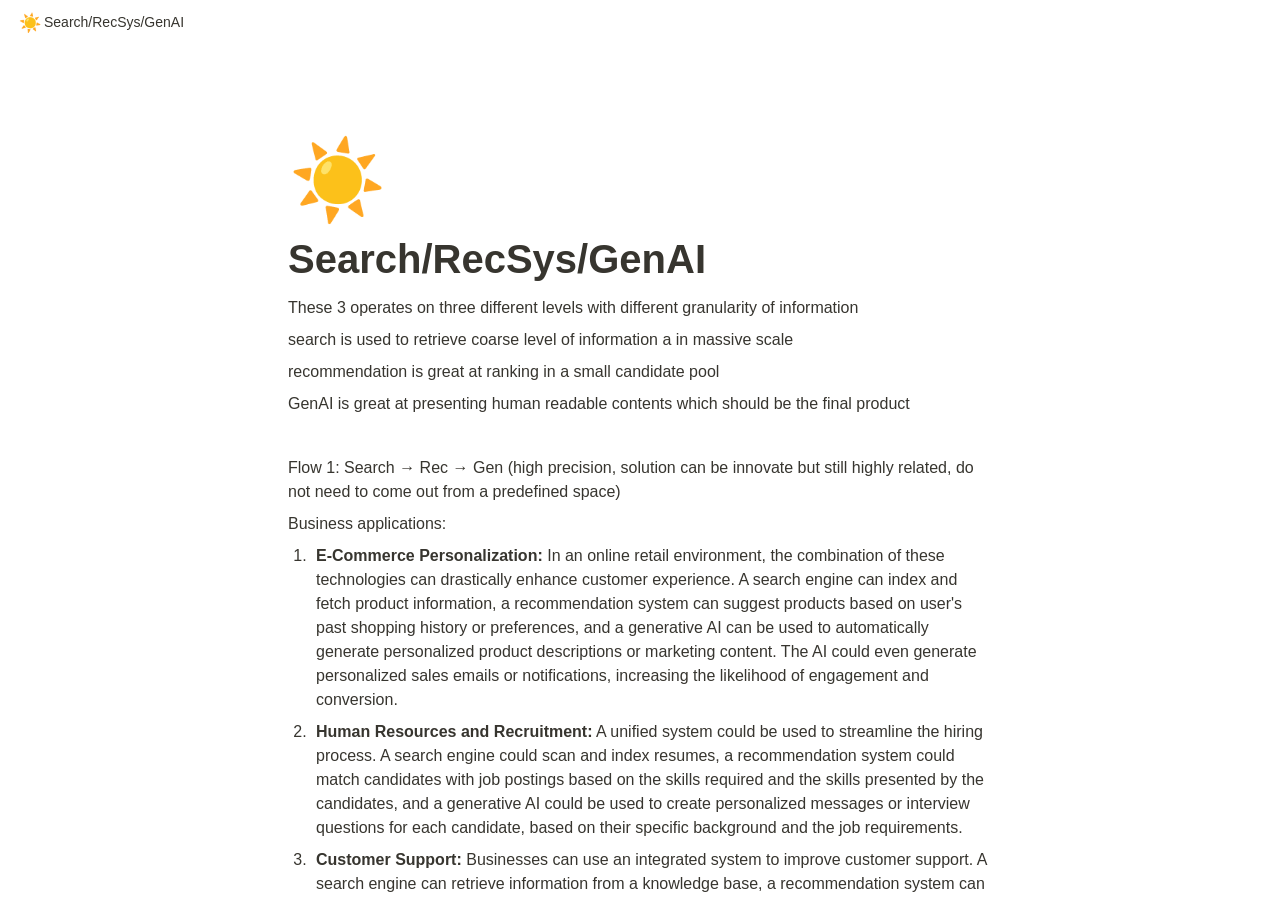
<file: replicate-reconnect-redefine/search-recsys-genai.html>
<html class="notion-html"><head lang="en"><meta charset="utf-8"/><meta content="width=device-width,height=device-height,initial-scale=1,maximum-scale=1,user-scalable=no,viewport-fit=cover" name="viewport"/><title>Search/RecSys/GenAI</title><meta content="en_US" property="og:locale"/><link href="[data-uri]" rel="shortcut icon" type="image/x-icon"/><link href="/images/logo-ios.png" rel="apple-touch-icon"/><meta content="yes" name="apple-mobile-web-app-capable"/><meta content="telephone=no" name="format-detection"/><meta content="no" name="msapplication-tap-highlight"/><link href="e218a1aef6df86309cb95b61e446888efa3b0379.css" media="print" rel="stylesheet"/><link href="e1d809d762eeca23edf0cb31bb17bf3c703085f5.css" rel="stylesheet"/><link href="0c5477efa39a41862b5040e25ddc9bce5f537d3a.css" rel="stylesheet"/></head><body class="notion-body"><style>body{background:#fff}body.dark{background:#191919}@keyframes startup-shimmer-animation{0%{transform:translateX(-100%) translateZ(0)}100%{transform:translateX(100%) translateZ(0)}}@keyframes startup-shimmer-fade-in{0%{opacity:0}100%{opacity:1}}@keyframes startup-spinner-rotate{0%{transform:rotate(0) translateZ(0)}100%{transform:rotate(360deg) translateZ(0)}}#initial-loading-spinner{position:fixed;height:100vh;width:100vw;z-index:-1;display:none;align-items:center;justify-content:center;opacity:.5}#initial-loading-spinner svg{height:24px;width:24px;animation:startup-spinner-rotate 1s linear infinite;transform-origin:center center;pointer-events:none}#skeleton{background:#fff;position:fixed;height:100vh;width:100vw;z-index:-1;display:none;overflow:hidden}#initial-loading-spinner.show,#skeleton.show{display:flex}body.dark #skeleton{background:#191919}.notion-front-page #skeleton,.notion-mobile #skeleton{display:none}#skeleton-sidebar{background-color:#fbfbfa;box-shadow:inset -1px 0 0 0 rgba(0,0,0,.025);display:flex;width:240px;flex-direction:column;padding:12px 14px;overflow:hidden}body.dark #skeleton-sidebar{background-color:#202020;box-shadow:inset -1px 0 0 0 rgba(255,255,255,.05)}#skeleton.isElectron #skeleton-sidebar{padding-top:46px}#skeleton .row{display:flex;margin-bottom:8px;align-items:center}#skeleton .row.fadein{animation:1s ease-in 0s 1 normal both running startup-shimmer-fade-in}#skeleton .chevron{width:12px;height:12px;display:block;margin-right:4px;fill:rgba(227,226,224,.5)}body.dark #skeleton .chevron{fill:#2f2f2f}.startup-shimmer{background:rgba(227,226,224,.5);overflow:hidden;position:relative}body.dark .startup-shimmer{background:#2f2f2f}.startup-shimmer::before{content:"";position:absolute;height:100%;width:100%;z-index:1;animation:1s linear infinite startup-shimmer-animation;background:linear-gradient(90deg,transparent 0,rgba(255,255,255,.4) 50%,transparent 100%)}body.dark .startup-shimmer::before{background:linear-gradient(90deg,transparent 0,rgba(86,86,86,.4) 50%,transparent 100%)}#skeleton .icon{width:20px;height:20px;border-radius:4px}#skeleton .text{height:10px;border-radius:10px}#skeleton .draggable{-webkit-app-region:drag;position:absolute;top:0;left:0;width:100%;height:36px;display:none}#skeleton.isElectron .draggable{display:block}</style><style id="scroll-properties">
			::-webkit-scrollbar {
				width: 10px;
				height: 10px;
			}
			::-webkit-scrollbar {
				background: transparent;
			}
			::-webkit-scrollbar-track {
				background: #EDECE9;
			}
			::-webkit-scrollbar-thumb {
				background:#D3D1CB;
			}
			::-webkit-scrollbar-thumb:hover {
				background:#AEACA6;
			}
		</style><div id="notion-app"><div class="notion-app-inner notion-light-theme" style='color: rgb(55, 53, 47); fill: currentcolor; line-height: 1.5; font-family: ui-sans-serif, -apple-system, BlinkMacSystemFont, "Segoe UI", Helvetica, "Apple Color Emoji", Arial, sans-serif, "Segoe UI Emoji", "Segoe UI Symbol"; -webkit-font-smoothing: auto; background-color: white;'><div style="height: 100%;"><div class="notion-cursor-listener" style="width: 100vw; height: 100%; position: relative; display: flex; flex: 1 1 0%; background: white; cursor: text;"><div class="" style="display: flex; flex-direction: column; width: 100%; overflow: hidden;"><header style="max-width: 100vw; z-index: 100; background: white; user-select: none;"><div class="notion-topbar" style="width: 100%; max-width: 100vw; height: 45px; opacity: 1; transition: opacity 700ms ease 0s, color 700ms ease 0s; position: relative;"><div style="display: flex; justify-content: space-between; align-items: center; overflow: hidden; height: 100%; padding-left: 12px; padding-right: 10px;"><div class="notranslate shadow-cursor-breadcrumb" style="display: flex; align-items: center; line-height: 1.2; font-size: 14px; height: 100%; flex-grow: 0; margin-right: 8px; min-width: 0px;"><div role="button" style="user-select: none; transition: background 20ms ease-in 0s; cursor: pointer; display: inline-flex; align-items: center; flex-shrink: 1; white-space: nowrap; height: 24px; border-radius: 4px; font-size: 14px; line-height: 1.2; min-width: 0px; padding-left: 6px; padding-right: 6px; color: rgb(55, 53, 47);" tabindex="0"><div class="notion-record-icon notranslate" style="display: flex; align-items: center; justify-content: center; height: 20px; width: 20px; border-radius: 0.25em; flex-shrink: 0; margin-right: 6px;"><div style="display: flex; align-items: center; justify-content: center; height: 20px; width: 20px;"><div style="height: 18px; width: 18px; font-size: 18px; line-height: 1; margin-left: 0px; color: black;"><span aria-label="☀️" role="img" style='font-family: "Apple Color Emoji", "Segoe UI Emoji", NotoColorEmoji, "Noto Color Emoji", "Segoe UI Symbol", "Android Emoji", EmojiSymbols; line-height: 1em; white-space: nowrap;'>☀️</span></div></div></div><div class="notranslate" style="white-space: nowrap; overflow: hidden; text-overflow: ellipsis; max-width: 240px;">Search/RecSys/GenAI</div></div></div><div style="flex-grow: 1; flex-shrink: 1;"></div><div role="button" style="user-select: none; transition: background 20ms ease-in 0s; cursor: pointer; display: inline-flex; align-items: center; flex-shrink: 0; white-space: nowrap; height: 28px; border-radius: 4px; font-size: 14px; line-height: 1.2; min-width: 0px; padding-left: 8px; padding-right: 8px; color: rgb(55, 53, 47);" tabindex="0"><svg class="search" style="width: 14px; height: 14px; display: block; fill: inherit; flex-shrink: 0; backface-visibility: hidden; margin-right: 6px;" viewBox="0 0 16 16"><path d="M.281 6.438c0-.875.164-1.696.492-2.461a6.484 6.484 0 011.375-2.032A6.237 6.237 0 016.64.078 6.2 6.2 0 019.11.57c.77.328 1.447.787 2.03 1.375a6.374 6.374 0 011.368 2.032c.333.765.5 1.586.5 2.46 0 .688-.107 1.342-.32 1.961a6.28 6.28 0 01-.868 1.696l3.563 3.578c.11.104.19.226.242.367.057.14.086.29.086.445 0 .22-.05.417-.149.594a1.122 1.122 0 01-1 .57c-.156 0-.307-.028-.453-.086a1.058 1.058 0 01-.382-.25l-3.586-3.585c-.5.333-1.047.596-1.641.789a6.089 6.089 0 01-1.86.28 6.237 6.237 0 01-2.468-.491 6.4 6.4 0 01-2.024-1.367A6.509 6.509 0 01.773 8.913a6.256 6.256 0 01-.492-2.476zm1.664 0c0 .65.12 1.26.36 1.828a4.775 4.775 0 001.015 1.5c.433.427.933.763 1.5 1.007a4.548 4.548 0 001.82.368c.652 0 1.261-.123 1.829-.368a4.747 4.747 0 002.508-2.507 4.567 4.567 0 00.367-1.829c0-.645-.123-1.252-.367-1.82a4.776 4.776 0 00-1.016-1.5A4.578 4.578 0 008.469 2.11a4.567 4.567 0 00-1.828-.367c-.646 0-1.253.123-1.82.367a4.667 4.667 0 00-1.5 1.008c-.433.432-.772.932-1.016 1.5a4.633 4.633 0 00-.36 1.82z"></path></svg>Search</div><div role="button" style="user-select: none; transition: background 20ms ease-in 0s; cursor: pointer; display: inline-flex; align-items: center; flex-shrink: 0; white-space: nowrap; height: 28px; border-radius: 4px; font-size: 14px; line-height: 1.2; min-width: 0px; padding-left: 8px; padding-right: 8px; color: rgb(55, 53, 47);" tabindex="0">Duplicate</div><div aria-label="More actions" role="button" style="user-select: none; transition: background 20ms ease-in 0s; cursor: pointer; display: flex; align-items: center; justify-content: center; width: 32px; height: 28px; border-radius: 3px;" tabindex="0"><svg class="dots" style="width: 18px; height: 18px; display: block; fill: inherit; flex-shrink: 0; backface-visibility: hidden;" viewBox="0 0 13 3"><g><path d="M3,1.5A1.5,1.5,0,1,1,1.5,0,1.5,1.5,0,0,1,3,1.5Z"></path><path d="M8,1.5A1.5,1.5,0,1,1,6.5,0,1.5,1.5,0,0,1,8,1.5Z"></path><path d="M13,1.5A1.5,1.5,0,1,1,11.5,0,1.5,1.5,0,0,1,13,1.5Z"></path></g></svg></div><div style="flex: 0 0 auto; width: 1px; height: 16px; margin-left: 8px; margin-right: 8px; background: rgba(55, 53, 47, 0.16);"></div><div role="button" style="user-select: none; transition: background 20ms ease-in 0s; cursor: pointer; display: inline-flex; align-items: center; flex-shrink: 0; white-space: nowrap; height: 28px; border-radius: 4px; font-size: 14px; line-height: 1.2; min-width: 0px; padding-left: 8px; padding-right: 8px; color: rgb(55, 53, 47);" tabindex="0"><svg class="notionLogo" style="width: 18px; height: 18px; display: block; fill: inherit; flex-shrink: 0; backface-visibility: hidden; margin-right: 6px;" viewBox="0 0 120 126"><path d="M 20.6927 21.9315C 24.5836 25.0924 26.0432 24.8512 33.3492 24.3638L 102.228 20.2279C 103.689 20.2279 102.474 18.7705 101.987 18.5283L 90.5477 10.2586C 88.3558 8.55699 85.4356 6.60818 79.8387 7.09563L 13.1433 11.9602C 10.711 12.2014 10.2251 13.4175 11.1939 14.3924L 20.6927 21.9315ZM 24.8281 37.9835L 24.8281 110.456C 24.8281 114.351 26.7745 115.808 31.1553 115.567L 106.853 111.187C 111.236 110.946 111.724 108.267 111.724 105.103L 111.724 33.1169C 111.724 29.958 110.509 28.2544 107.826 28.4976L 28.721 33.1169C 25.8018 33.3622 24.8281 34.8225 24.8281 37.9835ZM 99.5567 41.8711C 100.042 44.0622 99.5567 46.2512 97.3618 46.4974L 93.7143 47.2241L 93.7143 100.728C 90.5477 102.43 87.6275 103.403 85.1942 103.403C 81.2983 103.403 80.3226 102.186 77.4044 98.54L 53.5471 61.087L 53.5471 97.3239L 61.0964 99.0275C 61.0964 99.0275 61.0964 103.403 55.0057 103.403L 38.2148 104.377C 37.727 103.403 38.2148 100.973 39.9179 100.486L 44.2996 99.2717L 44.2996 51.36L 38.2158 50.8725C 37.728 48.6815 38.9431 45.5225 42.3532 45.2773L 60.3661 44.0631L 85.1942 82.0036L 85.1942 48.4402L 78.864 47.7136C 78.3781 45.0351 80.3226 43.0902 82.7569 42.849L 99.5567 41.8711ZM 7.5434 5.39404L 76.9175 0.285276C 85.4366 -0.445402 87.6285 0.0440428 92.983 3.93368L 115.128 19.4982C 118.782 22.1747 120 22.9034 120 25.8211L 120 111.187C 120 116.537 118.051 119.701 111.237 120.185L 30.6734 125.05C 25.5584 125.294 23.124 124.565 20.4453 121.158L 4.13735 99.9994C 1.21516 96.1048 0 93.191 0 89.7819L 0 13.903C 0 9.5279 1.94945 5.8785 7.5434 5.39404Z"></path></svg>Try Notion</div></div></div><div style="width: calc(100% - 0px); user-select: none;"></div></header><main class="notion-frame" style="flex-grow: 0; flex-shrink: 1; display: flex; flex-direction: column; background: white; z-index: 1; height: calc(100vh - 45px); max-height: 100%; position: relative; width: 1920px;"><div class="notion-scroller vertical" style="display: flex; flex-direction: column; z-index: 1; flex-grow: 1; position: relative; align-items: center; margin-right: 0px; margin-bottom: 0px; overflow: hidden auto;"><div style="position: absolute; top: 0px; left: 0px;"><div></div></div><div class="whenContentEditable" data-content-editable-root="true" style="caret-color: rgb(55, 53, 47); width: 100%; display: flex; flex-direction: column; position: relative; align-items: center; flex-grow: 1; --whenContentEditable--WebkitUserModify: read-write-plaintext-only;"><span style="height: 1px; width: 1px;"></span><div class="pseudoSelection" contenteditable="false" data-content-editable-void="true" style="user-select: none; --pseudoSelection--background: transparent; width: 100%; display: flex; flex-direction: column; align-items: center; flex-shrink: 0; flex-grow: 0; z-index: 2;"></div><div style="width: 100%; display: flex; justify-content: center; z-index: 3; flex-shrink: 0;"><div style="max-width: 100%; min-width: 0px; width: 900px;"><div style="width: 100%; display: flex; flex-direction: column; align-items: center; flex-shrink: 0; flex-grow: 0;"><div style="max-width: 100%; padding-left: calc(96px + env(safe-area-inset-left)); width: 100%;"><div class="pseudoSelection" contenteditable="false" data-content-editable-void="true" style="user-select: none; --pseudoSelection--background: transparent; pointer-events: none;"><div class="notion-record-icon notranslate" style="display: flex; align-items: center; justify-content: center; height: 78px; width: 78px; border-radius: 0.25em; flex-shrink: 0; position: relative; z-index: 1; margin-left: 3px; margin-bottom: 0px; margin-top: 96px; pointer-events: auto;"><div aria-label="☀️ Page icon" role="img" style="display: flex; align-items: center; justify-content: center; height: 78px; width: 78px;"><div style="height: 78px; width: 78px; font-size: 78px; line-height: 1; margin-left: 0px; color: black;"><span aria-label="☀️" role="img" style='font-family: "Apple Color Emoji", "Segoe UI Emoji", NotoColorEmoji, "Noto Color Emoji", "Segoe UI Symbol", "Android Emoji", EmojiSymbols; line-height: 1em; white-space: nowrap;'>☀️</span></div></div></div><div class="notion-page-controls" style='display: flex; justify-content: flex-start; flex-wrap: wrap; margin-top: 8px; margin-bottom: 4px; margin-left: -1px; color: rgba(55, 53, 47, 0.5); font-family: ui-sans-serif, -apple-system, BlinkMacSystemFont, "Segoe UI", Helvetica, "Apple Color Emoji", Arial, sans-serif, "Segoe UI Emoji", "Segoe UI Symbol"; height: 24px; pointer-events: auto;'></div></div><div style="padding-right: calc(96px + env(safe-area-inset-right));"><div><div class="notion-selectable notion-page-block" data-block-id="d55be2f8-5480-4c3f-8cb2-4621d86af22a" style='color: rgb(55, 53, 47); font-weight: 700; line-height: 1.2; font-size: 40px; font-family: ui-sans-serif, -apple-system, BlinkMacSystemFont, "Segoe UI", Helvetica, "Apple Color Emoji", Arial, sans-serif, "Segoe UI Emoji", "Segoe UI Symbol"; cursor: text; display: flex; align-items: center;'><h1 contenteditable="false" data-content-editable-leaf="true" placeholder="Untitled" spellcheck="true" style="max-width: 100%; width: 100%; white-space: pre-wrap; word-break: break-word; caret-color: rgb(55, 53, 47); padding: 3px 2px; font-size: 1em; font-weight: inherit; margin: 0px;">Search/RecSys/GenAI</h1></div><div style="margin-left: 4px;"></div></div></div></div></div><div style="width: 100%; display: flex; flex-direction: column; align-items: center; flex-shrink: 0; flex-grow: 0;"><div contenteditable="false" data-content-editable-void="true" style="padding-left: calc(96px + env(safe-area-inset-left)); padding-right: calc(96px + env(safe-area-inset-right)); max-width: 100%; width: 100%;"></div></div></div></div><div style="display: flex; width: 100%; justify-content: center; padding-top: 5px;"><div style="max-width: 100%; min-width: 0px; width: 900px;"><div class="notion-page-content" style="flex-shrink: 0; flex-grow: 1; max-width: 100%; display: flex; align-items: flex-start; flex-direction: column; font-size: 16px; line-height: 1.5; width: 100%; z-index: 4; padding-bottom: 30vh; padding-left: calc(96px + env(safe-area-inset-left)); padding-right: calc(96px + env(safe-area-inset-right));"><div class="notion-selectable notion-text-block" data-block-id="e7649db3-08d0-45d7-b089-932510d2e060" style="width: 100%; max-width: 1718px; margin-top: 2px; margin-bottom: 1px;"><div style="color: inherit; fill: inherit;"><div style="display: flex;"><div contenteditable="false" data-content-editable-leaf="true" placeholder=" " spellcheck="true" style="max-width: 100%; width: 100%; white-space: pre-wrap; word-break: break-word; caret-color: rgb(55, 53, 47); padding: 3px 2px;">These 3 operates on three different levels with different granularity of information</div></div></div></div><div class="notion-selectable notion-text-block" data-block-id="738a3f1c-e18d-458a-aaab-4fb09987636e" style="width: 100%; max-width: 1718px; margin-top: 1px; margin-bottom: 1px;"><div style="color: inherit; fill: inherit;"><div style="display: flex;"><div contenteditable="false" data-content-editable-leaf="true" placeholder=" " spellcheck="true" style="max-width: 100%; width: 100%; white-space: pre-wrap; word-break: break-word; caret-color: rgb(55, 53, 47); padding: 3px 2px;">search is used to retrieve coarse level of information a in massive scale</div></div></div></div><div class="notion-selectable notion-text-block" data-block-id="71e9e3dc-0cbe-4e35-b249-909bf673efce" style="width: 100%; max-width: 1718px; margin-top: 1px; margin-bottom: 1px;"><div style="color: inherit; fill: inherit;"><div style="display: flex;"><div contenteditable="false" data-content-editable-leaf="true" placeholder=" " spellcheck="true" style="max-width: 100%; width: 100%; white-space: pre-wrap; word-break: break-word; caret-color: rgb(55, 53, 47); padding: 3px 2px;">recommendation is great at ranking in a small candidate pool</div></div></div></div><div class="notion-selectable notion-text-block" data-block-id="2575ca6a-7873-4b85-9aab-18588233c769" style="width: 100%; max-width: 1718px; margin-top: 1px; margin-bottom: 1px;"><div style="color: inherit; fill: inherit;"><div style="display: flex;"><div contenteditable="false" data-content-editable-leaf="true" placeholder=" " spellcheck="true" style="max-width: 100%; width: 100%; white-space: pre-wrap; word-break: break-word; caret-color: rgb(55, 53, 47); padding: 3px 2px;">GenAI is great at presenting human readable contents which should be the final product</div></div></div></div><div class="notion-selectable notion-text-block" data-block-id="f5751d5e-561b-4e2c-8873-31bf5b3b63eb" style="width: 100%; max-width: 1718px; margin-top: 1px; margin-bottom: 1px;"><div style="color: inherit; fill: inherit;"><div style="display: flex;"><div contenteditable="false" data-content-editable-leaf="true" placeholder=" " spellcheck="true" style="max-width: 100%; width: 100%; white-space: pre-wrap; word-break: break-word; caret-color: rgb(55, 53, 47); padding: 3px 2px; min-height: 1em; color: rgb(55, 53, 47); -webkit-text-fill-color: rgba(55, 53, 47, 0.5);"></div></div></div></div><div class="notion-selectable notion-text-block" data-block-id="307c3233-98bb-4a45-a013-b9d15b04ac73" style="width: 100%; max-width: 1718px; margin-top: 1px; margin-bottom: 1px;"><div style="color: inherit; fill: inherit;"><div style="display: flex;"><div contenteditable="false" data-content-editable-leaf="true" placeholder=" " spellcheck="true" style="max-width: 100%; width: 100%; white-space: pre-wrap; word-break: break-word; caret-color: rgb(55, 53, 47); padding: 3px 2px;">Flow 1: Search → Rec → Gen (high precision, solution can be innovate but still highly related, do not need to come out from a predefined space)</div></div></div></div><div class="notion-selectable notion-text-block" data-block-id="780064c4-f891-47b2-bcf9-09cc14847dbb" style="width: 100%; max-width: 1718px; margin-top: 1px; margin-bottom: 1px;"><div style="color: inherit; fill: inherit;"><div style="display: flex;"><div contenteditable="false" data-content-editable-leaf="true" placeholder=" " spellcheck="true" style="max-width: 100%; width: 100%; white-space: pre-wrap; word-break: break-word; caret-color: rgb(55, 53, 47); padding: 3px 2px;">Business applications:</div></div></div></div><div class="notion-selectable notion-numbered_list-block" data-block-id="40c5eb20-7d81-4a26-b785-300581578145" style="width: 100%; max-width: 1718px; margin-top: 1px; margin-bottom: 1px;"><div style="display: flex; align-items: flex-start; width: 100%; padding-left: 2px; color: inherit; fill: inherit;"><div class="pseudoSelection" contenteditable="false" data-content-editable-void="true" data-text-edit-side="start" style="user-select: none; --pseudoSelection--background: transparent; margin-right: 2px; width: unset; display: flex; align-items: center; justify-content: center; flex-grow: 0; flex-shrink: 0; min-height: calc(1.5em + 3px + 3px);"><span class="pseudoBefore" style='--pseudoBefore--content: "1."; text-align: center; white-space: nowrap; width: 24px;'></span></div><div style="flex: 1 1 0px; min-width: 1px; display: flex; flex-direction: column;"><div style="display: flex;"><div contenteditable="false" data-content-editable-leaf="true" placeholder="List" spellcheck="true" style="max-width: 100%; width: 100%; white-space: pre-wrap; word-break: break-word; caret-color: rgb(55, 53, 47); padding: 3px 2px; text-align: left;"><span class="notion-enable-hover" data-token-index="0" style="font-weight:600">E-Commerce Personalization:</span> In an online retail environment, the combination of these technologies can drastically enhance customer experience. A search engine can index and fetch product information, a recommendation system can suggest products based on user's past shopping history or preferences, and a generative AI can be used to automatically generate personalized product descriptions or marketing content. The AI could even generate personalized sales emails or notifications, increasing the likelihood of engagement and conversion.</div></div></div></div></div><div class="notion-selectable notion-numbered_list-block" data-block-id="08d96b42-4478-4463-bd10-824ed2f71410" style="width: 100%; max-width: 1718px; margin-top: 1px; margin-bottom: 1px;"><div style="display: flex; align-items: flex-start; width: 100%; padding-left: 2px; color: inherit; fill: inherit;"><div class="pseudoSelection" contenteditable="false" data-content-editable-void="true" data-text-edit-side="start" style="user-select: none; --pseudoSelection--background: transparent; margin-right: 2px; width: unset; display: flex; align-items: center; justify-content: center; flex-grow: 0; flex-shrink: 0; min-height: calc(1.5em + 3px + 3px);"><span class="pseudoBefore" style='--pseudoBefore--content: "2."; text-align: center; white-space: nowrap; width: 24px;'></span></div><div style="flex: 1 1 0px; min-width: 1px; display: flex; flex-direction: column;"><div style="display: flex;"><div contenteditable="false" data-content-editable-leaf="true" placeholder="List" spellcheck="true" style="max-width: 100%; width: 100%; white-space: pre-wrap; word-break: break-word; caret-color: rgb(55, 53, 47); padding: 3px 2px; text-align: left;"><span class="notion-enable-hover" data-token-index="0" style="font-weight:600">Human Resources and Recruitment:</span> A unified system could be used to streamline the hiring process. A search engine could scan and index resumes, a recommendation system could match candidates with job postings based on the skills required and the skills presented by the candidates, and a generative AI could be used to create personalized messages or interview questions for each candidate, based on their specific background and the job requirements.</div></div></div></div></div><div class="notion-selectable notion-numbered_list-block" data-block-id="ef7b1eb9-a612-4b67-8079-0bec2b7329e8" style="width: 100%; max-width: 1718px; margin-top: 1px; margin-bottom: 1px;"><div style="display: flex; align-items: flex-start; width: 100%; padding-left: 2px; color: inherit; fill: inherit;"><div class="pseudoSelection" contenteditable="false" data-content-editable-void="true" data-text-edit-side="start" style="user-select: none; --pseudoSelection--background: transparent; margin-right: 2px; width: unset; display: flex; align-items: center; justify-content: center; flex-grow: 0; flex-shrink: 0; min-height: calc(1.5em + 3px + 3px);"><span class="pseudoBefore" style='--pseudoBefore--content: "3."; text-align: center; white-space: nowrap; width: 24px;'></span></div><div style="flex: 1 1 0px; min-width: 1px; display: flex; flex-direction: column;"><div style="display: flex;"><div contenteditable="false" data-content-editable-leaf="true" placeholder="List" spellcheck="true" style="max-width: 100%; width: 100%; white-space: pre-wrap; word-break: break-word; caret-color: rgb(55, 53, 47); padding: 3px 2px; text-align: left;"><span class="notion-enable-hover" data-token-index="0" style="font-weight:600">Customer Support:</span> Businesses can use an integrated system to improve customer support. A search engine can retrieve information from a knowledge base, a recommendation system can suggest solutions based on the customer's problem and past solutions for similar problems, and a generative AI can create personalized responses or step-by-step guides to solve the customer's specific issue.</div></div></div></div></div><div class="notion-selectable notion-numbered_list-block" data-block-id="6250dfbb-c351-4006-8394-fff2c8fa6f1a" style="width: 100%; max-width: 1718px; margin-top: 1px; margin-bottom: 1px;"><div style="display: flex; align-items: flex-start; width: 100%; padding-left: 2px; color: inherit; fill: inherit;"><div class="pseudoSelection" contenteditable="false" data-content-editable-void="true" data-text-edit-side="start" style="user-select: none; --pseudoSelection--background: transparent; margin-right: 2px; width: unset; display: flex; align-items: center; justify-content: center; flex-grow: 0; flex-shrink: 0; min-height: calc(1.5em + 3px + 3px);"><span class="pseudoBefore" style='--pseudoBefore--content: "4."; text-align: center; white-space: nowrap; width: 24px;'></span></div><div style="flex: 1 1 0px; min-width: 1px; display: flex; flex-direction: column;"><div style="display: flex;"><div contenteditable="false" data-content-editable-leaf="true" placeholder="List" spellcheck="true" style="max-width: 100%; width: 100%; white-space: pre-wrap; word-break: break-word; caret-color: rgb(55, 53, 47); padding: 3px 2px; text-align: left;"><span class="notion-enable-hover" data-token-index="0" style="font-weight:600">Financial Services:</span> In the finance sector, such a system could be used for personalized investment advice. A search engine can fetch data about different investment options, a recommendation system can suggest investments based on the user's risk appetite, financial goals, and past investment behavior, and a generative AI could be used to generate personalized financial reports or forecasts.</div></div></div></div></div><div class="notion-selectable notion-numbered_list-block" data-block-id="2ef7cdfb-e13f-4e65-9ff1-abcea4f1c2f6" style="width: 100%; max-width: 1718px; margin-top: 1px; margin-bottom: 1px;"><div style="display: flex; align-items: flex-start; width: 100%; padding-left: 2px; color: inherit; fill: inherit;"><div class="pseudoSelection" contenteditable="false" data-content-editable-void="true" data-text-edit-side="start" style="user-select: none; --pseudoSelection--background: transparent; margin-right: 2px; width: unset; display: flex; align-items: center; justify-content: center; flex-grow: 0; flex-shrink: 0; min-height: calc(1.5em + 3px + 3px);"><span class="pseudoBefore" style='--pseudoBefore--content: "5."; text-align: center; white-space: nowrap; width: 24px;'></span></div><div style="flex: 1 1 0px; min-width: 1px; display: flex; flex-direction: column;"><div style="display: flex;"><div contenteditable="false" data-content-editable-leaf="true" placeholder="List" spellcheck="true" style="max-width: 100%; width: 100%; white-space: pre-wrap; word-break: break-word; caret-color: rgb(55, 53, 47); padding: 3px 2px; text-align: left;"><span class="notion-enable-hover" data-token-index="0" style="font-weight:600">News and Media:</span> A media company can use this technology to deliver personalized news experiences. The search engine can scour the internet for news articles, blogs, and updates; the recommendation system can curate content based on the user's reading habits, and generative AI can be used to summarize articles or even generate news briefs.</div></div></div></div></div><div class="notion-selectable notion-text-block" data-block-id="21d6dd48-a72c-4dbd-8941-2d2638499826" style="width: 100%; max-width: 1718px; margin-top: 1px; margin-bottom: 1px;"><div style="color: inherit; fill: inherit;"><div style="display: flex;"><div contenteditable="false" data-content-editable-leaf="true" placeholder=" " spellcheck="true" style="max-width: 100%; width: 100%; white-space: pre-wrap; word-break: break-word; caret-color: rgb(55, 53, 47); padding: 3px 2px; min-height: 1em; color: rgb(55, 53, 47); -webkit-text-fill-color: rgba(55, 53, 47, 0.5);"></div></div></div></div><div class="notion-selectable notion-text-block" data-block-id="d3b2e536-bdfc-421e-87bf-2b8452bc32fd" style="width: 100%; max-width: 1718px; margin-top: 1px; margin-bottom: 1px;"><div style="color: inherit; fill: inherit;"><div style="display: flex;"><div contenteditable="false" data-content-editable-leaf="true" placeholder=" " spellcheck="true" style="max-width: 100%; width: 100%; white-space: pre-wrap; word-break: break-word; caret-color: rgb(55, 53, 47); padding: 3px 2px;">Flow 2: Gen → Rec → Search (high recall, need grounding, solutions are limited and already existed)</div></div></div></div><div class="notion-selectable notion-numbered_list-block" data-block-id="e2f6c2da-4544-44db-a8bd-6471d5220a61" style="width: 100%; max-width: 1718px; margin-top: 1px; margin-bottom: 1px;"><div style="display: flex; align-items: flex-start; width: 100%; padding-left: 2px; color: inherit; fill: inherit;"><div class="pseudoSelection" contenteditable="false" data-content-editable-void="true" data-text-edit-side="start" style="user-select: none; --pseudoSelection--background: transparent; margin-right: 2px; width: unset; display: flex; align-items: center; justify-content: center; flex-grow: 0; flex-shrink: 0; min-height: calc(1.5em + 3px + 3px);"><span class="pseudoBefore" style='--pseudoBefore--content: "1."; text-align: center; white-space: nowrap; width: 24px;'></span></div><div style="flex: 1 1 0px; min-width: 1px; display: flex; flex-direction: column;"><div style="display: flex;"><div contenteditable="false" data-content-editable-leaf="true" placeholder="List" spellcheck="true" style="max-width: 100%; width: 100%; white-space: pre-wrap; word-break: break-word; caret-color: rgb(55, 53, 47); padding: 3px 2px; text-align: left;"><span class="notion-enable-hover" data-token-index="0" style="font-weight:600">Real-Time Adaptive Systems:</span> Consider a dynamic game environment where the AI continually assesses the player's actions, recommends next steps, and generates new elements in the game in real-time. The flow here is not linear: all the systems (generative AI, recommendation system) may operate simultaneously and influence each other.</div></div></div></div></div><div class="notion-selectable notion-numbered_list-block" data-block-id="72b02b44-826d-4e9b-93e1-f9eabc3198aa" style="width: 100%; max-width: 1718px; margin-top: 1px; margin-bottom: 1px;"><div style="display: flex; align-items: flex-start; width: 100%; padding-left: 2px; color: inherit; fill: inherit;"><div class="pseudoSelection" contenteditable="false" data-content-editable-void="true" data-text-edit-side="start" style="user-select: none; --pseudoSelection--background: transparent; margin-right: 2px; width: unset; display: flex; align-items: center; justify-content: center; flex-grow: 0; flex-shrink: 0; min-height: calc(1.5em + 3px + 3px);"><span class="pseudoBefore" style='--pseudoBefore--content: "2."; text-align: center; white-space: nowrap; width: 24px;'></span></div><div style="flex: 1 1 0px; min-width: 1px; display: flex; flex-direction: column;"><div style="display: flex;"><div contenteditable="false" data-content-editable-leaf="true" placeholder="List" spellcheck="true" style="max-width: 100%; width: 100%; white-space: pre-wrap; word-break: break-word; caret-color: rgb(55, 53, 47); padding: 3px 2px; text-align: left;"><span class="notion-enable-hover" data-token-index="0" style="font-weight:600">Automated Design Systems:</span> These systems might start with generative AI (to create potential designs), then use a recommendation system to select the most promising ones based on user feedback, and finally use search to find similar successful designs in the past to further refine their creations.</div></div></div></div></div><div class="notion-selectable notion-numbered_list-block" data-block-id="052cb933-740a-48f9-bc38-54b5ca3a6c49" style="width: 100%; max-width: 1718px; margin-top: 1px; margin-bottom: 1px;"><div style="display: flex; align-items: flex-start; width: 100%; padding-left: 2px; color: inherit; fill: inherit;"><div class="pseudoSelection" contenteditable="false" data-content-editable-void="true" data-text-edit-side="start" style="user-select: none; --pseudoSelection--background: transparent; margin-right: 2px; width: unset; display: flex; align-items: center; justify-content: center; flex-grow: 0; flex-shrink: 0; min-height: calc(1.5em + 3px + 3px);"><span class="pseudoBefore" style='--pseudoBefore--content: "3."; text-align: center; white-space: nowrap; width: 24px;'></span></div><div style="flex: 1 1 0px; min-width: 1px; display: flex; flex-direction: column;"><div style="display: flex;"><div contenteditable="false" data-content-editable-leaf="true" placeholder="List" spellcheck="true" style="max-width: 100%; width: 100%; white-space: pre-wrap; word-break: break-word; caret-color: rgb(55, 53, 47); padding: 3px 2px; text-align: left;"><span class="notion-enable-hover" data-token-index="0" style="font-weight:600">Interactive Art or Music Installations:</span> These might start with generative AI creating a piece of art or music, then use a recommendation system to adapt the creation based on real-time audience reactions. A search function could also be used to pull in other relevant pieces of art or music to incorporate into the installation.</div></div></div></div></div><div class="notion-selectable notion-numbered_list-block" data-block-id="91623477-b255-4103-bb13-73357761d291" style="width: 100%; max-width: 1718px; margin-top: 1px; margin-bottom: 1px;"><div style="display: flex; align-items: flex-start; width: 100%; padding-left: 2px; color: inherit; fill: inherit;"><div class="pseudoSelection" contenteditable="false" data-content-editable-void="true" data-text-edit-side="start" style="user-select: none; --pseudoSelection--background: transparent; margin-right: 2px; width: unset; display: flex; align-items: center; justify-content: center; flex-grow: 0; flex-shrink: 0; min-height: calc(1.5em + 3px + 3px);"><span class="pseudoBefore" style='--pseudoBefore--content: "4."; text-align: center; white-space: nowrap; width: 24px;'></span></div><div style="flex: 1 1 0px; min-width: 1px; display: flex; flex-direction: column;"><div style="display: flex;"><div contenteditable="false" data-content-editable-leaf="true" placeholder="List" spellcheck="true" style="max-width: 100%; width: 100%; white-space: pre-wrap; word-break: break-word; caret-color: rgb(55, 53, 47); padding: 3px 2px; text-align: left;"><span class="notion-enable-hover" data-token-index="0" style="font-weight:600">Automated Content Moderation Systems:</span> These systems could use generative AI to simulate potential offensive or harmful content, then a recommendation system to predict which types of content are most likely to be problematic, and a search engine to scan through user-generated content and find matches.</div></div></div></div></div><div class="notion-selectable notion-numbered_list-block" data-block-id="50c8167d-bafb-479f-a97e-7b101ca555a6" style="width: 100%; max-width: 1718px; margin-top: 1px; margin-bottom: 1px;"><div style="display: flex; align-items: flex-start; width: 100%; padding-left: 2px; color: inherit; fill: inherit;"><div class="pseudoSelection" contenteditable="false" data-content-editable-void="true" data-text-edit-side="start" style="user-select: none; --pseudoSelection--background: transparent; margin-right: 2px; width: unset; display: flex; align-items: center; justify-content: center; flex-grow: 0; flex-shrink: 0; min-height: calc(1.5em + 3px + 3px);"><span class="pseudoBefore" style='--pseudoBefore--content: "5."; text-align: center; white-space: nowrap; width: 24px;'></span></div><div style="flex: 1 1 0px; min-width: 1px; display: flex; flex-direction: column;"><div style="display: flex;"><div contenteditable="false" data-content-editable-leaf="true" placeholder="List" spellcheck="true" style="max-width: 100%; width: 100%; white-space: pre-wrap; word-break: break-word; caret-color: rgb(55, 53, 47); padding: 3px 2px; text-align: left;"><span class="notion-enable-hover" data-token-index="0" style="font-weight:600">Predictive Maintenance in Industrial IoT:</span> In a predictive maintenance scenario, sensor data from machinery could be analyzed with machine learning (generative AI) to predict potential failures, then a recommendation system can suggest maintenance actions, and a search system can find the most effective methods or previous instances of similar maintenance tasks.</div></div></div></div></div><div class="notion-selectable notion-text-block" data-block-id="da77210b-689e-4ea7-a2ef-ea46e630954e" style="width: 100%; max-width: 1718px; margin-top: 1px; margin-bottom: 1px;"><div style="color: inherit; fill: inherit;"><div style="display: flex;"><div contenteditable="false" data-content-editable-leaf="true" placeholder=" " spellcheck="true" style="max-width: 100%; width: 100%; white-space: pre-wrap; word-break: break-word; caret-color: rgb(55, 53, 47); padding: 3px 2px;">These examples all represent more complex or cyclical interactions between the technologies, rather than the linear search-recommend-generate flow. Depending on the specific application and the data available, different configurations of these technologies can be most effective.</div></div></div></div><div class="notion-selectable notion-text-block" data-block-id="1ae0cf63-07f4-459e-8128-91b166e65a13" style="width: 100%; max-width: 1718px; margin-top: 1px; margin-bottom: 1px;"><div style="color: inherit; fill: inherit;"><div style="display: flex;"><div contenteditable="false" data-content-editable-leaf="true" placeholder=" " spellcheck="true" style="max-width: 100%; width: 100%; white-space: pre-wrap; word-break: break-word; caret-color: rgb(55, 53, 47); padding: 3px 2px; min-height: 1em; color: rgb(55, 53, 47); -webkit-text-fill-color: rgba(55, 53, 47, 0.5);"></div></div></div></div><div class="notion-selectable notion-embed-block" data-block-id="33aa3848-371f-4d4b-94e0-608bd513a812" style="width: 100%; max-width: 1718px; align-self: center; margin-top: 4px; margin-bottom: 4px;"><div aria-labelledby="id_3" contenteditable="false" data-content-editable-void="true" embed-ghost="" role="figure"><div style="display: flex;"><div class="notion-cursor-default" style="position: relative; overflow: hidden; flex-grow: 1;"><div style="position: relative;"><div style="position: relative;"><div style="display: block; pointer-events: auto; width: 100%;"><div style="position: relative; display: flex; justify-content: center; width: 100%; min-height: 100px; height: 320px;"><div style="position: absolute; left: 0px; top: 0px; width: 100%; height: 100%; border-radius: 1px;"><div style="height: 100%; width: 100%;"><div style="position: absolute; left: 0px; top: 0px; width: 100%; height: 100%; border-radius: 1px; pointer-events: auto;"><iframe allowfullscreen="" frameborder="0" sandbox="allow-scripts allow-popups allow-top-navigation-by-user-activation allow-forms allow-same-origin allow-storage-access-by-user-activation" src="https://witeboard.com/9dd8dc20-1eab-11ee-b87c-0775a9ac9483" style="position: absolute; left: 0px; top: 0px; width: 100%; height: 100%; border-radius: 1px; pointer-events: auto; background-color: white;"></iframe></div></div></div></div></div></div></div><div style='position: absolute; top: 4px; right: 4px; border-radius: 3px; color: white; fill: white; font-size: 11.5px; background: rgba(0, 0, 0, 0.6); display: flex; white-space: nowrap; height: 26px; max-width: calc(100% - 16px); overflow: hidden; pointer-events: none; opacity: 0; transition: opacity 300ms ease-in 0s; font-family: ui-sans-serif, -apple-system, BlinkMacSystemFont, "Segoe UI", Helvetica, "Apple Color Emoji", Arial, sans-serif, "Segoe UI Emoji", "Segoe UI Symbol"; z-index: 2;'><div role="button" style="user-select: none; transition: background 20ms ease-in 0s; cursor: pointer; display: flex; align-items: center; justify-content: center; padding: 4px 6px; border-right: 1px solid rgba(255, 255, 255, 0.2);" tabindex="0"><svg class="alias" style="width: 14px; height: 14px; display: block; fill: white; flex-shrink: 0; backface-visibility: hidden; margin-right: 0px;" viewBox="0 0 16 16"><path d="M13.1475 10.5869V3.72363C13.1475 3.25195 12.833 2.93066 12.3477 2.93066H5.48438C5.02637 2.93066 4.70508 3.27246 4.70508 3.67578C4.70508 4.07227 5.05371 4.40039 5.46387 4.40039H7.89746L10.8438 4.30469L9.59961 5.39844L3.08496 11.9199C2.92773 12.0771 2.8457 12.2686 2.8457 12.46C2.8457 12.8564 3.20801 13.2256 3.61816 13.2256C3.80957 13.2256 3.99414 13.1504 4.15137 12.9932L10.6729 6.47168L11.7803 5.22754L11.6641 8.05762V10.6074C11.6641 11.0176 11.9922 11.373 12.4023 11.373C12.8057 11.373 13.1475 11.0312 13.1475 10.5869Z"></path></svg></div><div role="button" style="user-select: none; transition: opacity 200ms ease-in 0s; cursor: pointer; display: flex; align-items: center; justify-content: center; flex-shrink: 0; width: 24px; height: 24px; border-radius: 3px; fill: rgba(55, 53, 47, 0.45);" tabindex="0"><svg class="dots" style="width: 14px; height: 14px; display: block; fill: white; flex-shrink: 0; backface-visibility: hidden;" viewBox="0 0 13 3"><g><path d="M3,1.5A1.5,1.5,0,1,1,1.5,0,1.5,1.5,0,0,1,3,1.5Z"></path><path d="M8,1.5A1.5,1.5,0,1,1,6.5,0,1.5,1.5,0,0,1,8,1.5Z"></path><path d="M13,1.5A1.5,1.5,0,1,1,11.5,0,1.5,1.5,0,0,1,13,1.5Z"></path></g></svg></div></div></div></div></div></div><div class="notion-selectable notion-text-block" data-block-id="7e03ce37-c498-4157-ab67-d0074848f1d5" style="width: 100%; max-width: 1718px; margin-top: 1px; margin-bottom: 0px;"><div style="color: inherit; fill: inherit;"><div style="display: flex;"><div contenteditable="false" data-content-editable-leaf="true" placeholder=" " spellcheck="true" style="max-width: 100%; width: 100%; white-space: pre-wrap; word-break: break-word; caret-color: rgb(55, 53, 47); padding: 3px 2px; min-height: 1em; color: rgb(55, 53, 47); -webkit-text-fill-color: rgba(55, 53, 47, 0.5);"></div></div></div></div></div></div><div contenteditable="false" data-content-editable-void="true" style="width: 0px;"><div style="display: none; flex-shrink: 0; pointer-events: none; width: 0px; position: absolute; right: 192px; opacity: 0;"><div style="display: flex; flex-direction: column; padding: 5px 16px; width: 340px; flex-shrink: 0; height: 100%; position: relative; pointer-events: none; z-index: 1;"><div style="position: absolute; pointer-events: none; width: 100%; height: 100%; top: -5px; background: linear-gradient(white 0px, rgba(255, 255, 255, 0) 15px);"></div></div></div></div></div><span style="height: 1px; width: 1px;"></span></div><div class="notion-presence-container" style="position: absolute; top: 0px; left: 0px; z-index: 89;"><div></div></div></div></main></div><div aria-hidden="true" aria-label="Side Peek" class="notion-peek-renderer" role="region" style="position: fixed; top: 0px; right: 0px; bottom: 0px; width: 960px; z-index: 109; transform: translateX(960px) translateZ(0px);"></div></div></div></div></div><textarea aria-hidden="true" style="opacity: 0; pointer-events: none; position: fixed; left: 0px; top: 0px;" tabindex="-1"></textarea><script src="1172e9111a5fb396bcb8a05870b5eabf8abf221c.js" type="text/javascript"></script><div style="width: env(safe-area-inset-bottom);"></div></body></html>
</file>
<file: replicate-reconnect-redefine/e218a1aef6df86309cb95b61e446888efa3b0379.css>
html, body, #notion-app {
    height: auto !important;
    overflow: auto !important;
    font-size: 14px !important;
    -webkit-print-color-adjust: exact;
    padding: 0 !important;
    margin: 0 !important
    }
.notion-help-button, .notion-print-ignore, .notion-overlay-container, .notion-sidebar-container, .notion-presence-container, .notion-topbar, .notion-topbar-export-popup, .notion-selectable-halo, .notion-help-button, .notion-page-controls {
    display: none !important
    }
.notion-frame {
    width: 100% !important;
    height: auto !important;
    border: none !important;
    padding: 0 !important;
    margin: 0 !important;
    -webkit-print-color-adjust: exact
    }
.notion-scroller {
    height: auto !important;
    width: 100% !important;
    max-height: none !important;
    max-width: none !important;
    overflow: visible !important;
    padding: 0 !important;
    margin: 0 !important;
    /* Remove the extra padding when the screen is wide. */
    display: block !important
    }
html {
    height: auto !important;
    overflow: auto !important;
    font-size: 14px !important
    }
.notion-invoice {
    height: auto !important
    }
.notion-code-block > div {
    white-space: normal !important
    }
.notion-selectable {
    page-break-inside: avoid;
    -webkit-region-break-inside: avoid;
    position: relative;
    overflow: initial;
    min-height: 0;
    max-width: none !important
    }
.notion-page-content {
    display: block !important;
    width: 100% !important;
    position: relative;
    overflow: initial;
    min-height: 0
    }
@page {
    size: auto;
    margin: 20mm 0 20mm 0
    }
.notion-table-content {
    padding: 0 !important
    }
</file>
<file: replicate-reconnect-redefine/e1d809d762eeca23edf0cb31bb17bf3c703085f5.css>
/* enables hover effect on buttons */
div[role="button"]:not(.notion-record-icon):hover {
  background: rgba(55, 53, 47, 0.08);
}

/* hides loading spinners */
.loading-spinner {
  display: none !important;
}

/* hides elements on the top right (search box, duplicate, notion shortcut) */
.notion-topbar > div > div:not(:first-child) {
  display: none !important;
}

/* stops inline databases from overflowing horizontally */
.notion-frame {
  max-width: 100%;
  width: 100vw !important;
}

.notion-selectable {
  max-width: 100% !important;
}

.notion-scroller .notion-collection_view-block {
  width: 100% !important;
  max-width: 100% !important;
}

/* Resizes inlines databases */
.notion-scroller .notion-collection_view-block > div,
.notion-scroller .notion-collection_view-block > div > div > div,
.notion-scroller .notion-collection_view-block .notion-list-view,
.notion-scroller .notion-collection_view-block .notion-gallery-view,
.notion-scroller .notion-collection_view-block .notion-table-view,
.notion-scroller .notion-collection_view-block .notion-board-view,
.notion-scroller .notion-collection_view-block .notion-calendar-view {
  max-width: 100% !important;
  padding-left: unset !important;
  padding-right: unset !important;
}

/* pull alias arrows back inline */
svg.alias {
  display: inline-block !important;
  height: auto !important;
}

/* stops text from overflowing past max-width on bookmark blocks; */
.notion-bookmark-block div {
  white-space: unset !important;
}

/* fixes oversized page properties on Safari */
.notion-scroller
  > div:nth-child(2):not(.notion-page-content)
  > div:not([data-block-id])
  div:not(.notion-page-details-controls) {
  height: auto !important;
}

/* fixes possible stray header on tables */
.notion-collection_view_page-block > div:first-child {
  transform: unset !important;
}

/* fixes oversize icons in inline page links */
a[data-token-index] svg.page {
  height: auto !important;
}

/* mobile fixes */
@media only screen and (max-width: 960px) {
  /* normalizes banner / page title width */
  .notion-scroller > div:not([class]),
  .notion-scroller > div > div:not([class]) {
    width: 100% !important;
    max-width: 960px !important;
    padding-left: 0 !important;
    padding-right: 0 !important;
  }

  /* normalizes content width */
  .notion-page-content,
  .notion-page-content > .notion-collection_view-block,
  .notion-page-content > .notion-collection_view-block > div,
  .notion-page-content > .notion-collection_view-block > .notion-scroller > div {
    width: 100vw !important;
    /* max-width: unset !important; */
    padding-right: 0 !important;
    padding-left: 0 !important;
  }

  /* add padding to banner, but not to image */
  .notion-frame > .notion-scroller > div:first-child > div:last-child {
    padding-right: 2em !important;
    padding-left: 2em !important;
  }

  /* add padding to content */
  .notion-scroller > div:not([class]):not(:first-child),
  .notion-scroller > .notion-page-content,
  .notion-frame > .notion-scroller > .notion-scroller > .notion-list-view,
  .notion-frame > .notion-scroller > .notion-scroller > .notion-gallery-view,
  .notion-frame > .notion-scroller > .notion-scroller > .notion-table-view,
  .notion-frame > .notion-scroller > .notion-scroller > .notion-board-view,
  .notion-frame > .notion-scroller > .notion-scroller > .notion-calendar-view {
    padding-right: 2em !important;
    padding-left: 2em !important;
    flex-wrap: wrap
  }

  /* collapses flex rows into columns */
  .notion-column_list-block > div {
    flex-direction: column;
  }
  .notion-column_list-block > div > * {
    width: unset !important;
  }

  /* forces gallery to wrap around pages */
  .notion-gallery-view {
    width: 100vw;
  }

  /* enable horizontal scroll for lists and tables on mobile */
  .notion-collection-item > a {
    overflow: visible !important;
  }
  .notion-collection-item > a > div {
    width: unset !important;
  }
  .notion-scroller.horizontal {
    overflow-x: scroll;
  }

  /* makes the top border on overflowing list reach the full width of the list */
  .notion-list-view > .notion-collection_view_page-block {
    width: fit-content;
  }

  .notion-scroller
  > div:nth-child(2):not(.notion-page-content)
  > div:not([data-block-id])
  div:not(.notion-page-details-controls) {
  padding-left: 0!important;
  padding-right: 0!important;
}
}

.pseudoAfter:after {
  color: var(--pseudoAfter--color);
  content: var(--pseudoAfter--content);
  border: var(--pseudoAfter--border);
  width: var(--pseudoAfter--width);
  height: var(--pseudoAfter--height);
  display: var(--pseudoAfter--display);
  background: var(--pseudoAfter--background);
}

.pseudoBefore:before {
  color: var(--pseudoBefore--color);
  content: var(--pseudoBefore--content);
  border: var(--pseudoBefore--border);
  width: var(--pseudoBefore--width);
  height: var(--pseudoBefore--height);
  display: var(--pseudoBefore--display) !important;
  background: var(--pseudoBefore--background);
}

.pseudoSelection ::selection {
  color: var(--pseudoSelection--color);
  background: var(--pseudoSelection--background);
  text-shadow: var(--pseudoSelection--textShadow);
}
</file>
<file: replicate-reconnect-redefine/0c5477efa39a41862b5040e25ddc9bce5f537d3a.css>
/*!****************************************************************************!*\
  !*** css ./node_modules/css-loader/dist/cjs.js!./src/client/css/fonts.css ***!
  \****************************************************************************/
@font-face {
    font-family: "Lyon-Text";
    src: url(lyon-text-regular-3be84b20b1d9ff1e3456b0a220ae449b.woff);
    font-style: normal;
    font-weight: 400
    }
@font-face {
    font-family: "Lyon-Text";
    src: url(lyon-text-regular-italic-437d32a42fc5b8268bb4a1e0cc8b363f.woff);
    font-style: italic;
    font-weight: 400
    }
@font-face {
    font-family: "Lyon-Text";
    src: url(lyon-text-semibold-acb7f110189034ff6a1afa4b730be0ed.woff);
    font-style: normal;
    font-weight: 600
    }
@font-face {
    font-family: "Lyon-Text";
    src: url(lyon-text-semibold-italic-1f81a2f93060f05edd7f078ac91f25e6.woff);
    font-style: italic;
    font-weight: 600
    }
@font-face {
    font-family: "iawriter-mono";
    src: url(iawriter-mono-regular-4b73d071988a4f1cd2283524716ad970.woff);
    font-style: normal;
    font-weight: 400
    }
@font-face {
    font-family: "iawriter-mono";
    src: url(iawriter-mono-italic-d5d3224c1377168e261efc6aa0ce89c6.woff);
    font-style: italic;
    font-weight: 400
    }
@font-face {
    font-family: "iawriter-mono";
    src: url(iawriter-mono-bold-eb96a5e539892d26cf8b0cb2367e3580.woff);
    font-style: normal;
    font-weight: 600
    }
@font-face {
    font-family: "iawriter-mono";
    src: url(iawriter-mono-bold-italic-743b231fa82483406c79a00fa1f12fe8.woff);
    font-style: italic;
    font-weight: 600
    }
@font-face {
    font-family: "inter";
    src: url(inter-ui-regular-3ae6a7d3890c33d857fc00bd2e4c4820.woff);
    font-style: normal;
    font-weight: 400
    }
@font-face {
    font-family: "inter";
    src: url(inter-ui-medium-95b8a98959d1af9ab432d7ffe295ef94.woff);
    font-style: normal;
    font-weight: 500
    }
@font-face {
    font-family: "inter";
    src: url(inter-ui-semibold-19b57197b819695d334b9961ee41910e.woff);
    font-style: normal;
    font-weight: 600
    }
@font-face {
    font-family: "inter";
    src: url(inter-ui-bold-001893789f7f342b520f29ac8af7d6ca.woff);
    font-style: normal;
    font-weight: 700
    }
@font-face {
    font-family: "permanent-marker";
    src: url(permanent-marker-a6d62939e7c920a184ddddcf4149e62c.woff);
    font-style: normal;
    font-weight: 400
    }
/*!****************************************************************************!*\
  !*** css ./node_modules/css-loader/dist/cjs.js!./src/client/css/katex.css ***!
  \****************************************************************************/
.notion-frame .katex-display .katex {
    padding-right: 32px
    }
/* Make KaTeX responsive to smaller screens */
.notion-frame .katex > .katex-html {
    white-space: normal
    }
.notion-frame .katex-display .base {
    margin-top: 2px;
    margin-bottom: 2px
    }
.notion-frame .notion-text-equation-token .katex {
    /* katex.css sets this to 1.2, which causes baseline jitter. */
    line-height: 1
    }
/*!********************************************************************************!*\
  !*** css ./node_modules/css-loader/dist/cjs.js!./src/client/css/normalize.css ***!
  \********************************************************************************/
/*! normalize.css v3.0.2 | MIT License | git.io/normalize */
/**
 * 1. Set default font family to sans-serif.
 * 2. Prevent iOS text size adjust after orientation change, without disabling
 *    user zoom.
 */
html {
    font-family: sans-serif;
    /* 1 */
    -ms-text-size-adjust: 100%;
    /* 2 */
    -webkit-text-size-adjust: 100%;
    /* 2 */
    }
/**
 * Remove default margin.
 */
body {
    margin: 0
    }
/* HTML5 display definitions
   ========================================================================== */
/**
 * Correct `block` display not defined for any HTML5 element in IE 8/9.
 * Correct `block` display not defined for `details` or `summary` in IE 10/11
 * and Firefox.
 * Correct `block` display not defined for `main` in IE 11.
 */
article, aside, details, figcaption, figure, footer, header, hgroup, main, menu, nav, section, summary {
    display: block
    }
/**
 * 1. Correct `inline-block` display not defined in IE 8/9.
 * 2. Normalize vertical alignment of `progress` in Chrome, Firefox, and Opera.
 */
audio, canvas, progress, video {
    display: inline-block;
    /* 1 */
    vertical-align: baseline;
    /* 2 */
    }
/**
 * Prevent modern browsers from displaying `audio` without controls.
 * Remove excess height in iOS 5 devices.
 */
audio:not([controls]) {
    display: none;
    height: 0
    }
/**
 * Address `[hidden]` styling not present in IE 8/9/10.
 * Hide the `template` element in IE 8/9/11, Safari, and Firefox < 22.
 */
[hidden], template {
    display: none
    }
/* Links
   ========================================================================== */
/**
 * Remove the gray background color from active links in IE 10.
 */
a {
    background-color: transparent
    }
/**
 * Improve readability when hovered and also mouse hovered in all browsers.
 */
a:active, a:hover {
    outline: 0
    }
/* Text-level semantics
   ========================================================================== */
/**
 * Address styling not present in IE 8/9/10/11, Safari, and Chrome.
 */
abbr[title] {
    border-bottom: 1px dotted
    }
/**
 * Address style set to `bolder` in Firefox 4+, Safari, and Chrome.
 */
b, strong {
    font-weight: bold
    }
/**
 * Address styling not present in Safari and Chrome.
 */
dfn {
    font-style: italic
    }
/**
 * Address variable `h1` font-size and margin within `section` and `article`
 * contexts in Firefox 4+, Safari, and Chrome.
 */
h1 {
    font-size: 2em;
    margin: 0.67em 0
    }
/**
 * Address styling not present in IE 8/9.
 */
mark {
    background: #ff0;
    color: #000
    }
/**
 * Address inconsistent and variable font size in all browsers.
 */
small {
    font-size: 80%
    }
/**
 * Prevent `sub` and `sup` affecting `line-height` in all browsers.
 */
sub, sup {
    font-size: 75%;
    line-height: 0;
    position: relative;
    vertical-align: baseline
    }
sup {
    top: -0.5em
    }
sub {
    bottom: -0.25em
    }
/* Embedded content
   ========================================================================== */
/**
 * Remove border when inside `a` element in IE 8/9/10.
 */
img {
    border: 0
    }
/* Grouping content
   ========================================================================== */
/**
 * Address margin not present in IE 8/9 and Safari.
 */
figure {
    margin: 1em 40px
    }
/**
 * Address differences between Firefox and other browsers.
 */
hr {
    -moz-box-sizing: content-box;
    box-sizing: content-box;
    height: 0
    }
/**
 * Contain overflow in all browsers.
 */
/*pre {
  overflow: auto;
}*/
/**
 * Address odd `em`-unit font size rendering in all browsers.
 */
code, kbd, pre, samp {
    font-family: inherit
    }
/* Forms
   ========================================================================== */
/**
 * Known limitation: by default, Chrome and Safari on OS X allow very limited
 * styling of `select`, unless a `border` property is set.
 */
/**
 * 1. Correct color not being inherited.
 *    Known issue: affects color of disabled elements.
 * 2. Correct font properties not being inherited.
 * 3. Address margins set differently in Firefox 4+, Safari, and Chrome.
 */
button, input, optgroup, select, textarea {
    color: inherit;
    /* 1 */
    font: inherit;
    /* 2 */
    margin: 0;
    /* 3 */
    }
/**
 * Address `overflow` set to `hidden` in IE 8/9/10/11.
 */
button {
    overflow: visible
    }
/**
 * Address inconsistent `text-transform` inheritance for `button` and `select`.
 * All other form control elements do not inherit `text-transform` values.
 * Correct `button` style inheritance in Firefox, IE 8/9/10/11, and Opera.
 * Correct `select` style inheritance in Firefox.
 */
button, select {
    text-transform: none
    }
/**
 * 1. Avoid the WebKit bug in Android 4.0.* where (2) destroys native `audio`
 *    and `video` controls.
 * 2. Correct inability to style clickable `input` types in iOS.
 * 3. Improve usability and consistency of cursor style between image-type
 *    `input` and others.
 */
button, html input[type="button"], /* 1 */input[type="reset"], input[type="submit"] {
    -webkit-appearance: button;
    /* 2 */
    cursor: pointer;
    /* 3 */
    }
/**
 * Re-set default cursor for disabled elements.
 */
button[disabled], html input[disabled] {
    cursor: default
    }
/**
 * Remove inner padding and border in Firefox 4+.
 */
button::-moz-focus-inner, input::-moz-focus-inner {
    border: 0;
    padding: 0
    }
/**
 * Address Firefox 4+ setting `line-height` on `input` using `!important` in
 * the UA stylesheet.
 */
/*
input {
  line-height: normal;
}*/
/**
 * It's recommended that you don't attempt to style these elements.
 * Firefox's implementation doesn't respect box-sizing, padding, or width.
 *
 * 1. Address box sizing set to `content-box` in IE 8/9/10.
 * 2. Remove excess padding in IE 8/9/10.
 */
input[type="checkbox"], input[type="radio"] {
    box-sizing: border-box;
    /* 1 */
    padding: 0;
    /* 2 */
    }
/**
 * Fix the cursor style for Chrome's increment/decrement buttons. For certain
 * `font-size` values of the `input`, it causes the cursor style of the
 * decrement button to change from `default` to `text`.
 */
input[type="number"]::-webkit-inner-spin-button, input[type="number"]::-webkit-outer-spin-button {
    height: auto
    }
/**
 * 1. Address `appearance` set to `searchfield` in Safari and Chrome.
 * 2. Address `box-sizing` set to `border-box` in Safari and Chrome
 *    (include `-moz` to future-proof).
 */
input[type="search"] {
    -webkit-appearance: textfield;
    /* 1 */
    -moz-box-sizing: content-box;
    -webkit-box-sizing: content-box;
    /* 2 */
    box-sizing: content-box
    }
/**
 * Remove inner padding and search cancel button in Safari and Chrome on OS X.
 * Safari (but not Chrome) clips the cancel button when the search input has
 * padding (and `textfield` appearance).
 */
input[type="search"]::-webkit-search-cancel-button, input[type="search"]::-webkit-search-decoration {
    -webkit-appearance: none
    }
/**
 * Define consistent border, margin, and padding.
 */
fieldset {
    border: 1px solid #c0c0c0;
    margin: 0 2px;
    padding: 0.35em 0.625em 0.75em
    }
/**
 * 1. Correct `color` not being inherited in IE 8/9/10/11.
 * 2. Remove padding so people aren't caught out if they zero out fieldsets.
 */
legend {
    border: 0;
    /* 1 */
    padding: 0;
    /* 2 */
    }
/**
 * Remove default vertical scrollbar in IE 8/9/10/11.
 */
textarea {
    overflow: auto
    }
/**
 * Don't inherit the `font-weight` (applied by a rule above).
 * NOTE: the default cannot safely be changed in Chrome and Safari on OS X.
 */
optgroup {
    font-weight: bold
    }
/* Tables
   ========================================================================== */
/**
 * Remove most spacing between table cells.
 */
table {
    border-collapse: collapse;
    border-spacing: 0
    }
td, th {
    padding: 0
    }
/*!*****************************************************************************!*\
  !*** css ./node_modules/css-loader/dist/cjs.js!./src/client/css/notion.css ***!
  \*****************************************************************************/
/* ==================================================================== */
/* Hover Feedback */
/* ==================================================================== */
.notion-link {
    transition: 100ms ease-in
    }
.notion-link:hover {
    color: #eb5757 !important;
    /* Front red color. */
    }
.notion-link-ai-version {
    transition: 100ms ease-in
    }
.notion-link-ai-version:hover {
    color: #ca59ff !important;
    /* AI Version purple color. */
    }
.notion-ai-icon {
    transition: 100ms ease-in
    }
.notion-ai-icon:hover {
    filter: brightness(1.3)
    }
.notion-mobile-tapping {
    opacity: 0.6
    }
.notion-reminder.notion-enable-hover:hover {
    text-decoration: underline
    }
.notion-token-remove-button:hover {
    opacity: 0.8
    }
.notion-notion-external-object, .notion-page-mention-token {
    box-shadow: 0 0 0 3px rgba(148, 148, 148, 0)
    }
.notion-page-mention-token.notion-enable-hover:hover, .notion-external-object-token.notion-enable-hover:hover {
    cursor: pointer !important;
    background: rgba(148, 148, 148, 0.15);
    box-shadow: 0 0 0 3px rgba(148, 148, 148, 0.15);
    border-radius: 1px
    }
/* required to correctly highlight the icons within a page/external object
mention token. */
.notion-page-mention-token::selection, .notion-external-object-token::selection {
    background: rgba(35, 131, 226, 0.14)
    }
/* ==================================================================== */
/* Focus Feedback */
/* ==================================================================== */
.notion-focusable-within:focus-within {
    box-shadow: rgba(35, 131, 226, 0.57) 0 0 0 1px inset, rgba(35, 131, 226, 0.35) 0 0 0 2px !important
    }
/* Focusable tokens inside the editor should show focus ring */
.notion-focusable-token:focus-visible {
    box-shadow: rgba(35, 131, 226, 0.57) 0 0 0 1px inset, rgba(35, 131, 226, 0.35) 0 0 0 2px !important
    }
/* ==================================================================== */
/* Cursor */
/* ==================================================================== */
.notion-cursor-default {
    cursor: default
    }
.notion-cursor-pointer {
    cursor: pointer
    }
.notion-sidebar-container, .notion-topbar {
    cursor: default
    }
.notion-disable-local-cursor .notion-sidebar-container, .notion-disable-local-cursor .notion-topbar, .notion-disable-local-cursor .notion-cursor-default, .notion-disable-local-cursor .notion-cursor-pointer {
    cursor: inherit
    }
.notion-disable-webkit-user-select, .notion-disable-webkit-user-select * {
    -webkit-user-select: none
    }
#notion-app a {
    cursor: inherit
    }
/* ==================================================================== */
/* Animation */
/* ==================================================================== */
.notion-fadein {
    animation: fadein ease-in 330ms
    }
.notion-fadein-fast {
    animation: fadein ease-in 230ms
    }
.notion-fadein-slow {
    animation: fadein ease-in 600ms
    }
@keyframes fadein {
    from {
        opacity: 0;
        } to {
        opacity: 1;
        }
    }
/* ==================================================================== */
/* Overwrite for CodeBlock */
/* ==================================================================== */
.line-numbers .line-numbers-rows {
    border-right: none !important
    }
.line-numbers-rows > span:before {
    color: #ccc !important
    }
/* ==================================================================== */
/* Mobile.
/* ==================================================================== */
.notion-mobile * {
    /* Remove the tap highlight */
    -webkit-tap-highlight-color: transparent
    }
/* - Disable the bouncy scrolling in OSX. */
/* - Let the main scroller to handle scrolling */
html.notion-html, body.notion-body, #notion-app {
    height: 100vh;
    overflow: hidden;
    position: relative;
    background-color: transparent
    }
.notion-app-inner {
    height: 100%
    }
html.notion-mobile:not(.notion-front-page) div:not([contenteditable]) {
    -webkit-user-select: none
    }
html.notion-mobile:not(.notion-front-page) body:not(.notion-disable-webkit-user-select) [contenteditable] {
    -webkit-user-select: text
    }
/* Front page allow the scroll bounce */
html.notion-front-page, html.notion-front-page body, html.notion-front-page #notion-app {
    height: initial;
    overflow-x: initial;
    overflow-y: initial;
    background: #fffefc;
    /* Same as front bg in colors.ts */
    }
/* Disable scroll */
html.notion-front-page body.disable-scroll {
    overflow: hidden
    }
html.notion-front-page .notion-app-inner {
    height: initial
    }
/* ==================================================================== */
/* Contenteditable placeholders.
/* ==================================================================== */
[contenteditable]:empty:after {
    content: attr(placeholder)
    }
/* ==================================================================== */
/* Intercom.
/* ==================================================================== */
#intercom-container {
    /* On top of OverlayContainer. */
    z-index: 1000 !important
    }
/* ==================================================================== */
/* Prism.
/* ==================================================================== */
.token.operator.operator {
    background: transparent
    }
/* ==================================================================== */
/* Box.
/* ==================================================================== */
/* testid data attribute is the wrapper for the picker element
	.be-app-element is the content element*/
#box-app-container > div {
    position: absolute;
    background: rgba(255, 255, 255, 0.5);
    height: 100vh;
    width: 100vw;
    z-index: 1000;
    top: 0;
    display: flex;
    align-items: center;
    justify-content: center
    }
#box-app-container .be-app-element {
    width: calc(100% - 150px);
    height: calc(100% - 150px);
    background: white;
    max-width: 1150px;
    max-height: 620px
    }
/* ==================================================================== */
/* Loading Spinner.
/* ==================================================================== */
.loading-spinner {
    -webkit-animation: rotate 1000ms linear infinite;
    animation: rotate 1000ms linear infinite;
    -webkit-transform-origin: center center;
    transform-origin: center center;
    width: 1em;
    height: 1em;
    opacity: 0.5;
    display: block;
    pointer-events: none
    }
@-webkit-keyframes rotate {
    0% {
        -webkit-transform: rotate(0deg) translateZ(0);
        transform: rotate(0deg) translateZ(0);
        } 100% {
        -webkit-transform: rotate(360deg) translateZ(0);
        transform: rotate(360deg) translateZ(0);
        }
    }
@keyframes rotate {
    0% {
        -webkit-transform: rotate(0deg) translateZ(0);
        transform: rotate(0deg) translateZ(0);
        } 100% {
        -webkit-transform: rotate(360deg) translateZ(0);
        transform: rotate(360deg) translateZ(0);
        }
    }
/* ==================================================================== */
/* Loading Dots (For AI).
/* ==================================================================== */
.loading-dots {
    display: flex;
    align-items: center;
    justify-content: center;
    gap: 2px;
    width: 16px;
    height: 16px
    }
.loading-dot {
    width: 4px;
    height: 4px;
    opacity: 0.4;
    background-color: #a782c3;
    border-radius: 100%;
    animation-duration: 0.5s;
    animation-name: dotdance;
    animation-iteration-count: infinite;
    animation-direction: alternate;
    animation-timing-function: cubic-bezier(0.11, 0, 0.5, 0)
    }
.loading-dots .loading-dot:nth-child(1) {
    animation-delay: 0.2s
    }
.loading-dots .loading-dot:nth-child(2) {
    animation-delay: 0.4s
    }
.loading-dots .loading-dot:nth-child(3) {
    animation-delay: 0.6s
    }
@keyframes dotdance {
    0% {
        transform: translateY(0);
        opacity: 0.4;
        } 100% {
        transform: translateY(2px);
        opacity: 0.9;
        }
    }
/* ==================================================================== */
/* Sync spinner.
/* ==================================================================== */
.sync-spinner {
    -webkit-animation: rotate 2500ms linear infinite;
    animation: rotate 2500ms linear infinite;
    -webkit-transform-origin: center center;
    transform-origin: center center;
    display: block;
    pointer-events: none
    }
/* ==================================================================== */
/* Sidebar loading skeleton shimmer
/* ==================================================================== */
.notion-shimmer {
    overflow: hidden;
    position: relative;
    z-index: 0
    }
.notion-shimmer::before {
    content: "";
    position: absolute;
    height: 100%;
    width: 100%;
    z-index: 1;
    animation: 1s linear infinite shimmer
    }
.notion-light-theme .notion-shimmer::before {
    background: linear-gradient(90deg, rgba(255, 255, 255, 0) 0%, rgba(255, 255, 255, 0.4) 50%, rgba(255, 255, 255, 0) 100%)
    }
.notion-dark-theme .notion-shimmer::before {
    background: linear-gradient(90deg, rgba(86, 86, 86, 0) 0%, rgba(86, 86, 86, 0.4) 50%, rgba(86, 86, 86, 0) 100%)
    }
@keyframes shimmer {
    0% {
        transform: translateX(-100%);
        } 100% {
        transform: translateX(100%);
        }
    }
/* ==================================================================== */
/* input range
/* ==================================================================== */
input[type="range"] {
    /* Hide the default slider so we can customize */
    -webkit-appearance: none;
    background: transparent
    }
/* Webkit (Chrome, Safari, etc.) */
input[type="range"]::-webkit-slider-thumb {
    /* Hide the default slider thumb so we can customize */
    -webkit-appearance: none;
    box-shadow: 0 1px 4px rgba(0, 0, 0, 0.25);
    height: 14px;
    width: 14px;
    border-radius: 50%;
    cursor: pointer;
    -webkit-appearance: none;
    margin-top: -4px
    }
/* Firefox */
input[type="range"]::-moz-range-thumb {
    /* Hide the default slider thumb so we can customize */
    -webkit-appearance: none;
    box-shadow: 0 1px 4px rgba(0, 0, 0, 0.25);
    height: 14px;
    width: 14px;
    border-radius: 50%;
    cursor: pointer;
    -webkit-appearance: none;
    margin-top: -4px
    }
/* Webkit (Chrome, Safari, etc.) */
input[type="range"]::-webkit-slider-runnable-track {
    -webkit-appearance: none;
    width: 100%;
    height: 6px;
    border-radius: 10px;
    cursor: pointer
    }
/* Firefox */
input[type="range"]::-moz-range-track {
    width: 100%;
    height: 6px;
    border-radius: 10px;
    cursor: pointer
    }
/* ==================================================================== */
/* Front pages.
/* ==================================================================== */
.notion-quote {
    position: relative
    }
.notion-quote::before {
    content: "“";
    position: absolute;
    left: -0.5em;
    opacity: 0.6
    }
.notion-quote::after {
    content: "”";
    margin-left: 0.1em;
    opacity: 0.6
    }
@media only screen and (max-width: 1020px) {
    .br-desktop {
        display: none
        }
    }
/* ==================================================================== */
/* Admin.
/* ==================================================================== */
.pretty-json-container .variable-value > * > * {
    cursor: pointer !important
    }
/* ==================================================================== */
/* Editor force select hack (see Editable.tsx).
/* ==================================================================== */
.editor-force-select {
    user-select: auto !important;
    -webkit-user-select: auto !important;
    -moz-user-select: auto !important
    }
/* ==================================================================== */
/* width-max-content polyfill.
/* ==================================================================== */
.width-max-content {
    width: max-content;
    width: -moz-max-content;
    /* Firefox/Gecko */
    width: -webkit-max-content;
    /* Chrome */
    }
/* ==================================================================== */
/* hidden.
/* ==================================================================== */
.hidden {
    display: none !important
    }
/* ==================================================================== */
/* input-hide-arrows.
/* ==================================================================== */
/* Chrome, Safari, Edge, Opera */
input.input-hide-arrows::-webkit-outer-spin-button, input.input-hide-arrows::-webkit-inner-spin-button {
    -webkit-appearance: none;
    margin: 0
    }
/* Firefox */
input[type="number"].input-hide-arrows {
    -moz-appearance: textfield
    }
@keyframes leftOrRight {
    from {
        left: -50%;
        } to {
        left: 250%;
        }
    }
/* ==================================================================== */
/* Customizable class utilities.
 * see shared/cssHelpers.ts
 *
 * Use css variables to customize styles for pesudoselectors we
 * can't easily target from inline style properties.
 *
 * Each class defined below should be added to CustomizableClasses in cssHelpers.ts.
 * For each CSS property, use var(`--${className}--${propertyName}`) as the value.
 *
 * We use camelCase names here so they're easier to write in Typescript.
 * TODO: use something like linaria to automate this shenanigans.
/* ==================================================================== */
/** Conditional style when self is contentEditable */
/** Conditional style when a content-editable root is editable */
/** Conditional style when an element is or is inside a focused contentEditable. */
/** Conditional styles for :after when we are composing text */
/* ==================================================================== */
/* Layout components
/* 
/* See Layout.tsx
/* ==================================================================== */
/**
 * The Notion grid
 *
 *  FULL         CONTENT                        CONTENT         FULL
 *  ┌─           ┌─                                  ─┐           ─┐
 *  │            │                                    │            │
 *  │            │                                    │            │
 *  │    1fr     │       var(--content-width)         │    1fr     │
 *  │            │                                    │            │
 *  │            │                                    │            │
 *  └─           └─                                  ─┘           ─┘
 *
 */
.layout {
    display: grid;
    width: 100%
    }
/**
 * Place content in the centered "content" area
 */
.layout-content {
    grid-column: content
    }
/**
 * Place content spanning the entire grid
 */
.layout-full {
    grid-column: full
    }
/**
 * Place content in the left margin
 */
.layout-margin-left {
    grid-column: full-start/content-start
    }
/**
 * Place content in the right margin
 */
.layout-margin-right {
    grid-column: content-end/full-end
    }
/**
 * A nested grid which can serve as a container for child layout components.
 */
.layout-nested-grid {
    grid-column: full;
    display: grid;
    grid-template-columns: inherit
    }
/**
 * A utility class which can make a layout component (usually a full-width one)
 * scrollable.
 */
.layout-margin-scrollable {
    overflow-x: scroll;
    overscroll-behavior-x: contain;
    scroll-snap-type: x proximity;
    scrollbar-width: none
    }
/* Prevent items in layout-content from expanding the grid off-screen */
.layout-content {
    min-width: 0
    }
/* But allow children in a layout-margin-scrollable to expand */
.layout-margin-scrollable > * {
    min-width: auto
    }
/**
 * [Legacy] PageViewBlock.renderPageHeader() renders gray borders between
 * detailSections, and a bottom gray border if the list is non-empty.
 *
 * The following CSS recreates that effect.
 */
.layout-header-detailSections .layout-content + .layout-content {
    border-top: 1px solid rgba(55, 53, 47, 0.09)
    }
.layout-header-detailSections > :last-child {
    border-bottom: 1px solid rgba(55, 53, 47, 0.09);
    margin-bottom: 8px
    }
/**
 * [Legacy] PageViewBlock.getPageContent() renders a <main> with a padding-top
 * of 5px.
 */
.layout-editor {
    padding-top: 5px
    }
/*!*************************************************************************************!*\
  !*** css ./node_modules/css-loader/dist/cjs.js!./src/client/css/react-datetime.css ***!
  \*************************************************************************************/
/*!
 * https://github.com/arqex/react-datetime
 */
.rdt {
    position: relative;
    -webkit-user-select: none
    }
.rdtPicker {
    display: none;
    position: absolute;
    width: 100%;
    margin-top: 1px;
    background: #fff;
    box-shadow: 0 1px 3px rgba(0, 0, 0, 0.1)
    }
.rdtOpen .rdtPicker {
    display: block
    }
.rdtStatic .rdtPicker {
    box-shadow: none;
    position: static
    }
.rdtPicker .rdtTimeToggle {
    text-align: center
    }
.rdtPicker table {
    width: 100%;
    margin: 0
    }
.rdtPicker td, .rdtPicker th {
    text-align: center;
    height: 28px
    }
.rdtPicker td.rdtDay:hover, .rdtPicker td.rdtToday:hover, .rdtPicker td.rdtHour:hover, .rdtPicker td.rdtMinute:hover, .rdtPicker td.rdtSecond:hover, .rdtPicker .rdtTimeToggle:hover {
    background: #eee;
    cursor: pointer
    }
.rdtPicker td.rdtOld, .rdtPicker td.rdtNew {
    color: #999
    }
.rdtPicker td.rdtToday {
    position: relative
    }
.rdtPicker td.rdtToday:before {
    content: "";
    display: inline-block;
    border-left: 7px solid transparent;
    border-bottom: 7px solid #428bca;
    border-top-color: rgba(0, 0, 0, 0.2);
    position: absolute;
    bottom: 4px;
    right: 4px
    }
.rdtPicker td.rdtActive, .rdtPicker td.rdtActive:hover {
    background-color: #428bca;
    color: #fff;
    text-shadow: 0 -1px 0 rgba(0, 0, 0, 0.25)
    }
.rdtPicker td.rdtActive.rdtToday:before {
    border-bottom-color: #fff
    }
.rdtPicker td.rdtDisabled, .rdtPicker td.rdtDisabled:hover {
    background: none;
    color: #999;
    cursor: not-allowed
    }
.rdtPicker td span.rdtOld {
    color: #999
    }
.rdtPicker td span.rdtDisabled, .rdtPicker td span.rdtDisabled:hover {
    background: none;
    color: #999;
    cursor: not-allowed
    }
.rdtPicker .dow {
    width: 14.2857%;
    border-bottom: none
    }
.rdtPicker th.rdtSwitch {
    width: 100px
    }
.rdtPicker th.rdtNext, .rdtPicker th.rdtPrev {
    font-size: 21px;
    vertical-align: top
    }
.rdtPicker th.rdtDisabled, .rdtPicker th.rdtDisabled:hover {
    background: none;
    color: #999;
    cursor: not-allowed
    }
.rdtPicker thead tr:first-child th {
    cursor: pointer
    }
.rdtPicker thead tr:first-child th:hover {
    background: #eee
    }
.rdtPicker tfoot {
    border-top: 1px solid #f9f9f9
    }
.rdtPicker button {
    border: none;
    background: none;
    cursor: pointer
    }
.rdtPicker button:hover {
    background-color: #eee
    }
.rdtPicker thead button {
    width: 100%;
    height: 100%
    }
td.rdtMonth, td.rdtYear {
    height: 50px;
    width: 25%;
    cursor: pointer
    }
td.rdtMonth:hover, td.rdtYear:hover {
    background: #eee
    }
.rdtCounters {
    display: inline-block
    }
.rdtCounters > div {
    float: left
    }
.rdtCounter {
    height: 100px
    }
.rdtCounter {
    width: 40px
    }
.rdtCounterSeparator {
    line-height: 100px
    }
.rdtCounter .rdtBtn {
    height: 40%;
    line-height: 40px;
    cursor: pointer
    }
.rdtCounter .rdtBtn:hover {
    background: #eee
    }
.rdtCounter .rdtCount {
    height: 20%;
    font-size: 1.2em
    }
.rdtMilli {
    vertical-align: middle;
    padding-left: 8px;
    width: 48px
    }
.rdtMilli input {
    width: 100%;
    font-size: 1.2em;
    margin-top: 37px
    }
/*!****************************************************************************!*\
  !*** css ./node_modules/css-loader/dist/cjs.js!./src/client/css/reset.css ***!
  \****************************************************************************/
*, *:focus {
    outline: 0
    }
* {
    box-sizing: border-box
    }
table > tr {
    vertical-align: top
    }
/* Input placeholder style. Match the opacity with style/base.ts .*/
::-webkit-input-placeholder {
    /* Safari, Chrome and Opera */
    color: inherit;
    opacity: 0.375
    }
::-webkit-contacts-auto-fill-button {
    visibility: hidden;
    display: none !important;
    pointer-events: none;
    position: absolute;
    right: 0
    }
:-moz-placeholder {
    /* Firefox 18- */
    color: inherit;
    opacity: 0.375
    }
::-moz-placeholder {
    /* Firefox 19+ */
    color: inherit;
    opacity: 0.375
    }
:-ms-input-placeholder {
    /* IE 10+ */
    color: inherit;
    opacity: 0.375
    }
::-ms-input-placeholder {
    /* Edge */
    color: inherit;
    opacity: 0.375
    }
*::selection {
    /* Notion brand blue */
    background: rgba(35, 131, 226, 0.28)
    }
/**
 * Safari 16.4 applies the ::selection pseudo-element to selectable
 * blocks that are part of the user's selection, which makes
 * it look like the user is making both a block selection *and* a
 * multi-text selection.  This ensures that the selectable blocks
 * don't appear selected in this case.
 *
 * (Note that actual block selections will still appear normally, as
 * that styling is done through a completely different code path.)
 */
.notion-selectable::selection {
    background: transparent
    }
#notion-app b {
    font-weight: 600
    }
[contenteditable] {
    -webkit-tap-highlight-color: transparent
    }
/*!*******************************************************************************!*\
  !*** css ./node_modules/css-loader/dist/cjs.js!./src/client/css/tutorial.css ***!
  \*******************************************************************************/
@keyframes pulse-ring {
    0% {
        transform: scale(0.33);
        } 80%, 100% {
        opacity: 0;
        }
    }
@keyframes pulse-dot {
    0% {
        transform: scale(0.8);
        } 50% {
        transform: scale(1);
        } 100% {
        transform: scale(0.8);
        }
    }
@keyframes bounce-left {
    0% {
        transform: translateX(-200%);
        } 25% {
        transform: translateX(-199%);
        } 100% {
        transform: translateX(0%);
        }
    }
/*!********************************************************************************!*\
  !*** css ./node_modules/css-loader/dist/cjs.js!./src/client/css/keyframes.css ***!
  \********************************************************************************/
/* Onboarding animations */
@keyframes pulsing-button-border {
    0% {
        border-color: rgba(35, 131, 226, 1);
        } 50% {
        border-color: rgba(35, 131, 226, 0);
        } 100% {
        border-color: rgba(35, 131, 226, 1);
        }
    }
@keyframes pulsing-button {
    0% {
        filter: brightness(1);
        } 50% {
        filter: brightness(1.15);
        } 100% {
        filter: brightness(1);
        }
    }
@keyframes shake {
    0% {
        margin-left: 0rem;
        } 25% {
        margin-left: 0.2rem;
        } 75% {
        margin-left: -0.2rem;
        } 100% {
        margin-left: 0rem;
        }
    }
@keyframes fadeIn {
    0% {
        opacity: 0;
        } 100% {
        opacity: 1;
        }
    }
/*!****************************************************************************!*\
  !*** css ./node_modules/css-loader/dist/cjs.js!./src/client/css/front.css ***!
  \****************************************************************************/
.front-fadein-slow {
    animation: fadein ease-in 500ms
    }
.front-fadein-fast {
    animation: fadein ease-in 150ms
    }
/*!*************************************************************************************!*\
  !*** css ./node_modules/css-loader/dist/cjs.js!./src/client/css/hide-scrollbar.css ***!
  \*************************************************************************************/
/**
 * Utility to hide scrollbars while retaining scroll functionality.
 * This can't be done with React inline styles because of the
 * ::-webkit-scrollbar pseudo-element selector.
*/
.hide-scrollbar {
    /* Hide scrollbars in IE 10+. */
    -ms-overflow-style: none;
    /* Hide scrollbar in FF. */
    scrollbar-width: none
    }
/* Hide scrollbar for Chrome/Safari/Webkit browsers. */
.hide-scrollbar::-webkit-scrollbar {
    width: 0 !important;
    height: 0 !important
    }
/*!****************************************************************************!*\
  !*** css ./node_modules/css-loader/dist/cjs.js!./src/client/css/prism.css ***!
  \****************************************************************************/
/* WARNING: This is a generated file. Do not touch! */
/* Run `notion build-prism` to rebuild. */
/**
 * prism.js default theme for JavaScript, CSS and HTML
 * Based on dabblet (http://dabblet.com)
 * @author Lea Verou
 */
.notion-light-theme code[class*="language-"], .notion-light-theme pre[class*="language-"] {
    color: black;
    background: none;
    text-shadow: 0 1px white;
    font-family: Consolas, Monaco, "Andale Mono", "Ubuntu Mono", monospace;
    font-size: 1em;
    text-align: left;
    white-space: pre;
    word-spacing: normal;
    word-break: normal;
    word-wrap: normal;
    line-height: 1.5;
    -moz-tab-size: 4;
    -o-tab-size: 4;
    tab-size: 4;
    -webkit-hyphens: none;
    -moz-hyphens: none;
    -ms-hyphens: none;
    hyphens: none
    }
.notion-light-theme pre[class*="language-"]::-moz-selection, .notion-light-theme pre[class*="language-"] ::-moz-selection, .notion-light-theme code[class*="language-"]::-moz-selection, .notion-light-theme code[class*="language-"] ::-moz-selection {
    text-shadow: none;
    background: #b3d4fc
    }
.notion-light-theme pre[class*="language-"]::selection, .notion-light-theme pre[class*="language-"] ::selection, .notion-light-theme code[class*="language-"]::selection, .notion-light-theme code[class*="language-"] ::selection {
    text-shadow: none;
    background: #b3d4fc
    }
@media print {
    .notion-light-theme code[class*="language-"], .notion-light-theme pre[class*="language-"] {
        text-shadow: none
        }
    }
/* Code blocks */
.notion-light-theme pre[class*="language-"] {
    padding: 1em;
    margin: 0.5em 0;
    overflow: auto
    }
.notion-light-theme :not(pre) > code[class*="language-"], .notion-light-theme pre[class*="language-"] {
    background: #f5f2f0
    }
/* Inline code */
.notion-light-theme :not(pre) > code[class*="language-"] {
    padding: 0.1em;
    border-radius: 0.3em;
    white-space: normal
    }
.notion-light-theme .token.comment, .notion-light-theme .token.prolog, .notion-light-theme .token.doctype, .notion-light-theme .token.cdata {
    color: slategray
    }
.notion-light-theme .token.punctuation {
    color: #999
    }
.notion-light-theme .token.namespace {
    opacity: 0.7
    }
.notion-light-theme .token.property, .notion-light-theme .token.tag, .notion-light-theme .token.boolean, .notion-light-theme .token.number, .notion-light-theme .token.constant, .notion-light-theme .token.symbol, .notion-light-theme .token.deleted {
    color: #905
    }
.notion-light-theme .token.selector, .notion-light-theme .token.attr-name, .notion-light-theme .token.string, .notion-light-theme .token.char, .notion-light-theme .token.builtin, .notion-light-theme .token.inserted {
    color: #690
    }
.notion-light-theme .token.operator, .notion-light-theme .token.entity, .notion-light-theme .token.url, .notion-light-theme .language-css .token.string, .notion-light-theme .style .token.string {
    color: #9a6e3a;
    /* This background color was intended by the author of this theme. */
    background: hsla(0, 0%, 100%, 0.5)
    }
.notion-light-theme .token.atrule, .notion-light-theme .token.attr-value, .notion-light-theme .token.keyword {
    color: #07a
    }
.notion-light-theme .token.function, .notion-light-theme .token.class-name {
    color: #DD4A68
    }
.notion-light-theme .token.regex, .notion-light-theme .token.important, .notion-light-theme .token.variable {
    color: #e90
    }
.notion-light-theme .token.important, .notion-light-theme .token.bold {
    font-weight: bold
    }
.notion-light-theme .token.italic {
    font-style: italic
    }
.notion-light-theme .token.entity {
    cursor: help
    }
/**
 * prism.js Dark theme for JavaScript, CSS and HTML
 * Based on the slides of the talk “/Reg(exp){2}lained/”
 * @author Lea Verou
 */
.notion-dark-theme code[class*="language-"], .notion-dark-theme pre[class*="language-"] {
    color: white;
    background: none;
    text-shadow: 0 -0.1em 0.2em black;
    font-family: Consolas, Monaco, "Andale Mono", "Ubuntu Mono", monospace;
    font-size: 1em;
    text-align: left;
    white-space: pre;
    word-spacing: normal;
    word-break: normal;
    word-wrap: normal;
    line-height: 1.5;
    -moz-tab-size: 4;
    -o-tab-size: 4;
    tab-size: 4;
    -webkit-hyphens: none;
    -moz-hyphens: none;
    -ms-hyphens: none;
    hyphens: none
    }
@media print {
    .notion-dark-theme code[class*="language-"], .notion-dark-theme pre[class*="language-"] {
        text-shadow: none
        }
    }
.notion-dark-theme pre[class*="language-"], .notion-dark-theme :not(pre) > code[class*="language-"] {
    background: hsl(30, 20%, 25%)
    }
/* Code blocks */
.notion-dark-theme pre[class*="language-"] {
    padding: 1em;
    margin: 0.5em 0;
    overflow: auto;
    border: 0.3em solid hsl(30, 20%, 40%);
    border-radius: 0.5em;
    box-shadow: 1px 1px 0.5em black inset
    }
/* Inline code */
.notion-dark-theme :not(pre) > code[class*="language-"] {
    padding: 0.15em 0.2em 0.05em;
    border-radius: 0.3em;
    border: 0.13em solid hsl(30, 20%, 40%);
    box-shadow: 1px 1px 0.3em -0.1em black inset;
    white-space: normal
    }
.notion-dark-theme .token.comment, .notion-dark-theme .token.prolog, .notion-dark-theme .token.doctype, .notion-dark-theme .token.cdata {
    color: hsl(30, 20%, 50%)
    }
.notion-dark-theme .token.punctuation {
    opacity: 0.7
    }
.notion-dark-theme .token.namespace {
    opacity: 0.7
    }
.notion-dark-theme .token.property, .notion-dark-theme .token.tag, .notion-dark-theme .token.boolean, .notion-dark-theme .token.number, .notion-dark-theme .token.constant, .notion-dark-theme .token.symbol {
    color: hsl(350, 40%, 70%)
    }
.notion-dark-theme .token.selector, .notion-dark-theme .token.attr-name, .notion-dark-theme .token.string, .notion-dark-theme .token.char, .notion-dark-theme .token.builtin, .notion-dark-theme .token.inserted {
    color: hsl(75, 70%, 60%)
    }
.notion-dark-theme .token.operator, .notion-dark-theme .token.entity, .notion-dark-theme .token.url, .notion-dark-theme .language-css .token.string, .notion-dark-theme .style .token.string, .notion-dark-theme .token.variable {
    color: hsl(40, 90%, 60%)
    }
.notion-dark-theme .token.atrule, .notion-dark-theme .token.attr-value, .notion-dark-theme .token.keyword {
    color: hsl(350, 40%, 70%)
    }
.notion-dark-theme .token.regex, .notion-dark-theme .token.important {
    color: #e90
    }
.notion-dark-theme .token.important, .notion-dark-theme .token.bold {
    font-weight: bold
    }
.notion-dark-theme .token.italic {
    font-style: italic
    }
.notion-dark-theme .token.entity {
    cursor: help
    }
.notion-dark-theme .token.deleted {
    color: red
    }
/*!**********************************************************************************!*\
  !*** css ./node_modules/css-loader/dist/cjs.js!./src/client/css/github-gist.css ***!
  \**********************************************************************************/
/* This css is to override github gist's default css that adds extra top and bottom padding when embedded in notion */
.notion-gist-block .gist-data {
    display: flex
    }
.notion-gist-block .gist, .notion-gist-block .gist-file, .notion-gist-block .gist-data div {
    display: flex;
    flex-direction: column
    }
/*!********************************************************************************!*\
  !*** css ./node_modules/css-loader/dist/cjs.js!./src/client/css/react-pdf.css ***!
  \********************************************************************************/
.react-pdf__Page {
    padding-bottom: 8px
    }
.react-pdf__Page__textContent {
    position: absolute;
    top: 0 !important;
    left: 0 !important;
    transform: none !important;
    cursor: text
    }
</file>
